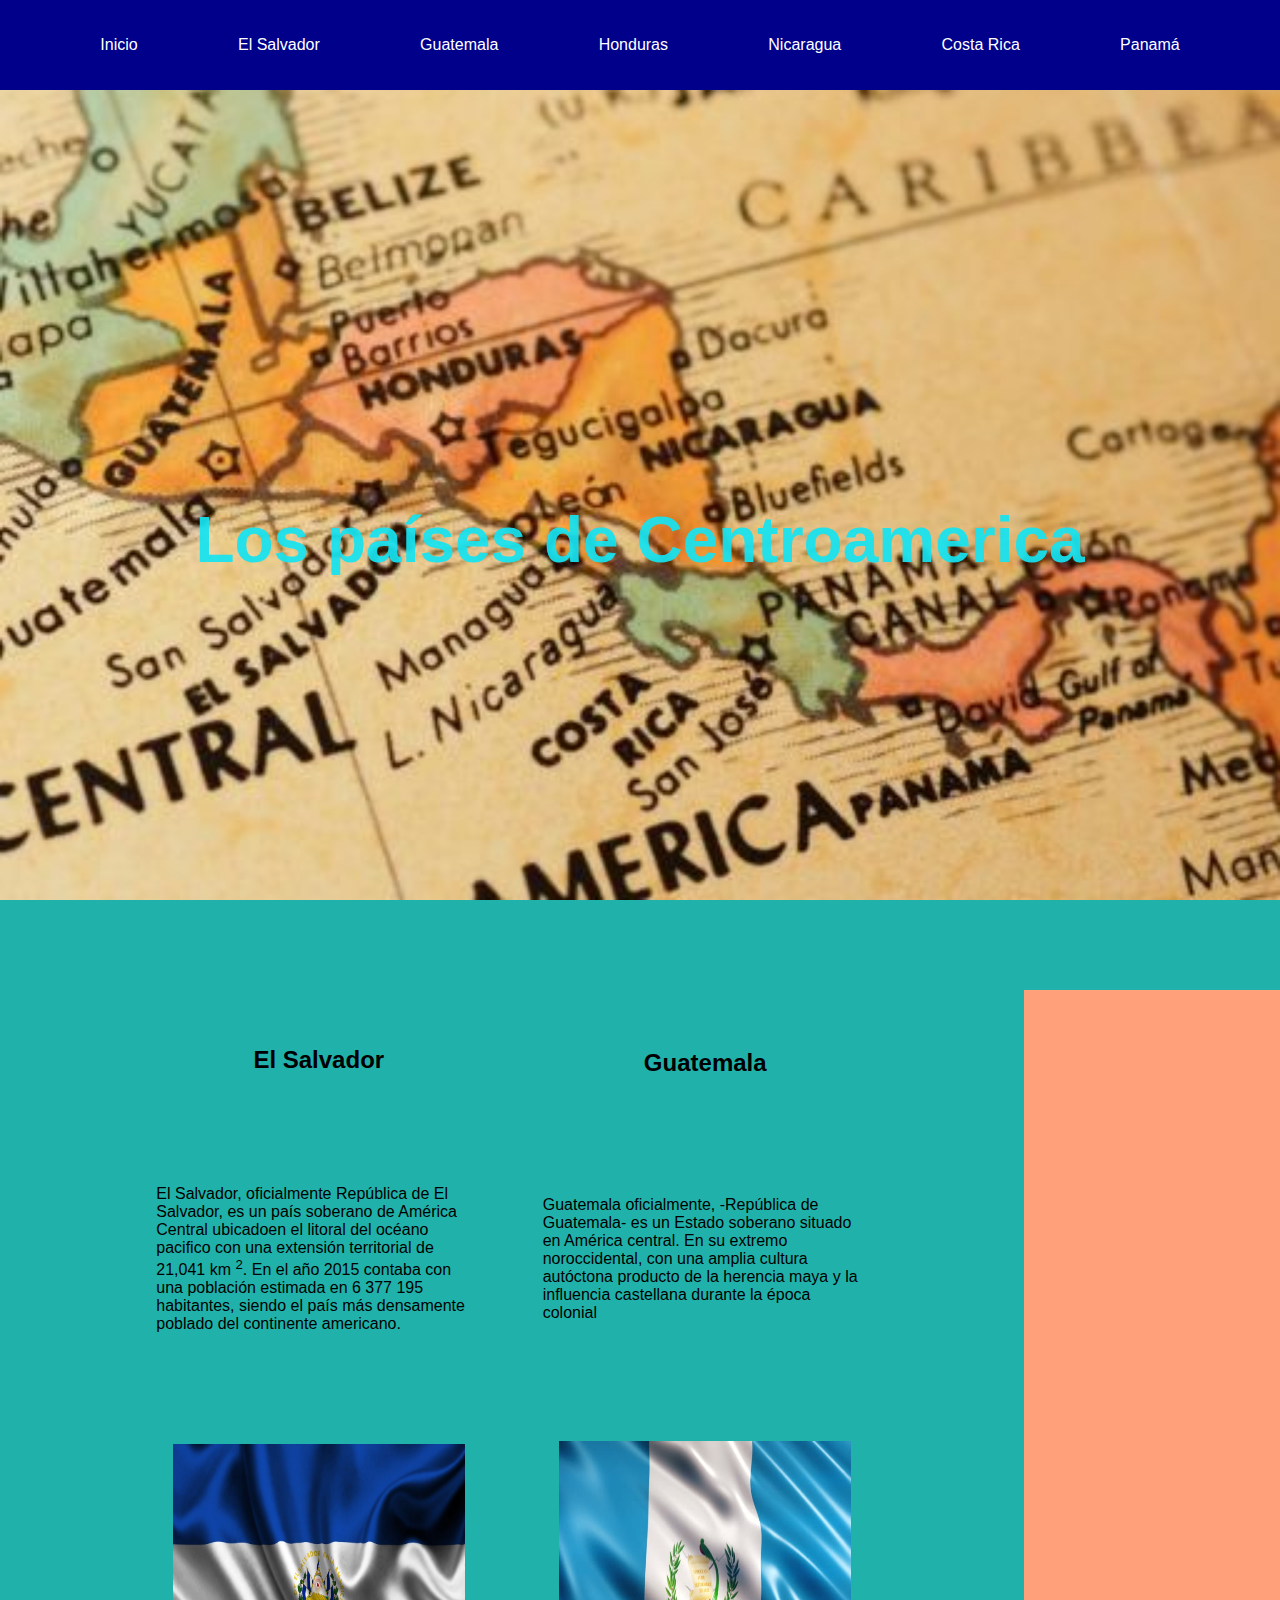
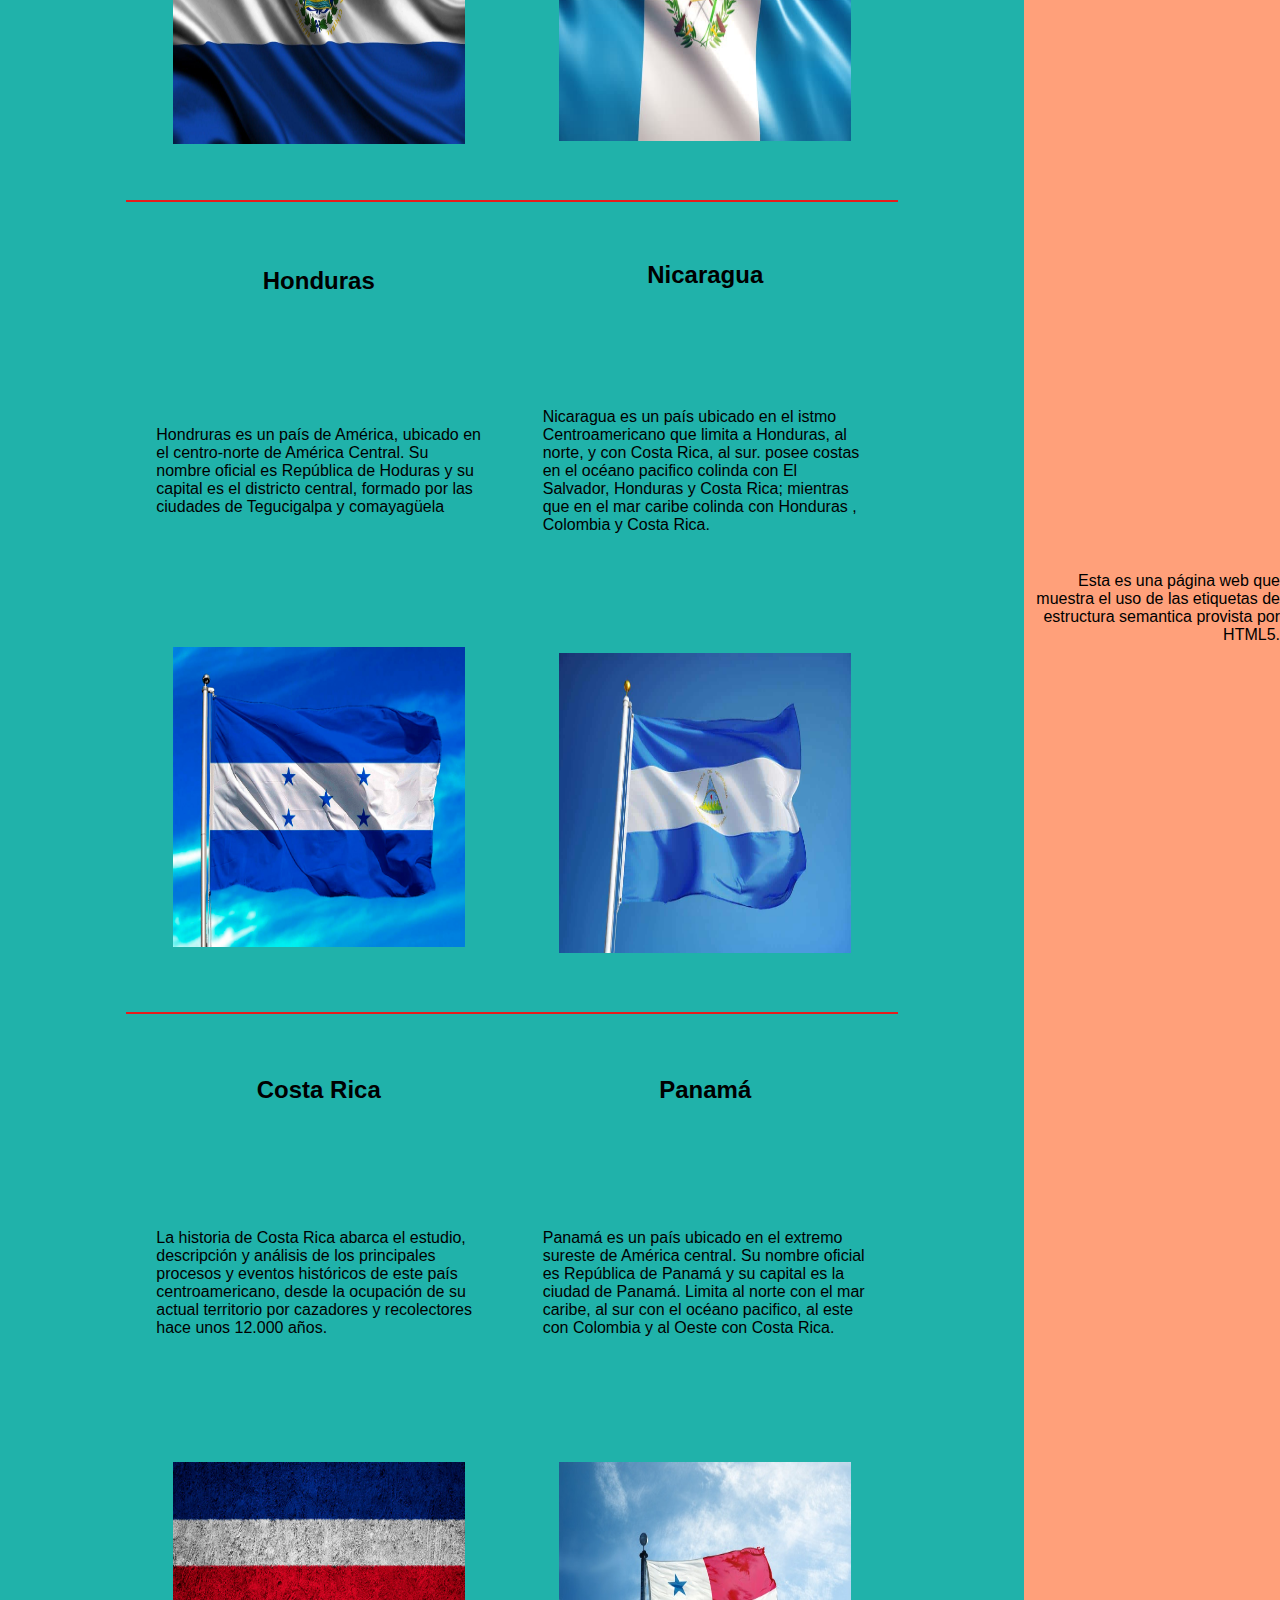
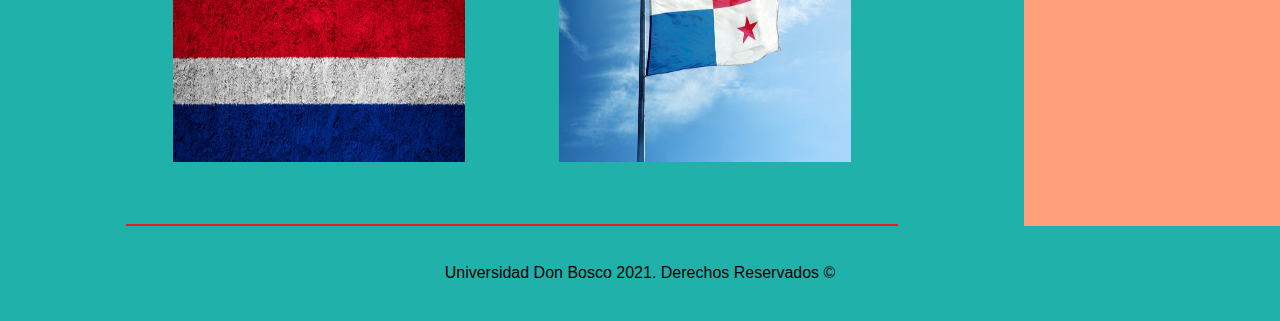
<file: index.html>
<!DOCTYPE html>
<html lang="es">
    <head>
        <meta charset="UTF-8">
        <title>Centroamerica</title>
        <link   rel="stylesheet" type="text/css" href="css/centro.css">
        <link   rel="stylesheet" type="text/css" href="css/nav.css">
    </head>
    <body>
        <nav id="menu">
            <ul class="submenu">
                <li class="limenu"><a href="index.html">Inicio</a></li>
                <li class="limenu"><a href="el salvador.html">El Salvador</a></li>
                <li class="limenu"><a href="guatemala.html">Guatemala</a></li>
                <li class="limenu"><a href="honduras.html">Honduras</a></li>
                <li class="limenu"><a href="nicaragua.html">Nicaragua</a></li>
                <li class="limenu"><a href="costa_rica.html">Costa Rica</a></li>
                <li class="limenu"><a href="panama.html">Panamá</a></li>                 
            </ul>
        </nav>
        <header>
            <h1>Los países de Centroamerica</h1>
        </header>


        <section class="main">
            <div class="cajon">
                <article class="box">
                    <h2>El Salvador</h2>
                    <p>El Salvador, oficialmente República de El Salvador, es un país soberano de América Central ubicadoen el litoral del océano
                        pacifico con una extensión territorial de 21,041 km <sup>2</sup>. En el año 2015 contaba con una población estimada en
                        6 377 195 habitantes, siendo el país más densamente poblado del continente americano.</p><br>
                        <img src="imagenes/sv.jpg" alt="sv"> <br><br>
                </article>
    
                <article class="box">
                    <h2>Guatemala</h2>
                    <p>Guatemala oficialmente, -República de Guatemala- es un Estado soberano situado en América central. En su extremo noroccidental,
                       con una amplia cultura autóctona producto de la herencia maya y la influencia castellana durante la época colonial </p><br>
                       <img src="imagenes/bandegua.jpg" alt="bandera"><br><br>
                </article>
    
                <article class="box">
                    <h2>Honduras</h2>
                    <p>Hondruras es un país de América, ubicado en el centro-norte de América Central. Su nombre oficial es República de Hoduras y su
                        capital es el districto central, formado por las ciudades de Tegucigalpa y comayagüela </p><br>
                        <img src="imagenes/badehon.jpg" alt="bandera"><br><br>
                </article>
    
                <article class="box">
                    <h2>Nicaragua</h2>
                    <p>Nicaragua es un país ubicado en el istmo Centroamericano que limita a Honduras, al norte, y con Costa Rica, al sur.
                        posee costas en el océano pacifico colinda con El Salvador, Honduras y Costa Rica; mientras que en el mar caribe colinda con
                        Honduras , Colombia y Costa Rica. </p><br>
                        <img src="imagenes/bandeni.jpg" alt="bandera"> <br><br>
                </article>
    
                <article class="box">
                    <h2>Costa Rica</h2>
                    <p>La historia de Costa Rica abarca el estudio, descripción y análisis de los principales procesos y 
                        eventos históricos de este país centroamericano, desde la ocupación de su actual territorio por cazadores y 
                        recolectores hace unos 12.000 años. </p><br>
                        <img src="imagenes/bandecosta.jpg" alt="bandera"> <br><br>
                </article>
    
                <article class="box">
                    <h2>Panamá</h2>
                    <p>Panamá es un país ubicado en el extremo sureste de América central. Su nombre oficial es República de Panamá y su capital es
                        la ciudad de Panamá. Limita al norte con el mar caribe, al sur con el océano pacifico, al este con Colombia y al Oeste  con
                        Costa Rica. </p><br>
                        <img src="imagenes/bandepana.jpg" alt="bandera"> <br><br>
                </article>

            </div>
            

            <aside>
                <p>Esta es una página web que muestra el uso de las etiquetas de estructura semantica provista por HTML5.</p>
            </aside>

        </section>

    

        <footer>
            <p>Universidad Don Bosco 2021. Derechos Reservados &#169;</p>
        </footer>

    </body>

    </html>
</file>
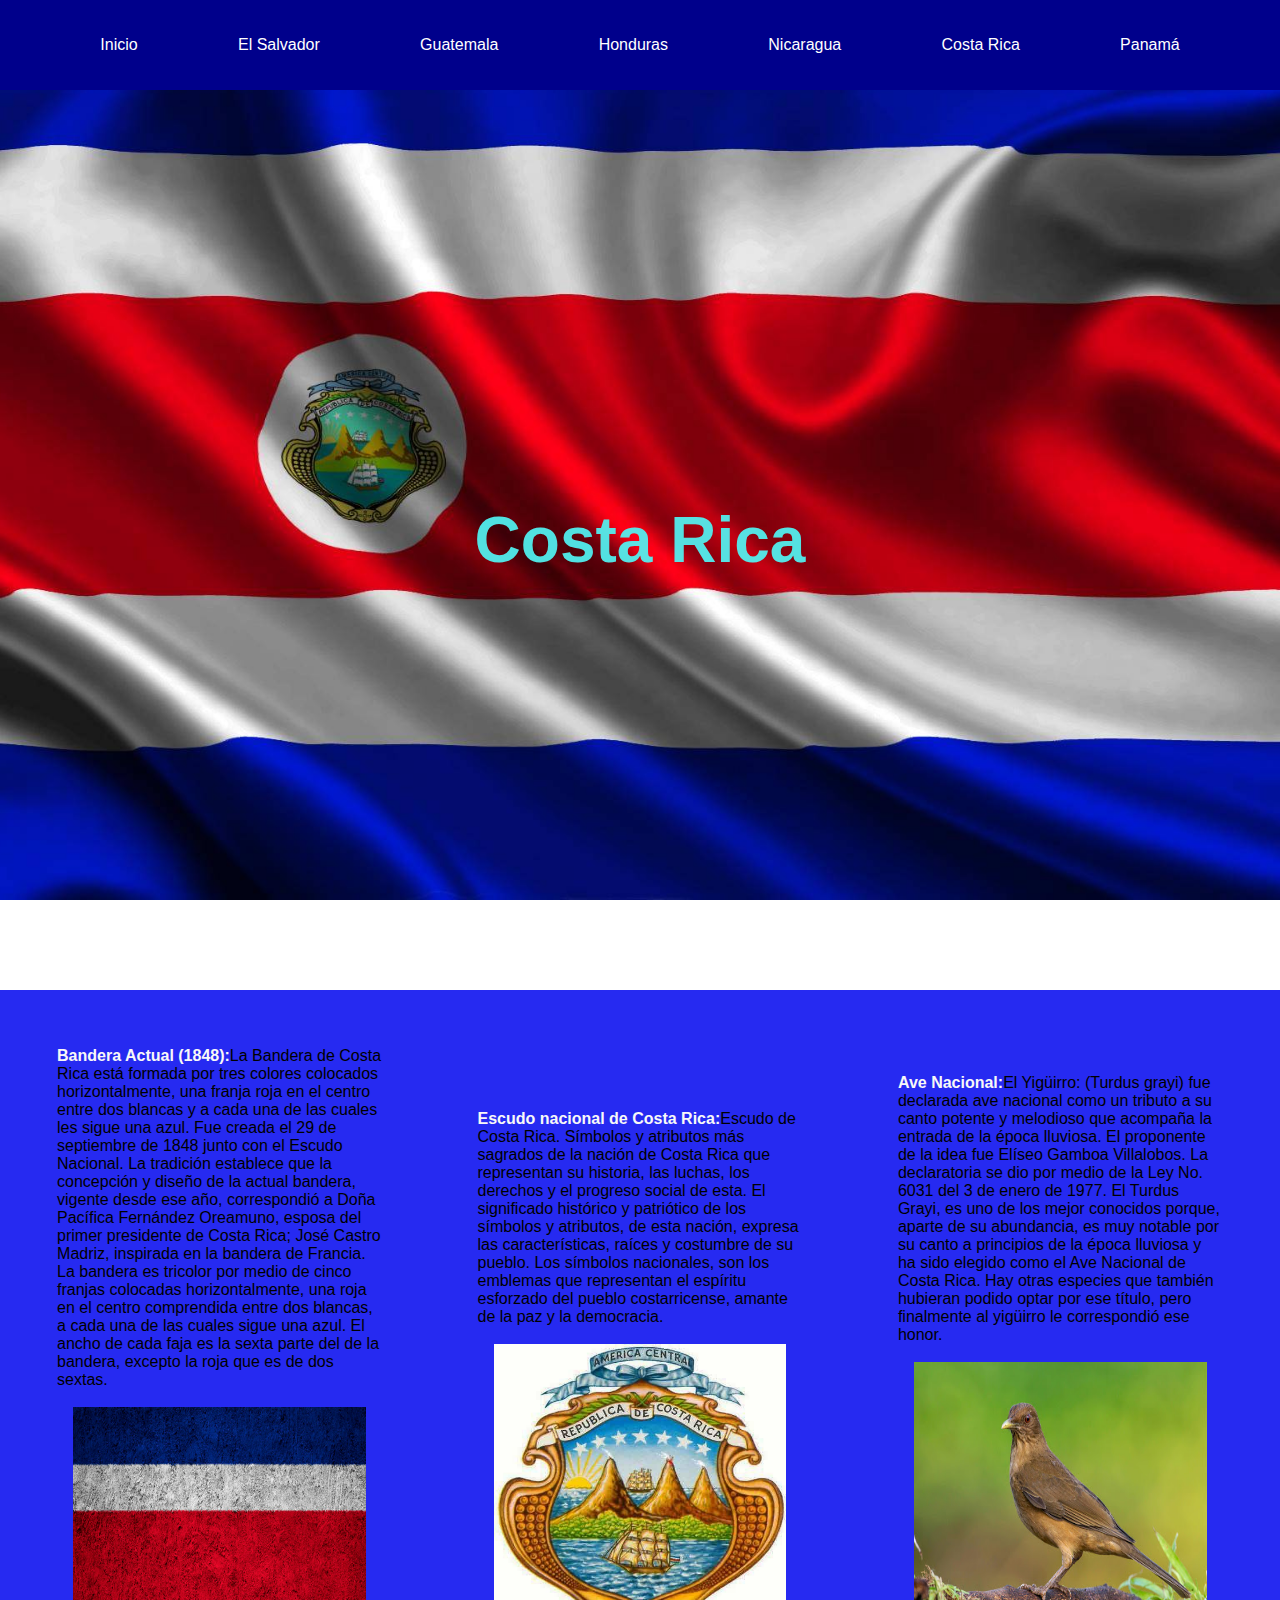
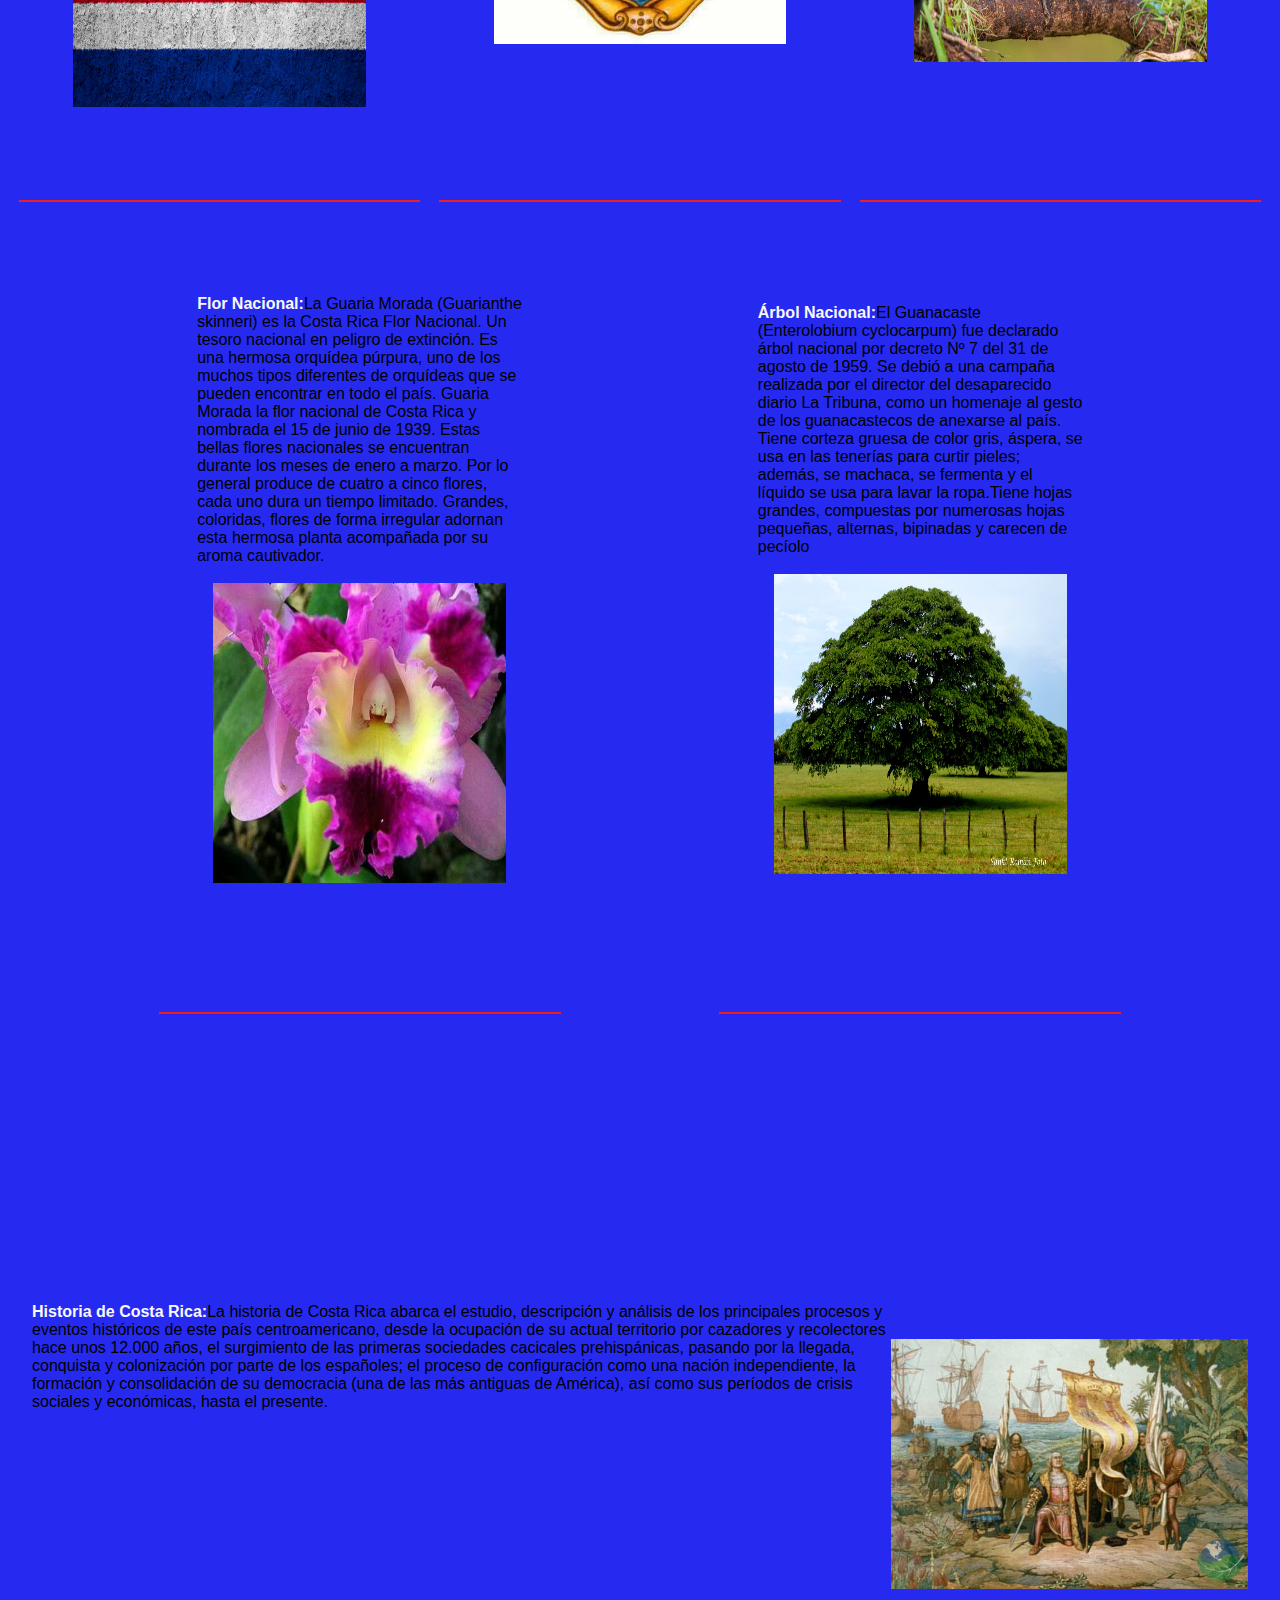
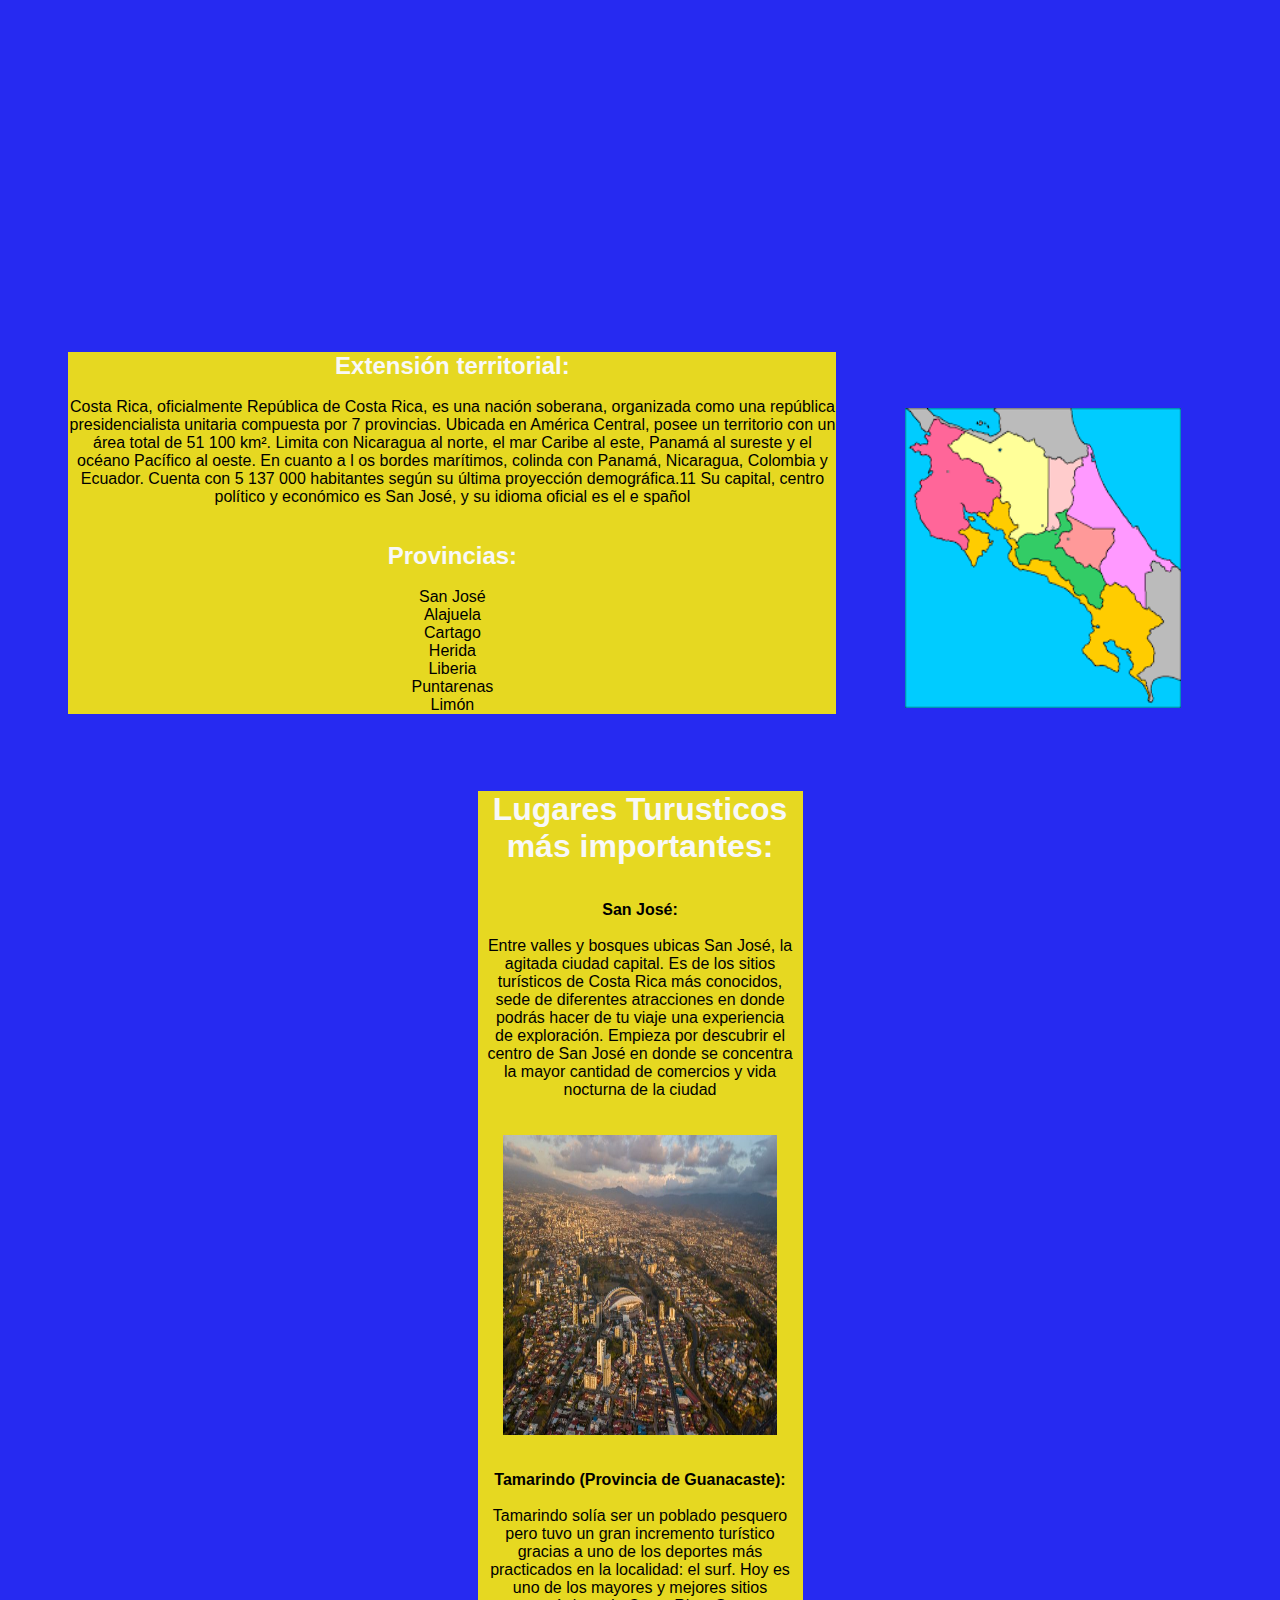
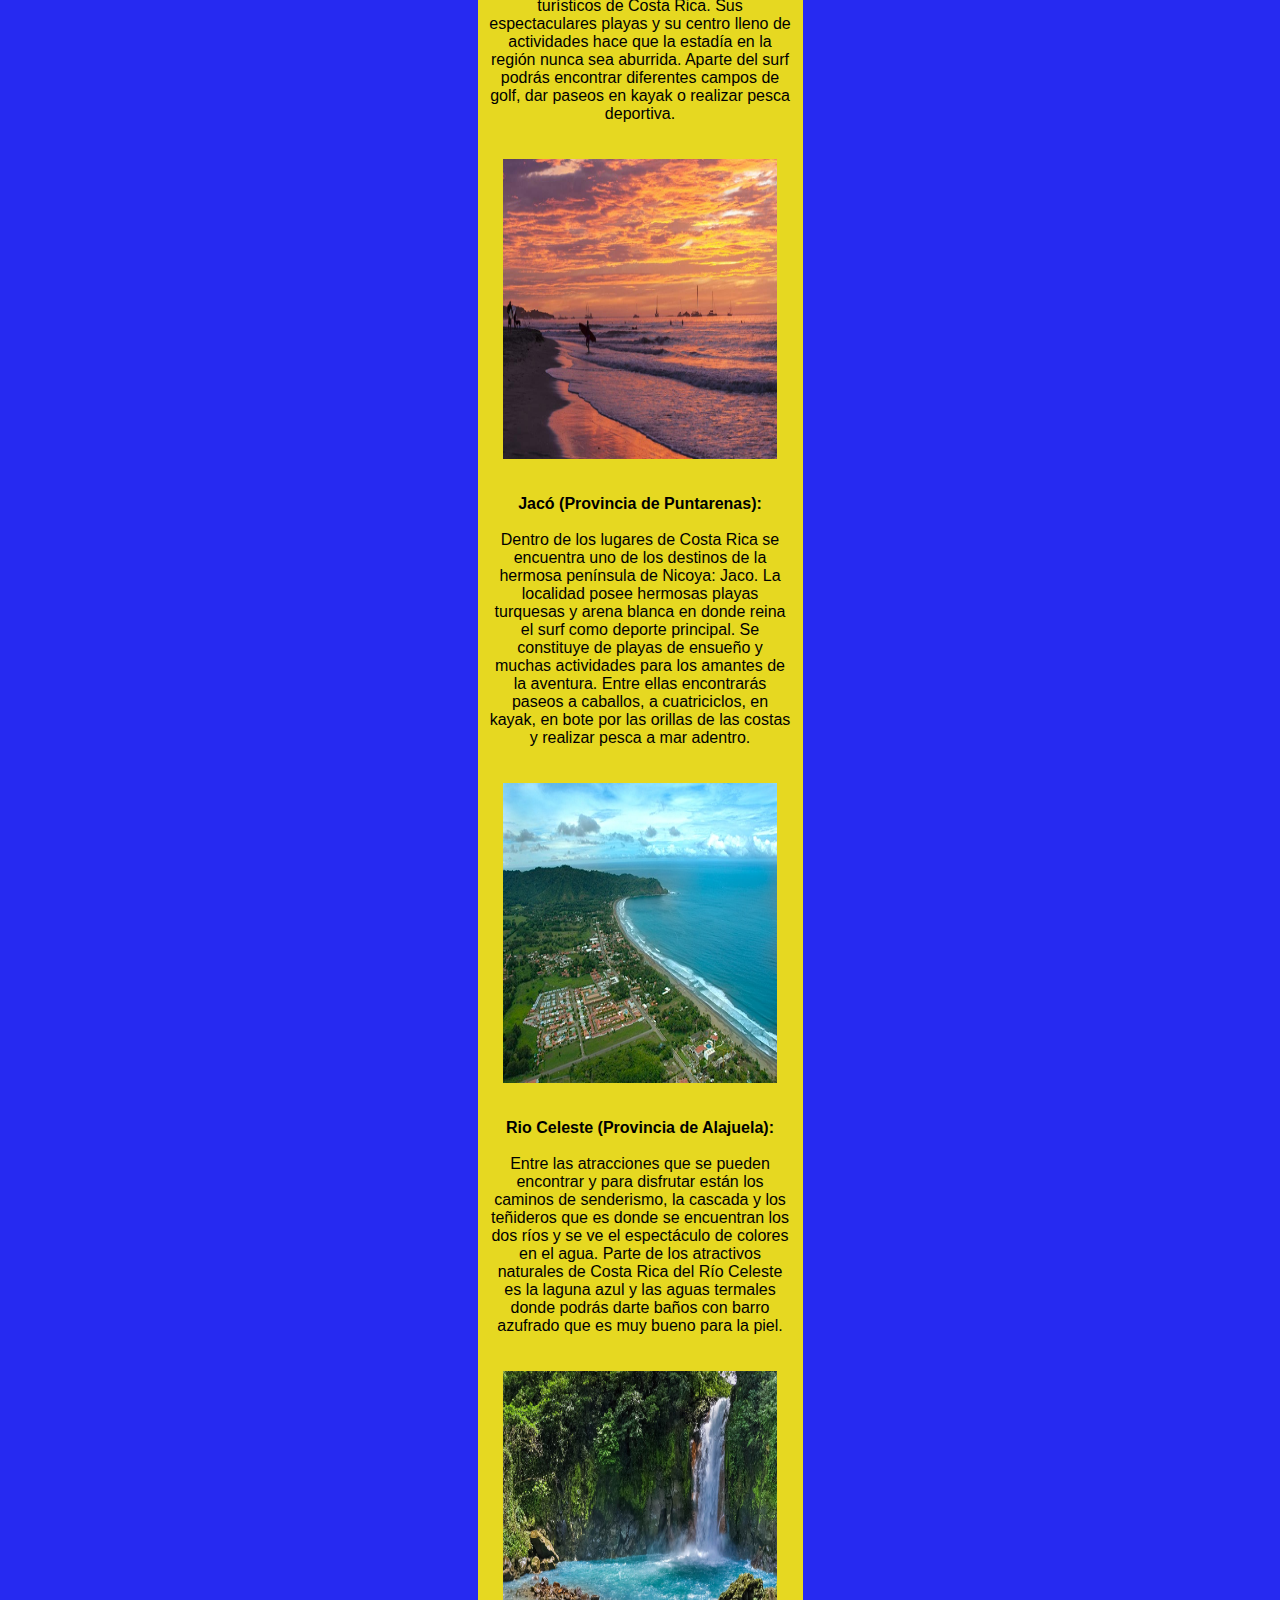
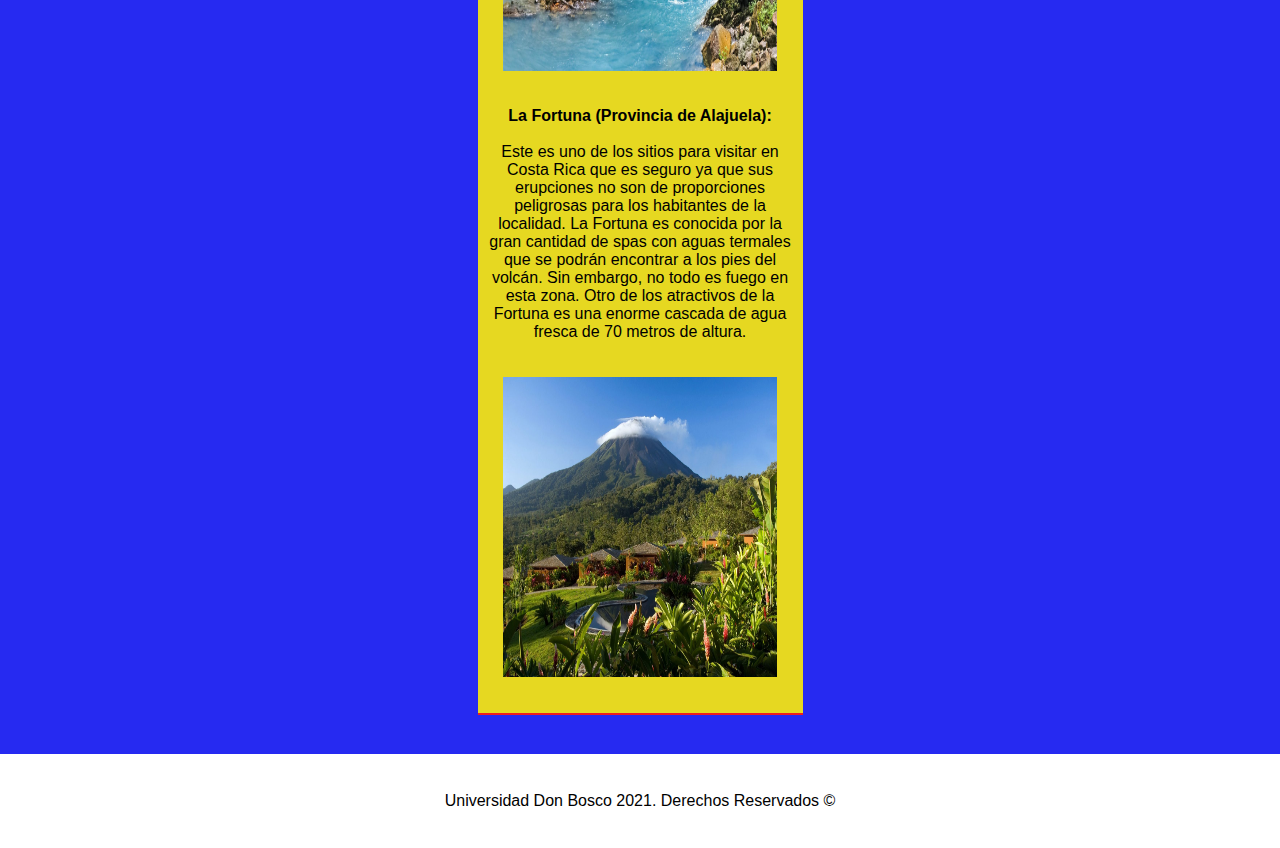
<file: costa_rica.html>
<!DOCTYPE html>
<html lang="es">
    <head>
        <meta charset="UTF-8">
        <title>Costa Rica</title>
        <link   rel="stylesheet" type="text/css" href="css/costa.css">
        <link   rel="stylesheet" type="text/css" href="css/nav.css">

    </head>
    <body>    
            <nav id="menu">   
                <ul class="submenu">
                    <li class="limenu"><a href="index.html">Inicio</a></li>
                    <li class="limenu"><a href="el salvador.html">El Salvador</a></li>
                    <li class="limenu"><a href="guatemala.html">Guatemala</a></li>
                    <li class="limenu"><a href="honduras.html">Honduras</a></li>
                    <li class="limenu"><a href="nicaragua.html">Nicaragua</a></li>
                    <li class="limenu"><a href="costa_rica.html">Costa Rica</a></li>
                    <li class="limenu"><a href="panama.html">Panamá</a></li>   
                </ul>
            </nav>
        <header>
            <section>
                <h1>Costa Rica</h1>
            </section>
        </header>

        <section class="main">
            <div class="box">
                    <p><span><b>Bandera Actual (1848):</b></span>La Bandera de Costa Rica está formada por tres colores colocados horizontalmente, una franja roja
                         en el centro entre dos blancas y a cada una de las cuales les sigue una azul. Fue creada el 29 de septiembre de 1848 junto con el Escudo
                          Nacional. La tradición establece que la concepción y diseño de la actual bandera, vigente desde ese año, correspondió a Doña Pacífica 
                          Fernández Oreamuno, esposa del primer presidente de Costa Rica; José Castro Madriz, inspirada en la bandera de Francia.

                         La bandera es tricolor por medio de cinco franjas colocadas horizontalmente, una roja en el centro comprendida entre dos blancas, a cada
                         una de las cuales sigue una azul. El ancho de cada faja es la sexta parte del de la bandera, excepto la roja que es de dos sextas.</p><br>
                         <img src="imagenes/bandecosta.jpg" alt="bandera"> <br><br>
            </div>

            <div class="box">
                    <p><span><b>Escudo nacional de Costa Rica:</b></span>Escudo de Costa Rica. Símbolos y atributos más sagrados de la nación de Costa Rica que representan 
                        su historia, las luchas, los derechos y el progreso social de esta. El significado histórico y patriótico de los símbolos y atributos, de esta nación, 
                        expresa las características, raíces y costumbre de su pueblo. Los símbolos nacionales, son los emblemas que representan el espíritu esforzado del pueblo 
                        costarricense, amante de la paz y la democracia.
                    </p><br>
                        <img class="pic1" src="imagenes/escucosta.jpg  " alt="escudo"> <br><br>
            </div>

            <div class="box">
                    <p><span><b>Ave Nacional:</b></span>El Yigüirro: (Turdus grayi) fue declarada ave nacional como un tributo a su canto potente y melodioso que 
                        acompaña la entrada de la época lluviosa. El proponente de la idea fue Elíseo Gamboa Villalobos. La declaratoria se dio por medio de la Ley
                         No. 6031 del 3 de enero de 1977.

                        El Turdus Grayi, es uno de los mejor conocidos porque, aparte de su abundancia, es muy notable por su canto a principios de la época 
                        lluviosa y ha sido elegido como el Ave Nacional de Costa Rica. Hay otras especies que también hubieran podido optar por ese título,
                         pero finalmente al yigüirro le correspondió ese honor. </p><br>
                        <img src="imagenes/avecosta.jpg" alt="ave"><br><br><br>
            </div>

            <div class="box"> 
                    <p><span><b>Flor Nacional:</b></span>La Guaria Morada (Guarianthe skinneri) es la Costa Rica Flor Nacional. Un tesoro nacional en peligro de extinción.
                         Es una hermosa orquídea púrpura, uno de los muchos tipos diferentes de orquídeas que se pueden encontrar en todo el país. Guaria Morada la flor 
                         nacional de Costa Rica y nombrada el 15 de junio de 1939.

                        Estas bellas flores nacionales se encuentran durante los meses de enero a marzo. Por lo general produce de cuatro a cinco flores, cada uno 
                        dura un tiempo limitado. Grandes, coloridas, flores de forma irregular adornan esta hermosa planta acompañada por su aroma cautivador.</p><br>
                        <img src="imagenes/florcosta.jpg" alt="flor"><br><br>
            </div>  
    
            <div class="box">
                    <p><span><b>Árbol Nacional:</b></span>El Guanacaste (Enterolobium cyclocarpum) fue declarado árbol nacional por decreto Nº 7 del 31 de agosto de 1959. 
                        Se debió a una campaña realizada por el director del desaparecido diario La Tribuna, como un homenaje al gesto de los guanacastecos de anexarse al país.

                        Tiene corteza gruesa de color gris, áspera, se usa en las tenerías para curtir pieles; además, se machaca, se fermenta y el líquido se usa para lavar 
                        la ropa.Tiene hojas grandes, compuestas por numerosas hojas pequeñas, alternas, bipinadas y carecen de pecíolo </p><br>
                         <img src="imagenes/arbolcosta.jpg" alt="árbol"><br><br> 
            </div> 
            
            <article class="his">
                <div class="foti">
                    <p><span><b>Historia de Costa Rica:</b></span>La historia de Costa Rica abarca el estudio, descripción y análisis de los principales procesos y 
                         eventos históricos de este país centroamericano, desde la ocupación de su actual territorio por cazadores y 
                         recolectores hace unos 12.000 años, el surgimiento de las primeras sociedades cacicales prehispánicas, pasando por la llegada,
                         conquista y colonización por parte de los españoles; el proceso de configuración como una nación independiente, la formación y 
                         consolidación de su democracia (una de las más antiguas de América), así como sus períodos de crisis sociales y económicas, 
                         hasta el presente.</p><br>
                        <img class="plus" src="imagenes/histocosta.jpg" alt="historia"><br><br><br>  
                </div>
            </article>

            <div class="boxi">
                <h2><span><b>Extensión territorial:</b></span></h2><br>
    
                    <p>Costa Rica, oficialmente República de Costa Rica, es una nación soberana, organizada como una república presidencialista
                         unitaria compuesta por 7 provincias. Ubicada en América Central, posee un territorio con un área total de 51 100 km². 
                         Limita con Nicaragua al norte, el mar Caribe al este, Panamá al sureste y el océano Pacífico al oeste. En cuanto a l
                         os bordes marítimos, colinda con Panamá, Nicaragua, Colombia y Ecuador.​ Cuenta con 5 137 000 habitantes según su 
                         última proyección demográfica.11​ Su capital, centro político y económico es San José, y su idioma oficial es el e
                         spañol</p><br><br>
                   
                    <h2><span><b>Provincias:</b></span></h2><br>
                    <ul>
                        <li>San José</li>
                        <li>Alajuela</li>
                        <li>Cartago</li>
                        <li>Herida</li>
                        <li>Liberia</li>
                        <li>Puntarenas</li>
                        <li>Limón</li>
                    </ul>
            </div>

                        <div class="mov">
                            <img src="imagenes/municosta.png" alt="provincias"><br><br>
                        </div>              

                        <article class="hay">
                            <div class="box">
                                    <h1> <span>Lugares Turusticos más importantes:</span></h1><br><br>
                                <p>
                                    <b>​San José:</b><br><br>
                                     Entre valles y bosques ubicas San José, la agitada ciudad capital. Es de los sitios turísticos de Costa Rica más conocidos, sede de
                                     diferentes atracciones en donde podrás hacer de tu viaje una experiencia de exploración.
                                     Empieza por descubrir el centro de San José en donde se concentra la mayor cantidad de comercios y vida nocturna de la ciudad
                                </p><br><br>

                                <img src="imagenes/jose.jpg" alt="San José"><br><br>

                                     <p>
                                         <b>Tamarindo (Provincia de Guanacaste):</b><br><br>
                                         Tamarindo solía ser un poblado pesquero pero tuvo un gran incremento turístico gracias a uno de los deportes más practicados en la 
                                         localidad: el surf. Hoy es uno de los mayores y mejores sitios turísticos de Costa Rica.

                                         Sus espectaculares playas y su centro lleno de actividades hace que la estadía en la región nunca sea aburrida. Aparte del surf
                                         podrás encontrar diferentes campos de golf, dar paseos en kayak o realizar pesca deportiva.
                                     </p><br><br>

                                <img src="imagenes/tamacosta.jpg" alt="Playa tamarindo"><br><br>

                                     <p>
                                         <b>Jacó (Provincia de Puntarenas):</b><br><br>
                                         Dentro de los lugares de Costa Rica se encuentra uno de los destinos de la hermosa península de Nicoya: Jaco. La localidad posee 
                                         hermosas playas turquesas y arena blanca en donde reina el surf como deporte principal.

                                         Se constituye de playas de ensueño y muchas actividades para los amantes de la aventura. Entre ellas encontrarás paseos a caballos, 
                                         a cuatriciclos, en kayak, en bote por las orillas de las costas y realizar pesca a mar adentro.
                                     </p><br><br>

                                <img src="imagenes/Jacocosta.jpg" alt="Jacó"><br><br>

                                     <p>
                                         <b>Rio Celeste (Provincia de Alajuela):</b><br><br>
                                         Entre las atracciones que se pueden encontrar y para disfrutar están los caminos de senderismo, la cascada y los teñideros que es donde 
                                         se encuentran los dos ríos y se ve el espectáculo de colores en el agua.

                                         Parte de los atractivos naturales de Costa Rica del Río Celeste es la laguna azul y las aguas termales donde podrás darte baños con barro 
                                         azufrado que es muy bueno para la piel.
                                     </p><br><br>

                                <img src="imagenes/celecosta.jpg" alt="Río celeste"><br><br>

                                     <p>
                                         <b>La Fortuna (Provincia de Alajuela):</b><br><br>
                                         Este es uno de los sitios para visitar en Costa Rica que es seguro ya que sus erupciones no son de proporciones peligrosas para los habitantes de la localidad.
                                          La Fortuna es conocida por la gran cantidad de spas con aguas termales que se podrán encontrar a los pies del volcán.

                                         Sin embargo, no todo es fuego en esta zona. Otro de los atractivos de la Fortuna es una enorme cascada de agua fresca de 70 metros de altura.
                                    </p><br><br>

                                <img src="imagenes/fortunacosto.jpg" alt="La Fortuna"><br><br>

                            </div>
                        </article>
            </div>

        </section>

        <footer>
            <p>Universidad Don Bosco 2021. Derechos Reservados &#169;</p>
        </footer>
        
    </body>

    </html>
</file>
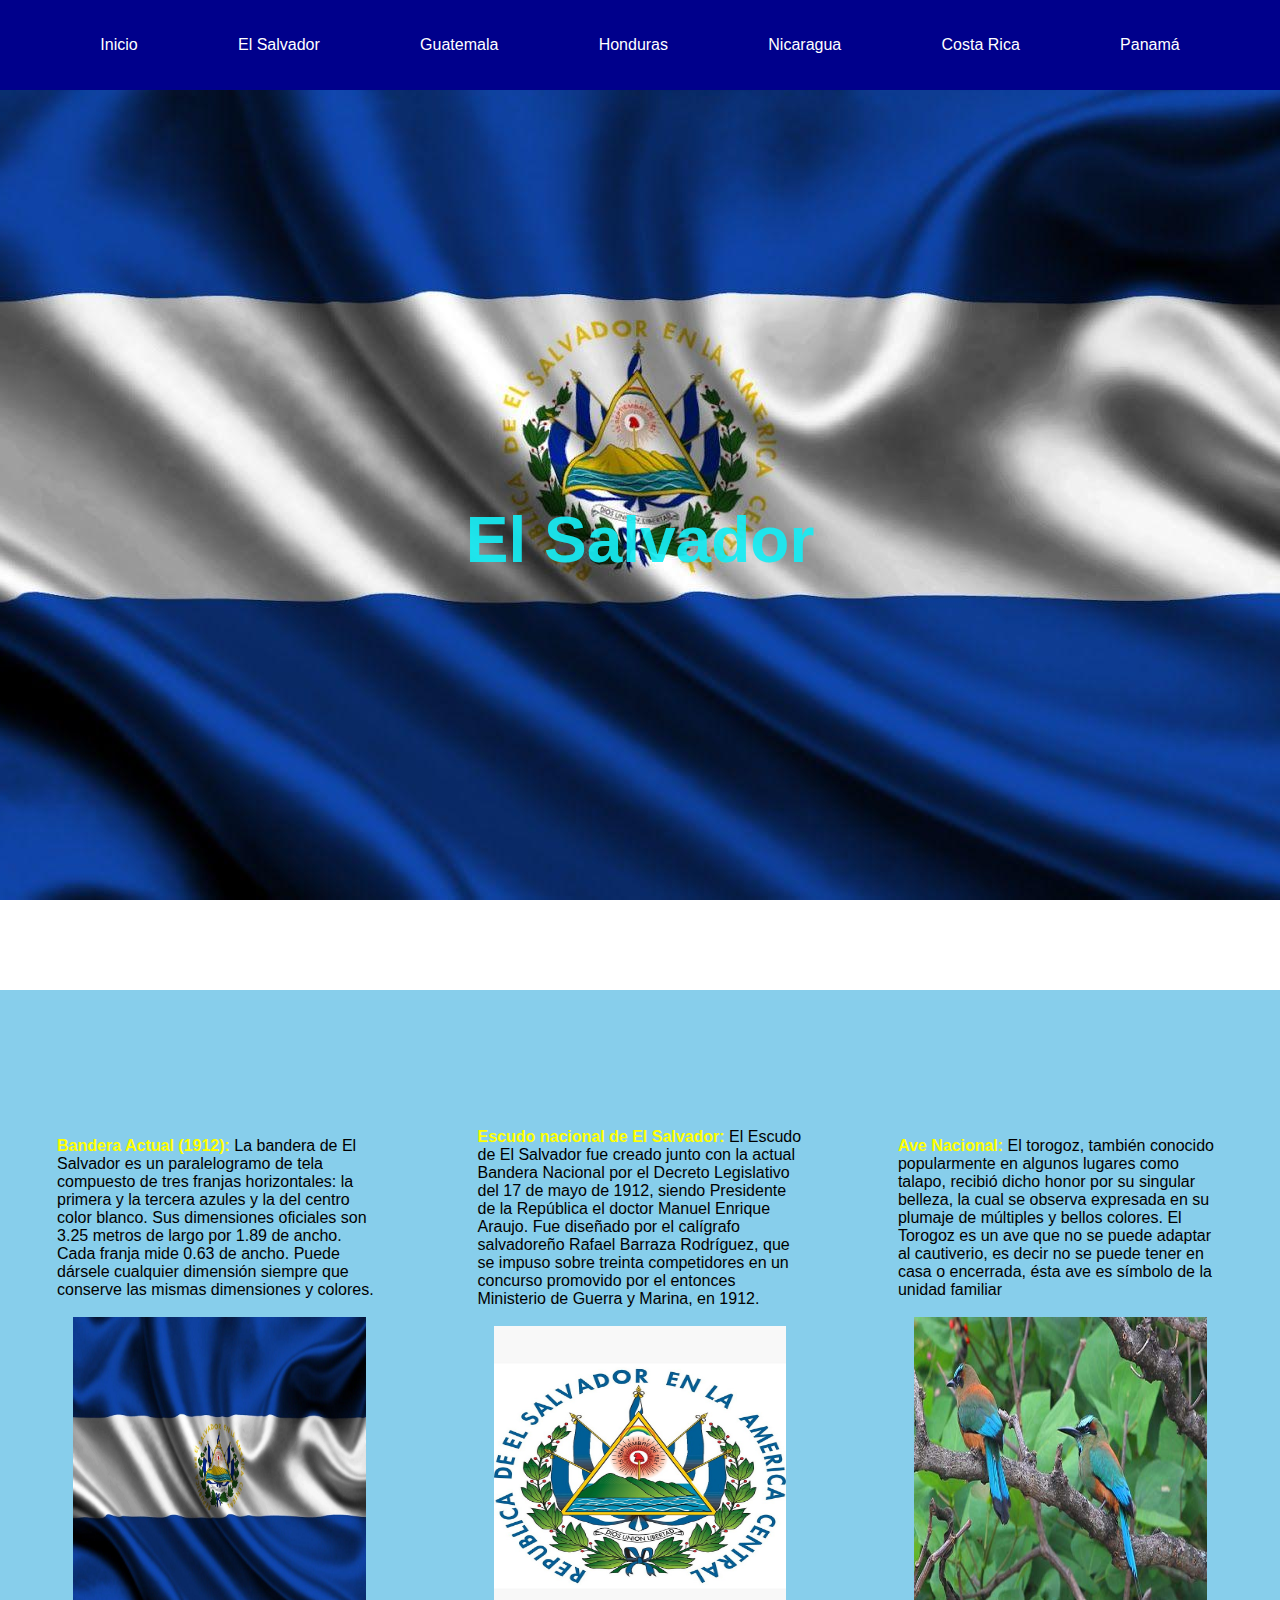
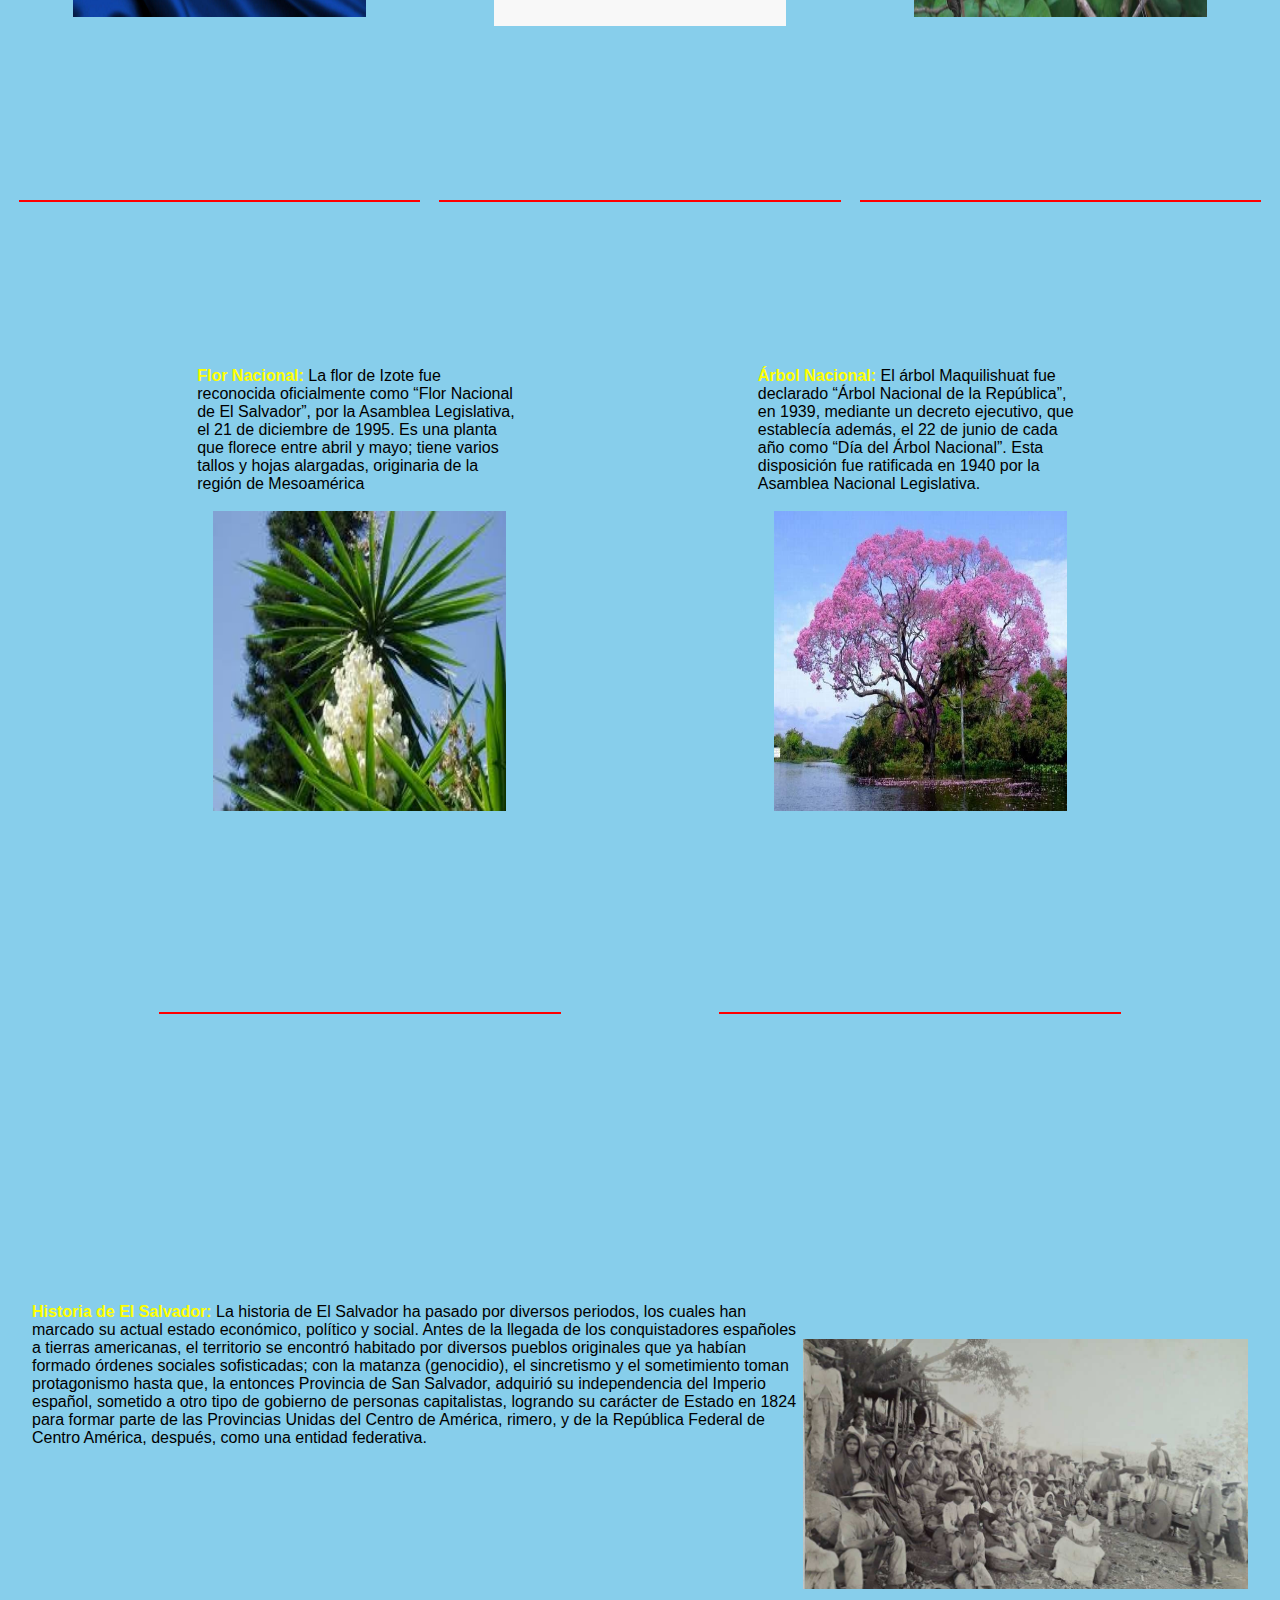
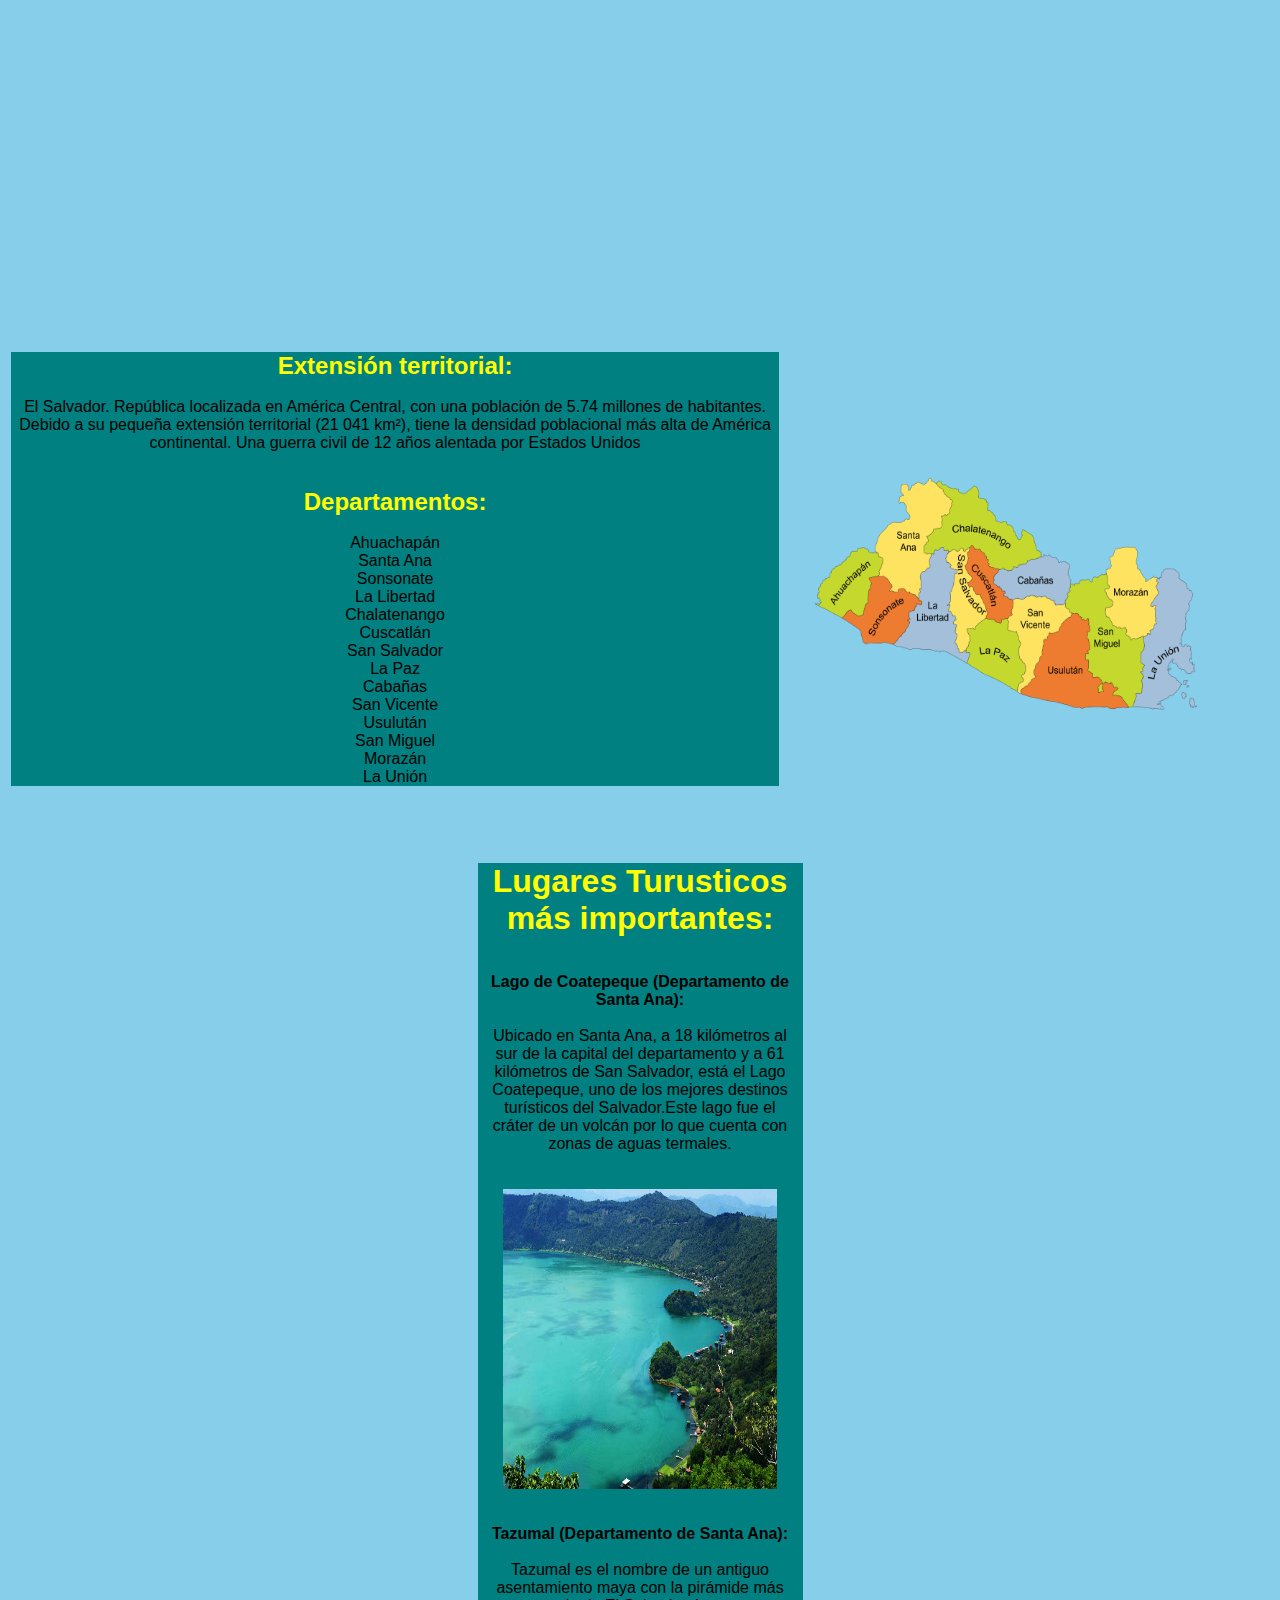
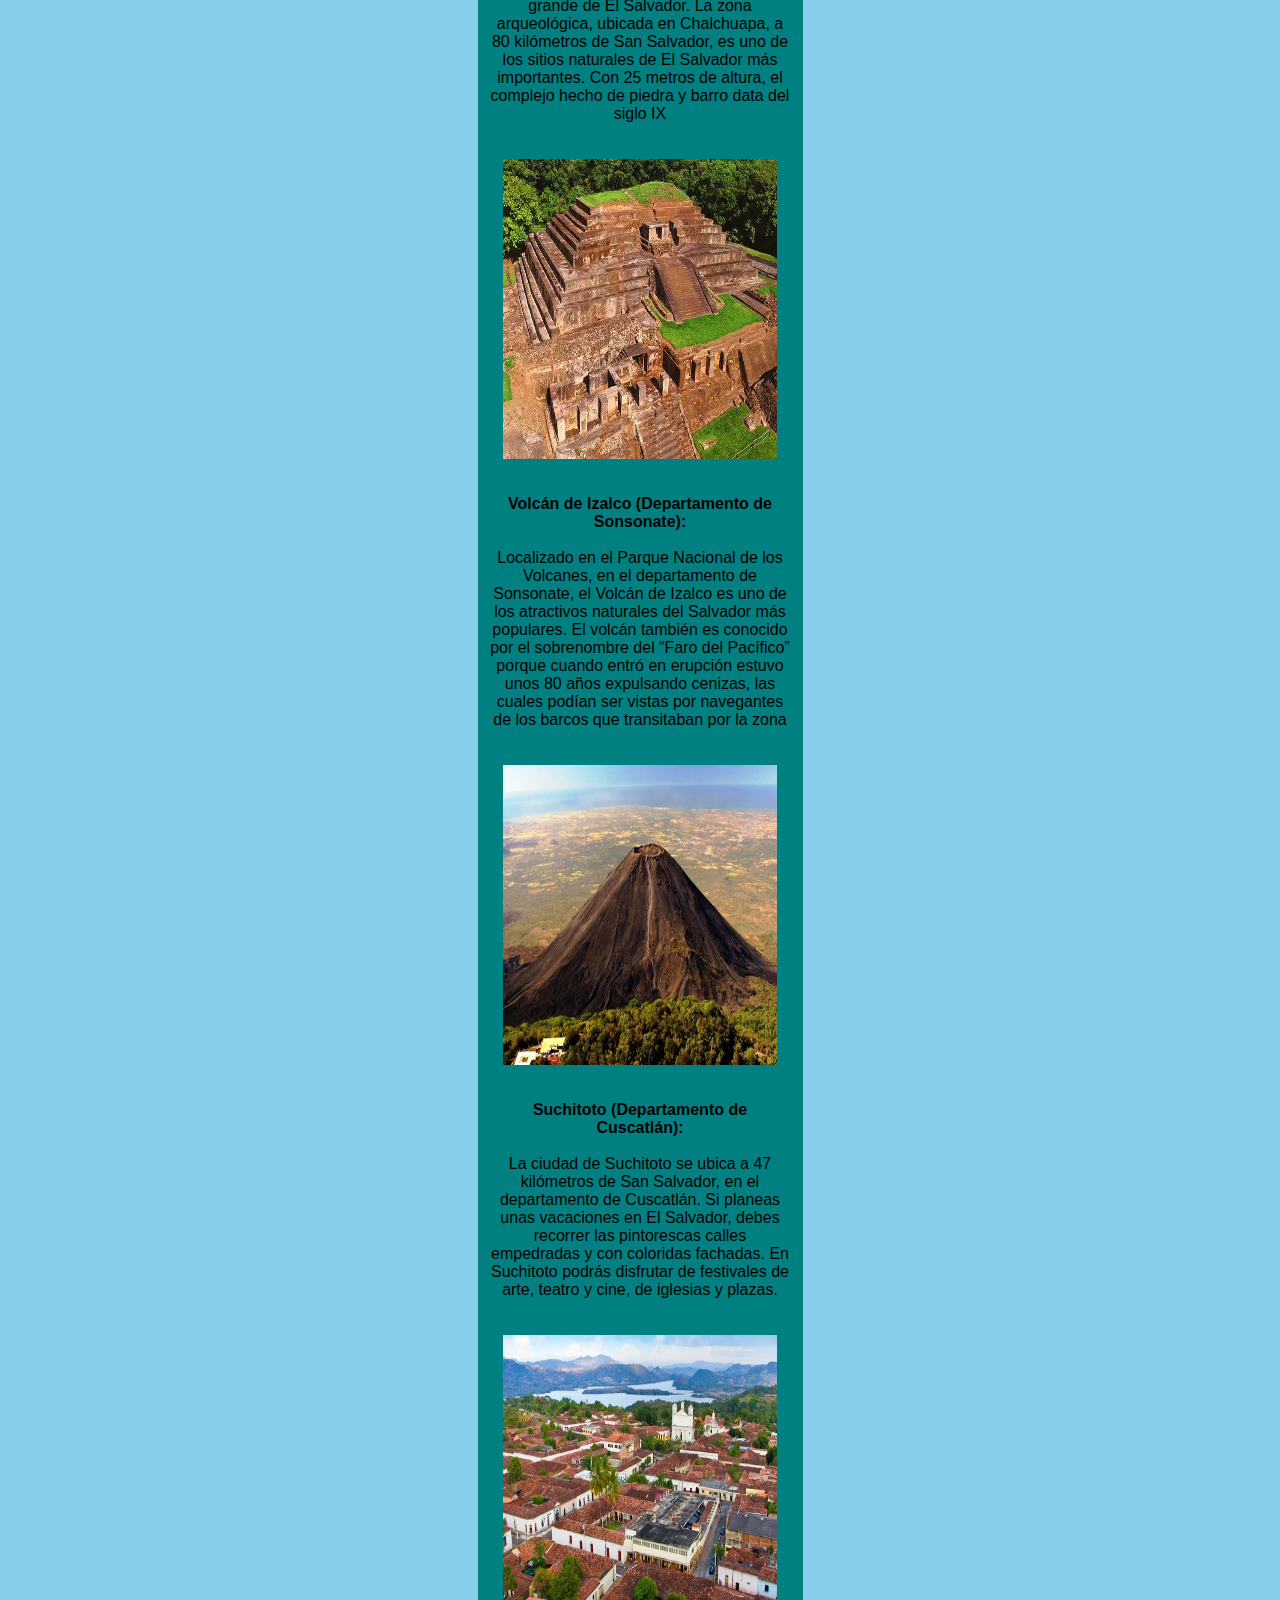
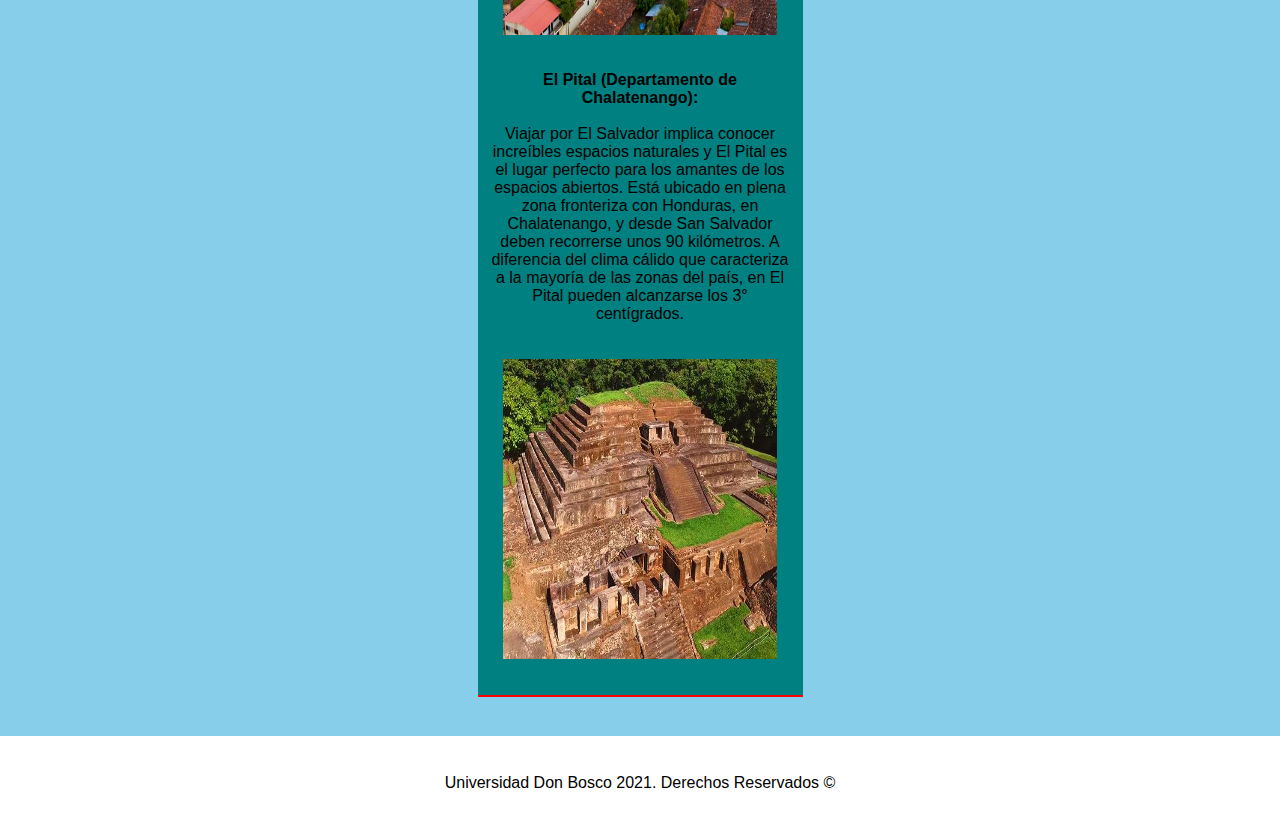
<file: el salvador.html>
<!DOCTYPE html>
<html lang="es">
    <head>
        <meta charset="UTF-8">
        <title>El Salvador</title>
        <link   rel="stylesheet" type="text/css" href="css/toh.css">
        <link   rel="stylesheet" type="text/css" href="css/nav.css">

    </head>
    <body>    
            <nav id="menu">   
                <ul class="submenu">
                    <li class="limenu"><a href="index.html">Inicio</a></li>
                    <li class="limenu"><a href="el salvador.html">El Salvador</a></li>
                    <li class="limenu"><a href="guatemala.html">Guatemala</a></li>
                    <li class="limenu"><a href="honduras.html">Honduras</a></li>
                    <li class="limenu"><a href="nicaragua.html">Nicaragua</a></li>
                    <li class="limenu"><a href="costa_rica.html">Costa Rica</a></li>
                    <li class="limenu"><a href="panama.html">Panamá</a></li>   
                </ul>
            </nav>
        <header>
            <section>
                <h1>El Salvador</h1>
            </section>
        </header>

        <section class="main">
            <div class="box">
                    <p><span><b>Bandera Actual (1912):</b></span> La bandera de El Salvador es un paralelogramo de tela compuesto de 
                        tres franjas horizontales: la primera y la tercera azules y la del centro color blanco.

                        Sus dimensiones oficiales son 3.25 metros de largo por 1.89 de ancho. Cada franja mide 0.63 de ancho.
                         Puede dársele cualquier dimensión siempre que conserve las mismas dimensiones y colores.</p><br>
                         <img src="imagenes/sv.jpg" alt="sv"> <br><br>
            </div>

            <div class="box">
                    <p><span><b>Escudo nacional de El Salvador:</b></span> El Escudo de El Salvador fue creado junto con la actual Bandera Nacional
                         por el Decreto Legislativo del 17 de mayo de 1912, siendo Presidente de la República el doctor Manuel Enrique Araujo.
                          Fue diseñado por el calígrafo salvadoreño Rafael Barraza Rodríguez, que se impuso sobre treinta competidores en un 
                          concurso promovido por el entonces Ministerio de Guerra y Marina, en 1912.</p><br>
                        <img class="pic1" src="imagenes/escudo.png" alt="escudo"> <br><br>
            </div>

            <div class="box">
                    <p><span><b>Ave Nacional:</b></span> El torogoz, también conocido popularmente en algunos lugares como talapo, recibió dicho honor por su singular belleza,
                         la cual se observa expresada en su plumaje de múltiples y bellos colores.              
                         El Torogoz es un ave que no se puede adaptar al cautiverio, es decir no se puede tener en casa o encerrada, 
                         ésta ave es símbolo de la unidad familiar</p><br>
                        <img src="imagenes/ave.jpg" alt="ave"><br><br>
            </div>

            <div class="box"> 
                    <p><span><b>Flor Nacional:</b></span> La flor de Izote fue reconocida oficialmente como “Flor Nacional de El Salvador”, por 
                        la Asamblea Legislativa, el 21 de diciembre de 1995.

                        Es una planta que florece entre abril y mayo; tiene varios tallos y hojas alargadas, originaria de la región de 
                        Mesoamérica</p><br>
                        <img src="imagenes/flor.jpg" alt="flor"><br><br>
            </div>  
    
            <div class="box">
                    <p><span><b>Árbol Nacional:</b> </span>El árbol Maquilishuat fue declarado “Árbol Nacional de la República”, en 1939,
                         mediante un decreto ejecutivo, que establecía además, el 22 de junio de cada año como “Día del Árbol Nacional”. 
                         Esta disposición fue ratificada en 1940 por la Asamblea Nacional Legislativa.</p><br>
                         <img src="imagenes/arbol.jpg" alt="árbol"><br><br> 
            </div> 
            
            <article class="his">
                <div class="foti">
                    <p><span><b>Historia de El Salvador:</b></span> La historia de El Salvador ha pasado por diversos periodos, los cuales han 
                        marcado su actual estado económico, político y social. Antes de la llegada de los conquistadores españoles a tierras 
                        americanas, el territorio se encontró habitado por diversos pueblos originales que ya habían formado órdenes sociales
                         sofisticadas; con la matanza (genocidio), el sincretismo y el sometimiento toman protagonismo hasta que, la entonces 
                         Provincia de San Salvador, adquirió su independencia del Imperio español, sometido a otro tipo de gobierno de personas
                          capitalistas, logrando su carácter de Estado en 1824 para formar parte de las Provincias Unidas del Centro de América,
                          rimero, y de la República Federal de Centro América, después, como una entidad federativa.</p><br>
                        <img class="plus" src="imagenes/historia.jpg" alt="historia"><br><br><br>  
                </div>
            </article>

            <div class="boxi">
                <h2><span><b>Extensión territorial:</b></span></h2><br>
    
                    <p>El Salvador. República localizada en América Central, con una población de 5.74 millones de habitantes. Debido a su
                         pequeña extensión territorial (21 041 km²), tiene la densidad poblacional más alta de América continental. Una guerra
                          civil de 12 años alentada por Estados Unidos</p><br><br>
                   
                    <h2><span><b>Departamentos:</b></span></h2><br>
                        <ul>
                            <li>Ahuachapán</li>
                            <li>Santa Ana</li>
                            <li>Sonsonate</li>
                            <li>La Libertad</li>
                            <li>Chalatenango</li>
                            <li>Cuscatlán</li>
                            <li>San Salvador</li>
                            <li>La Paz</li>
                            <li>Cabañas</li>
                            <li>San Vicente</li>
                            <li>Usulután</li>
                            <li>San Miguel</li>
                            <li>Morazán</li>
                            <li>La Unión</li>
                        </ul>
            </div>

                        <div class="mov">
                            <img src="imagenes/depa.png" alt="departamentos"><br><br>
                        </div>              

                        <article class="hay">
                            <div class="box">
                                    <h1> <span>Lugares Turusticos más importantes:</span></h1><br><br>
                                <p>
                                    <b>​Lago de Coatepeque (Departamento de Santa Ana):</b><br><br>
                                     Ubicado en Santa Ana, a 18 kilómetros al sur de la capital del departamento y a 61 kilómetros de San 
                                     Salvador, está el Lago Coatepeque, uno de los mejores destinos turísticos del Salvador.Este lago fue
                                     el cráter de un volcán por lo que cuenta con zonas de aguas termales.
                                </p><br><br>

                                <img src="imagenes/coate.jpg" alt="coatepeque"><br><br>

                                     <p>
                                         <b>Tazumal (Departamento de Santa Ana):</b><br><br>
                                         Tazumal es el nombre de un antiguo asentamiento maya con la pirámide más grande de El Salvador. 
                                         La zona arqueológica, ubicada en Chalchuapa, a 80 kilómetros de San Salvador, es uno de los sitios
                                          naturales de El Salvador más importantes.
                                         Con 25 metros de altura, el complejo hecho de piedra y barro data del siglo IX 
                                     </p><br><br>

                                <img src="imagenes/tazu.jpg" alt="tazumal"><br><br>

                                     <p>
                                         <b>Volcán de Izalco (Departamento de Sonsonate):</b><br><br>
                                         Localizado en el Parque Nacional de los Volcanes, en el departamento de Sonsonate, el Volcán de Izalco es 
                                         uno de los atractivos naturales del Salvador más populares. El volcán también es conocido por el sobrenombre
                                          del “Faro del Pacífico” porque cuando entró en erupción estuvo unos 80 años expulsando cenizas, las cuales 
                                          podían ser vistas por navegantes de los barcos que transitaban por la zona
                                     </p><br><br>

                                <img src="imagenes/volcan.jpg" alt="volcán"><br><br>

                                     <p>
                                         <b>Suchitoto (Departamento de Cuscatlán):</b><br><br>
                                         La ciudad de Suchitoto se ubica a 47 kilómetros de San Salvador, en el departamento de Cuscatlán.
                                         Si planeas unas vacaciones en El Salvador, debes recorrer las pintorescas calles empedradas y con
                                         coloridas fachadas. En Suchitoto podrás disfrutar de festivales de arte, teatro y cine,
                                         de iglesias y plazas. 
                                     </p><br><br>

                                <img src="imagenes/suchi.jpg" alt="Suchitoto"><br><br>

                                     <p>
                                         <b>El Pital (Departamento de Chalatenango):</b><br><br>
                                         Viajar por El Salvador implica conocer increíbles espacios naturales y El Pital es el lugar perfecto
                                          para los amantes de los espacios abiertos.
                                         Está ubicado en plena zona fronteriza con Honduras, en Chalatenango, y desde San Salvador deben 
                                         recorrerse unos 90 kilómetros. A diferencia del clima cálido que caracteriza a la mayoría de las zonas
                                          del país, en El Pital pueden alcanzarse los 3° centígrados.
                                    </p><br><br>

                                <img src="imagenes/tazu.jpg" alt="Pital"><br><br>

                            </div>
                        </article>
            </div>

        </section>

        <footer>
            <p>Universidad Don Bosco 2021. Derechos Reservados &#169;</p>
        </footer>
        
    </body>

    </html>
</file>
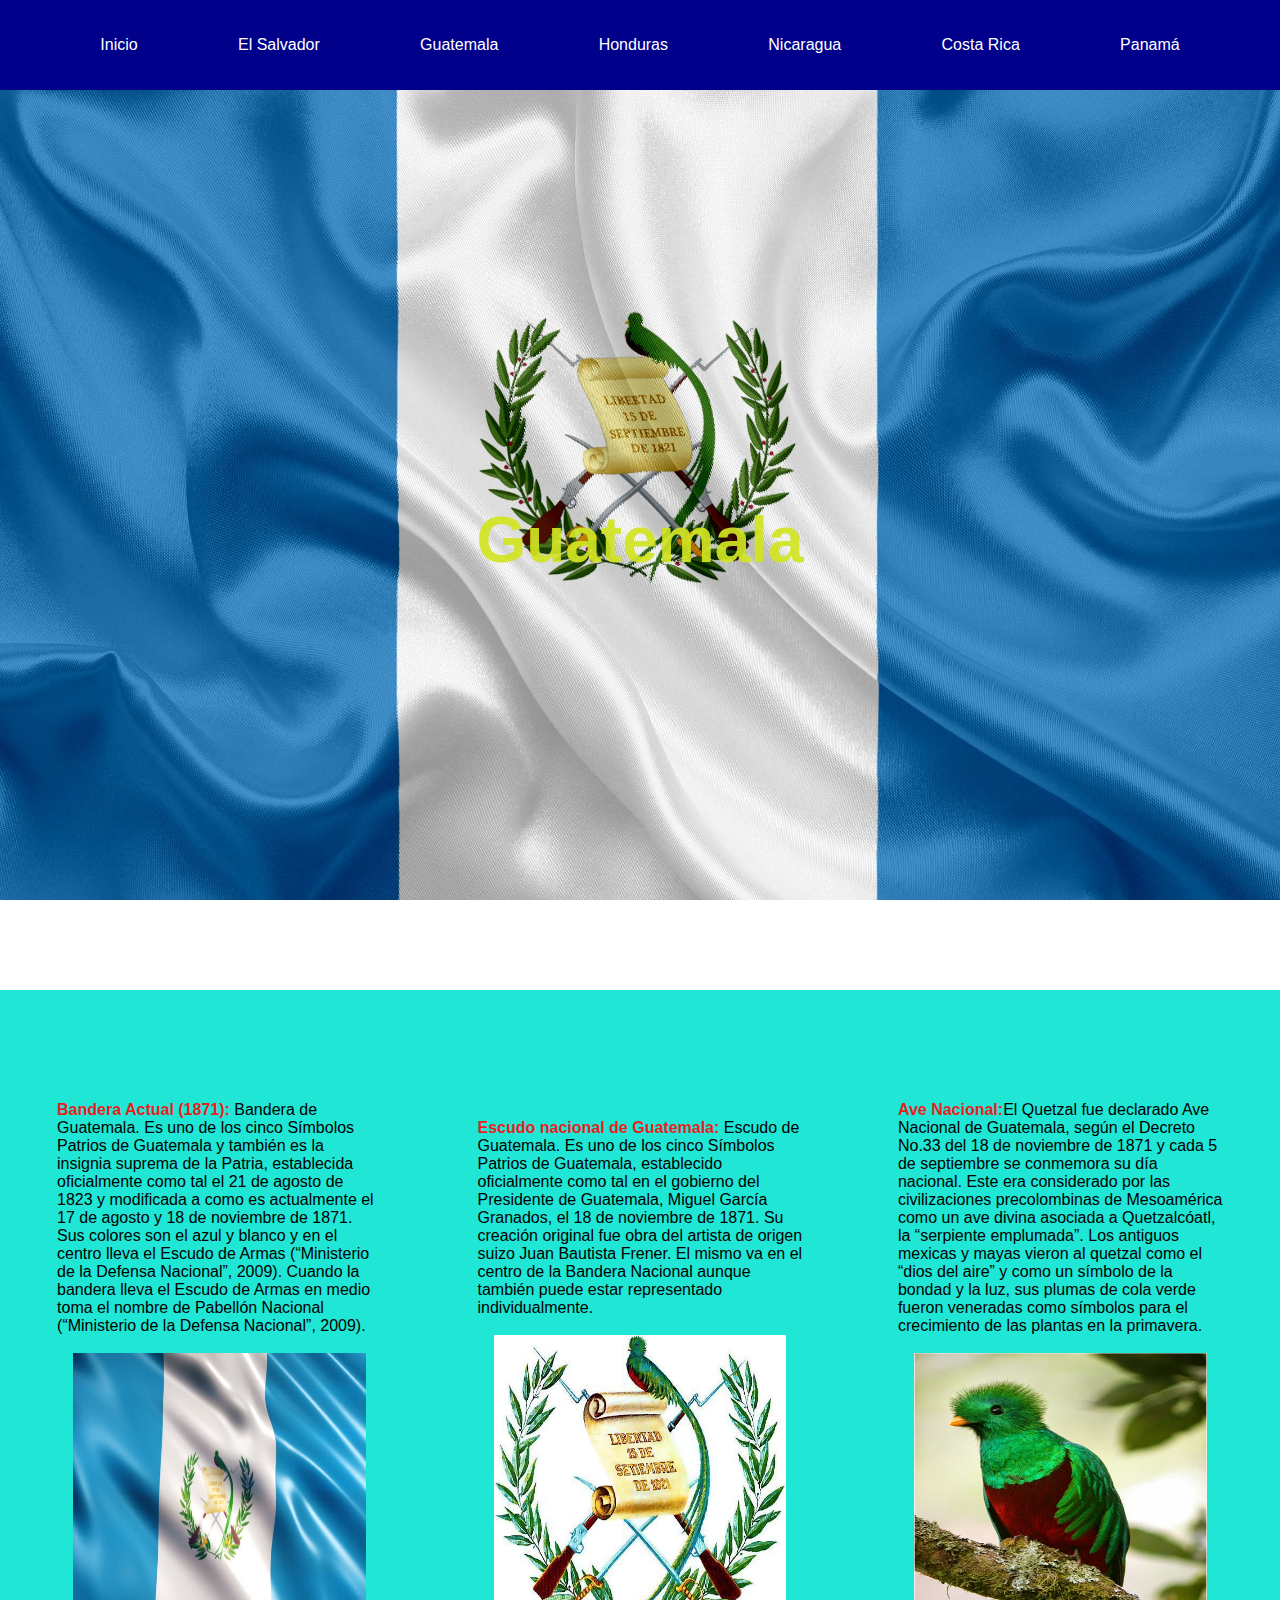
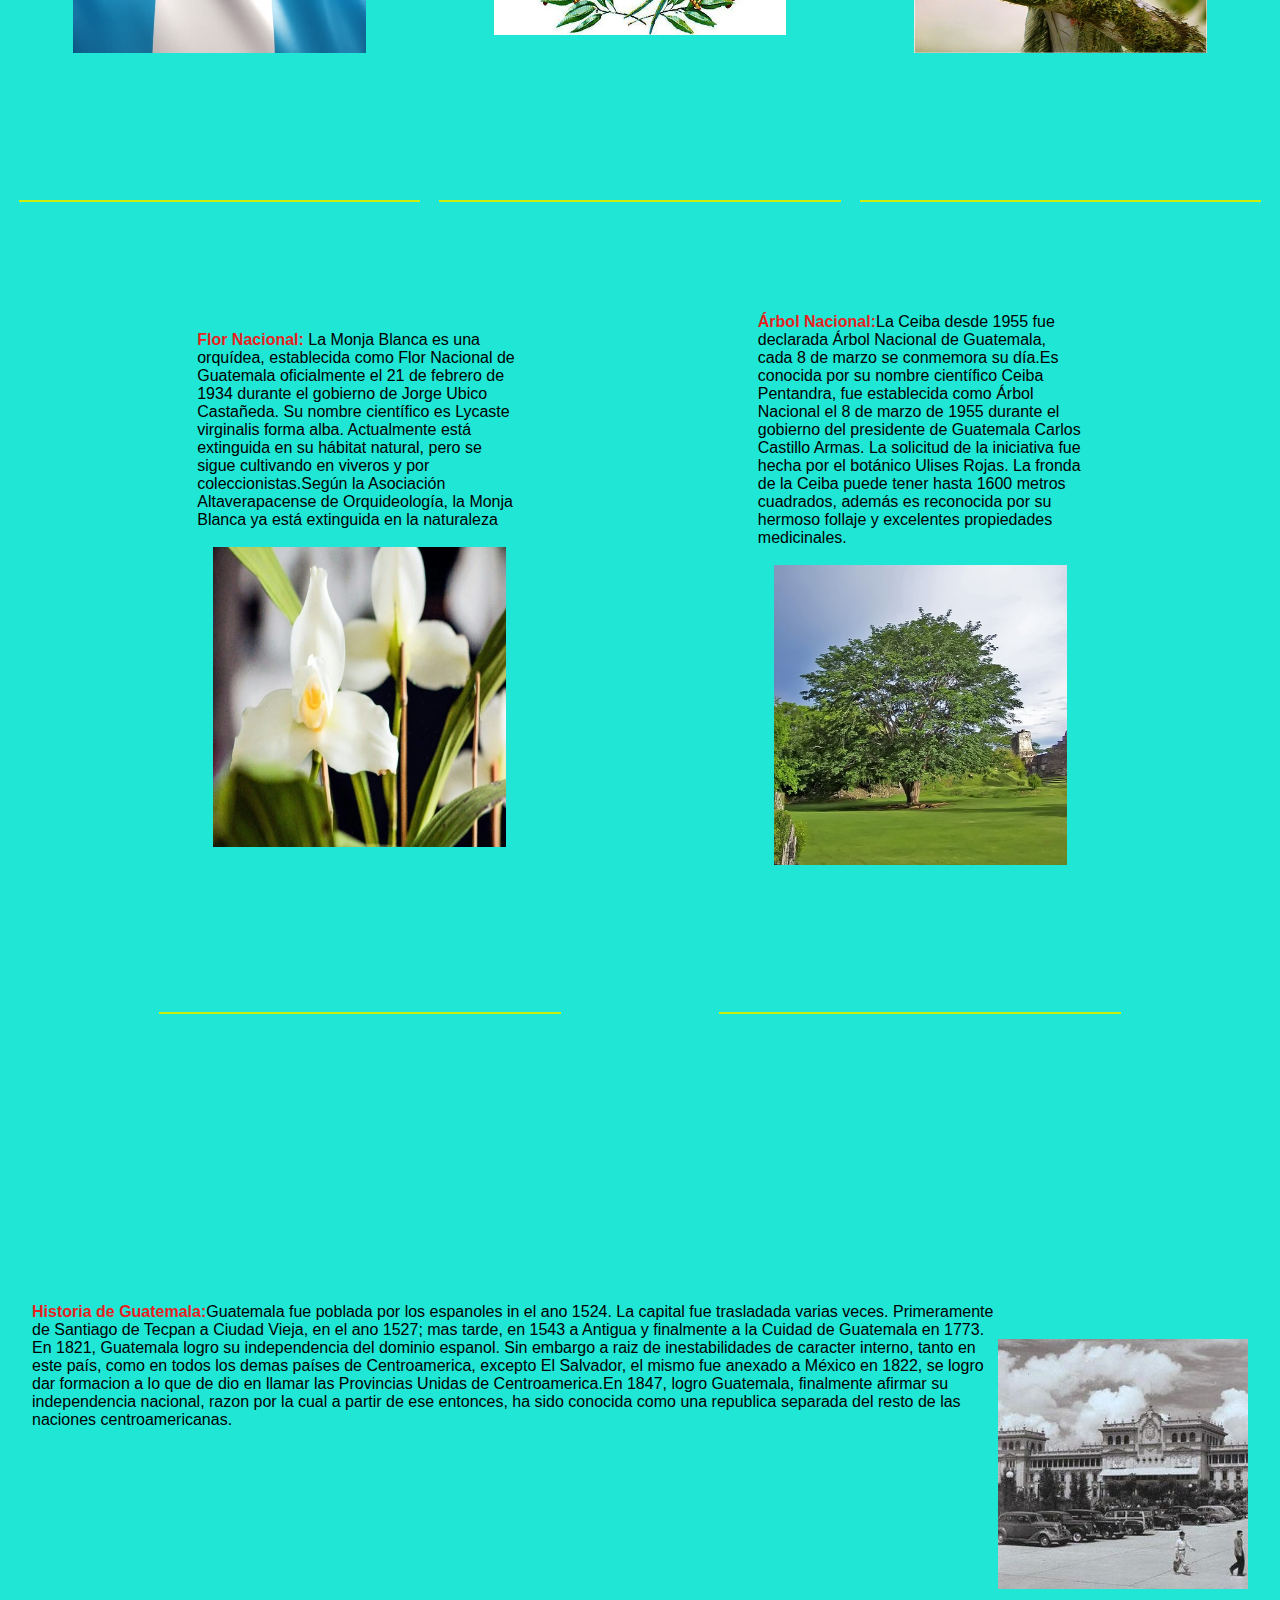
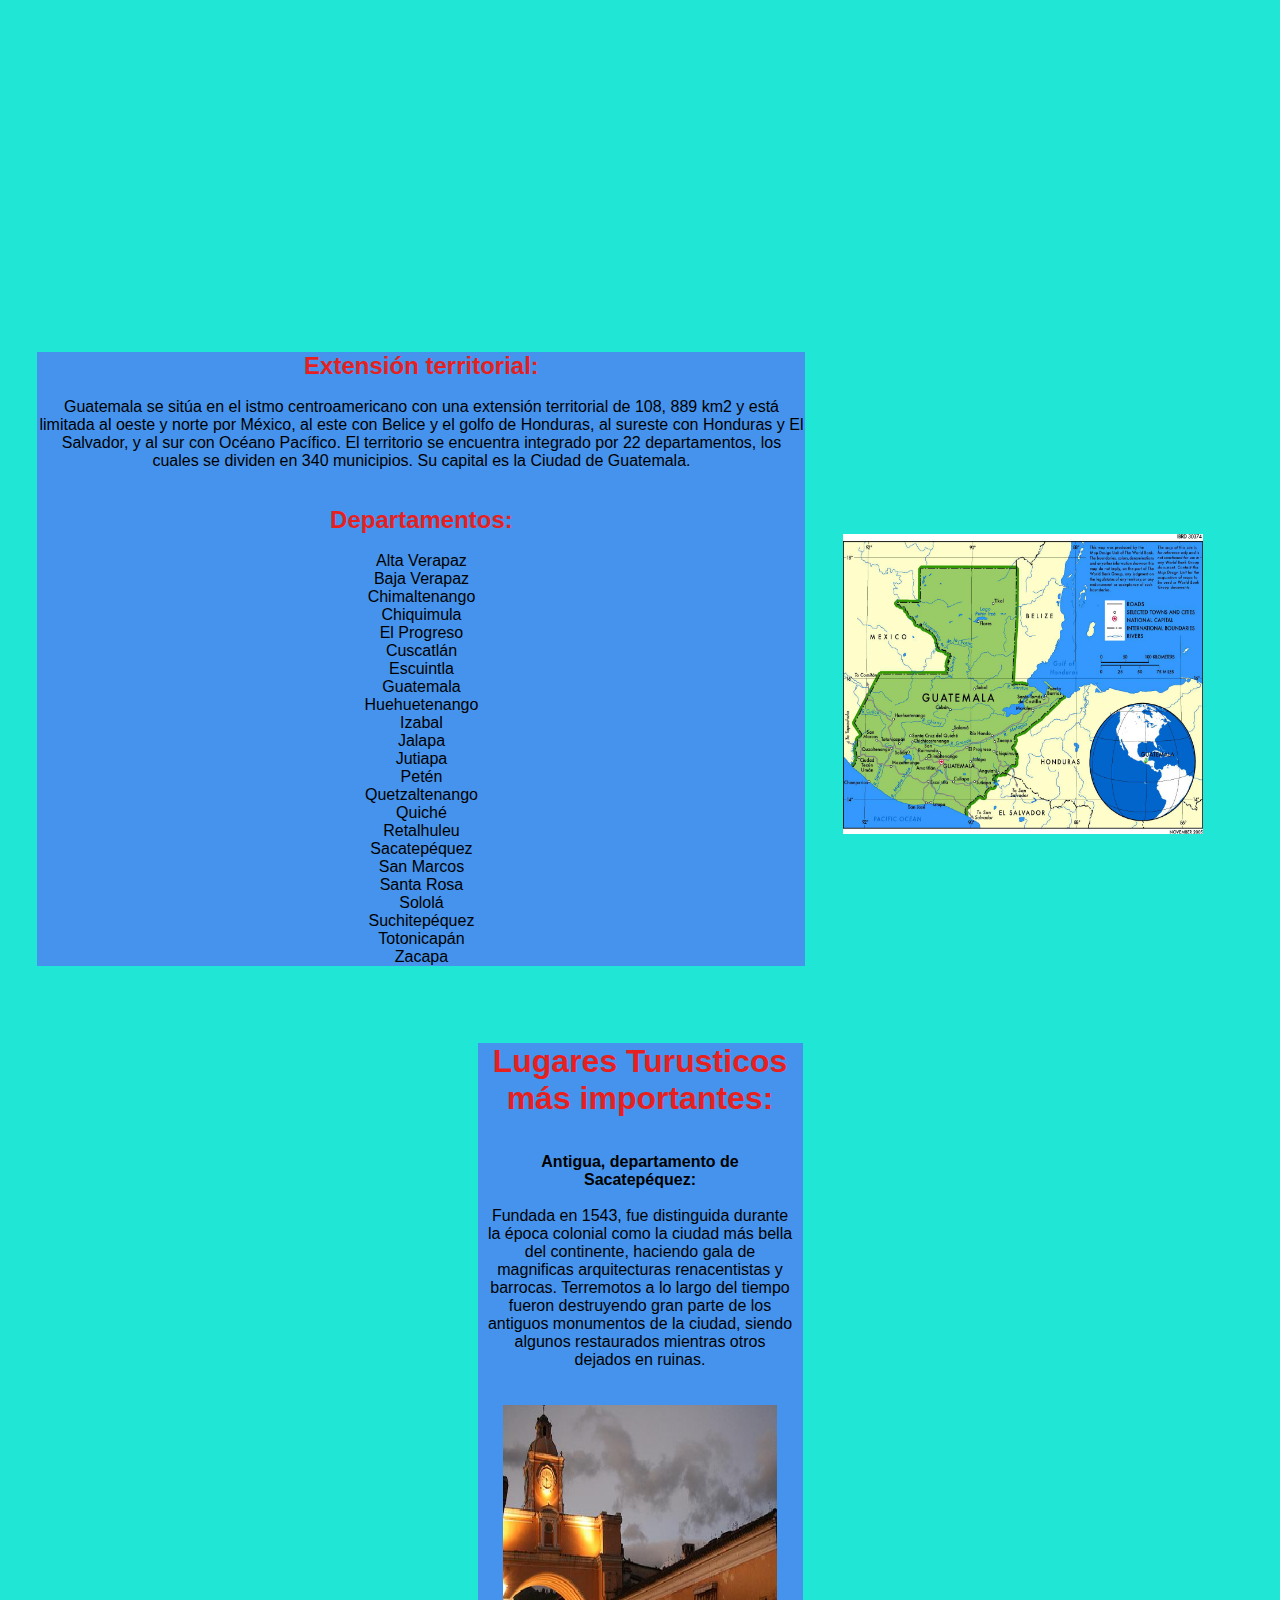
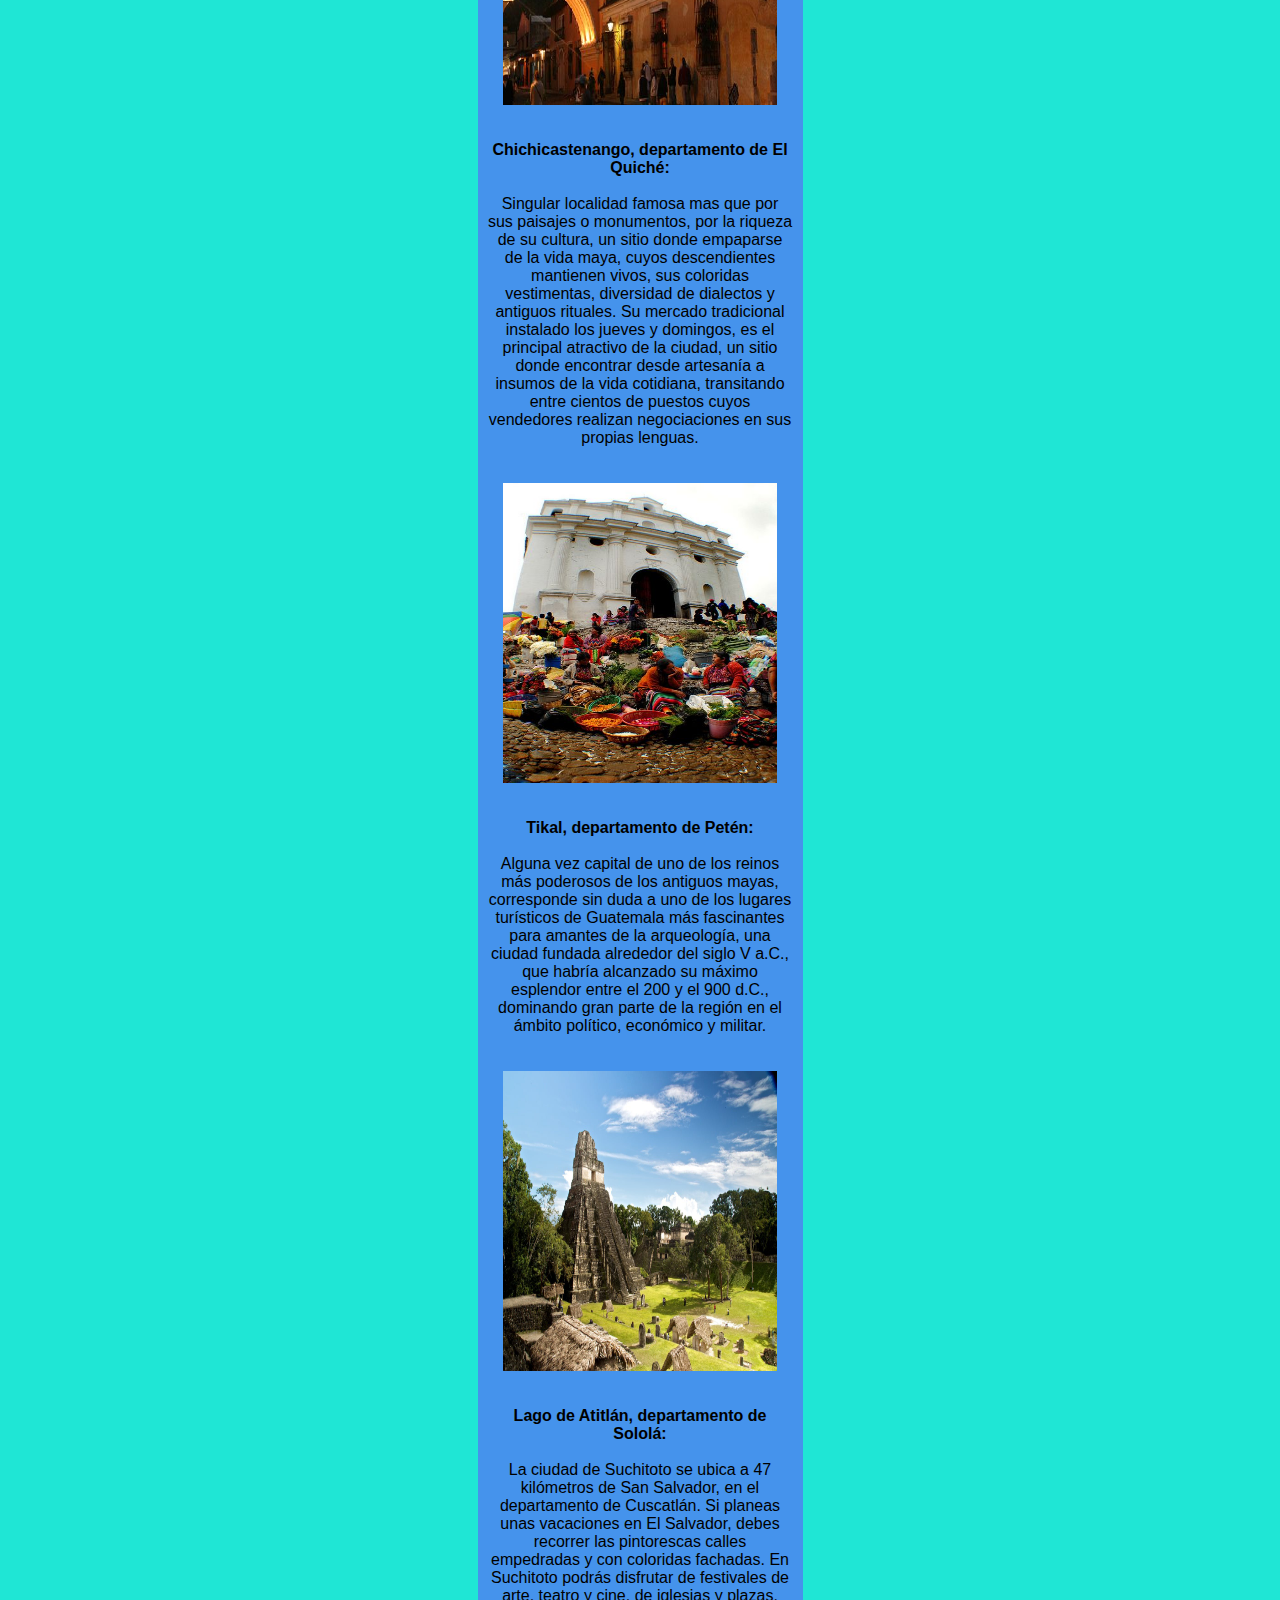
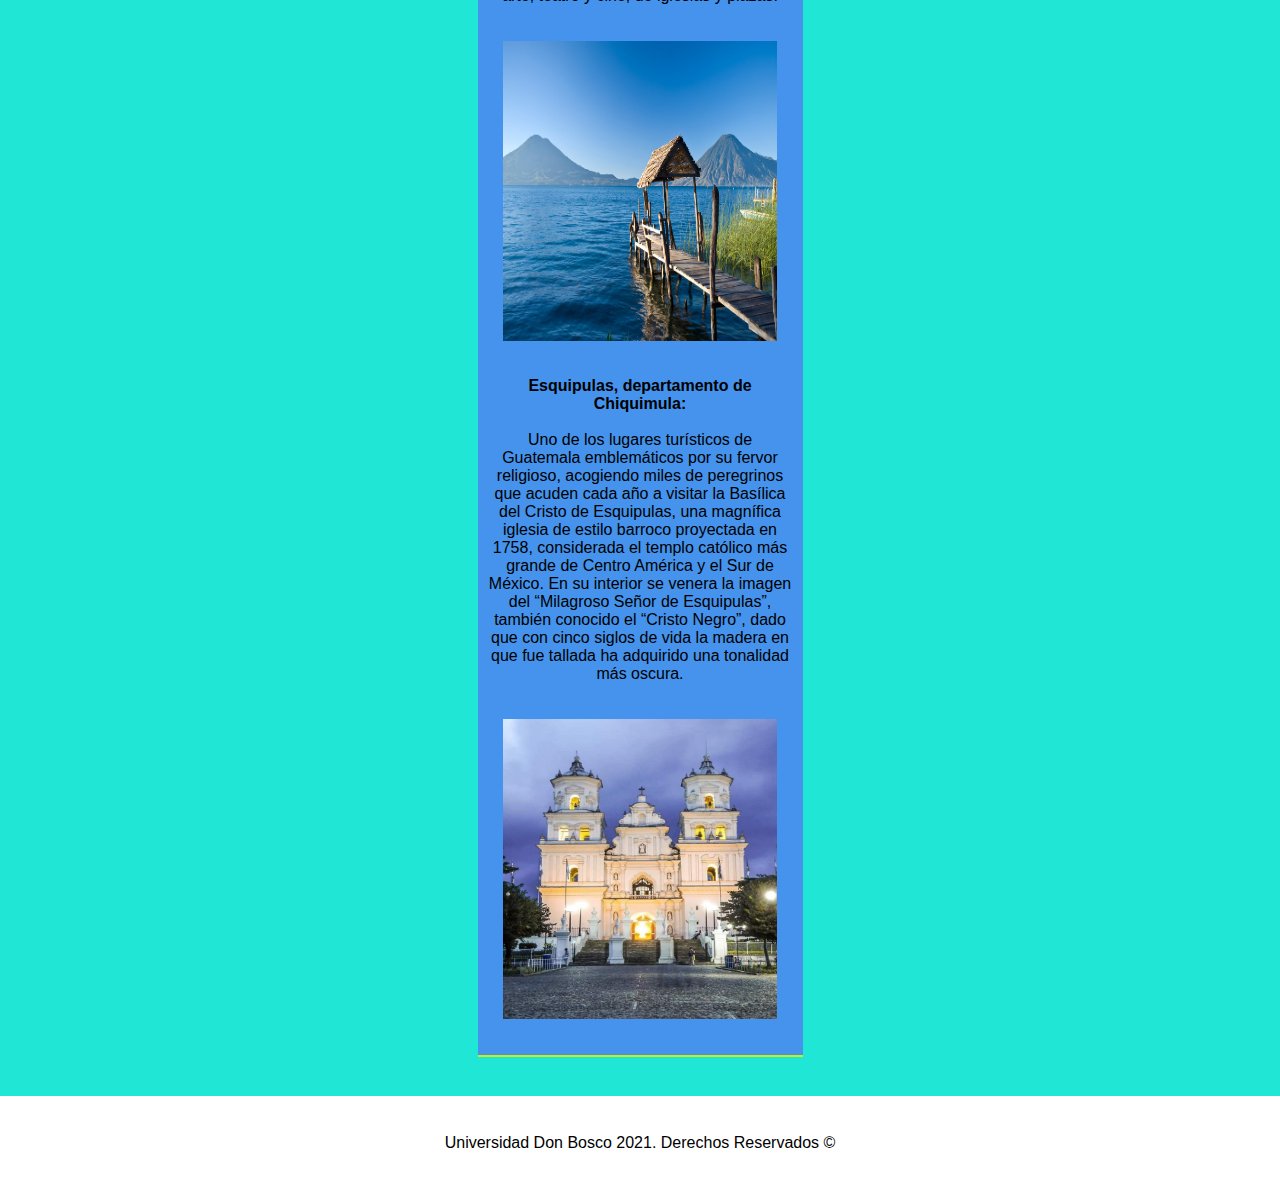
<file: guatemala.html>
<!DOCTYPE html>
<html lang="es">
    <head>
        <meta charset="UTF-8">
        <title>Guatemala</title>
        <link   rel="stylesheet" type="text/css" href="css/navio.css">
        <link   rel="stylesheet" type="text/css" href="css/nav.css">

    </head>
    <body>    
            <nav id="menu">   
                <ul class="submenu">
                    <li class="limenu"><a href="index.html">Inicio</a></li>
                    <li class="limenu"><a href="el salvador.html">El Salvador</a></li>
                    <li class="limenu"><a href="guatemala.html">Guatemala</a></li>
                    <li class="limenu"><a href="honduras.html">Honduras</a></li>
                    <li class="limenu"><a href="nicaragua.html">Nicaragua</a></li>
                    <li class="limenu"><a href="costa_rica.html">Costa Rica</a></li>
                    <li class="limenu"><a href="panama.html">Panamá</a></li>   
                </ul>
            </nav>
        <header>
            <section>
                <h1>Guatemala</h1>
            </section>
        </header>

        <section class="main">
            <div class="box">
                    <p><span><b>Bandera Actual (1871):</b></span> Bandera de Guatemala. Es uno de los cinco Símbolos Patrios de Guatemala y 
                        también es la insignia suprema de la Patria, establecida oficialmente como tal el 21 de agosto de 1823 y modificada 
                        a como es actualmente el 17 de agosto y 18 de noviembre de 1871. Sus colores son el azul y blanco y en el centro lleva
                         el Escudo de Armas (“Ministerio de la Defensa Nacional”, 2009). Cuando la bandera lleva el Escudo de Armas en medio 
                         toma el nombre de Pabellón Nacional (“Ministerio de la Defensa Nacional”, 2009).</p><br>
                         <img src="imagenes/bandegua.jpg" alt="bandera"> <br><br>
            </div>

            <div class="box">
                    <p><span><b>Escudo nacional de Guatemala:</b></span> Escudo de Guatemala. Es uno de los cinco Símbolos Patrios de 
                        Guatemala, establecido oficialmente como tal en el gobierno del Presidente de Guatemala, Miguel García Granados, 
                        el 18 de noviembre de 1871. Su creación original fue obra del artista de origen suizo Juan Bautista Frener. 
                        El mismo va en el centro de la Bandera Nacional aunque también puede estar representado individualmente.
                    </p><br>
                        <img class="pic1" src="imagenes/escugua.jpg" alt="escudo"> <br><br>
            </div>

            <div class="box">
                    <p><span><b>Ave Nacional:</b></span>El Quetzal fue declarado Ave Nacional de Guatemala, según el Decreto No.33 del 18 de 
                        noviembre de 1871 y cada 5 de septiembre se conmemora su día nacional.
                        Este era considerado por las civilizaciones precolombinas de Mesoamérica como un ave divina asociada a Quetzalcóatl, 
                        la “serpiente emplumada”.
                        Los antiguos mexicas y mayas vieron al quetzal como el “dios del aire” y como un símbolo de la bondad y la luz, sus 
                        plumas de cola verde fueron veneradas como símbolos para el crecimiento de las plantas en la primavera.</p><br>
                        <img src="imagenes/avegua.jpg" alt="ave"><br><br>
            </div>

            <div class="box"> 
                    <p><span><b>Flor Nacional:</b></span> La Monja Blanca es una orquídea, establecida como Flor Nacional de Guatemala oficialmente 
                        el 21 de febrero de 1934 durante el gobierno de Jorge Ubico Castañeda. Su nombre científico es Lycaste virginalis forma alba. 
                        Actualmente está extinguida en su hábitat natural, pero se sigue cultivando en viveros y por coleccionistas.Según la Asociación 
                        Altaverapacense de Orquideología, la Monja Blanca ya está extinguida en la naturaleza</p><br>
                        <img src="imagenes/flogua.jpg" alt="flor"><br><br>
            </div>  
    
            <div class="box">
                    <p><span><b>Árbol Nacional:</b></span>La Ceiba desde 1955 fue declarada Árbol Nacional de Guatemala, 
                        cada 8 de marzo se conmemora su día.Es conocida por su nombre científico Ceiba Pentandra, fue establecida como Árbol 
                        Nacional el 8 de marzo de 1955 durante el gobierno del presidente de Guatemala Carlos Castillo Armas.

                        La solicitud de la iniciativa fue hecha por el botánico Ulises Rojas.
                        
                        La fronda de la Ceiba puede tener hasta 1600 metros cuadrados, además es reconocida por su hermoso follaje y excelentes
                         propiedades medicinales. </p><br>
                         <img src="imagenes/arbogua.jpg" alt="árbol"><br><br> 
            </div> 
            
            <article class="his">
                <div class="foti">
                    <p><span><b>Historia de Guatemala:</b></span>Guatemala fue poblada por los espanoles in el ano 1524.  La capital fue 
                        trasladada varias veces.  Primeramente de Santiago de Tecpan a Ciudad Vieja, en el ano 1527; mas tarde, en 1543 a Antigua 
                        y finalmente a la Cuidad de Guatemala en 1773.
                         En 1821, Guatemala logro su independencia del dominio espanol.  Sin embargo a raiz de inestabilidades de caracter interno,
                         tanto en este país, como en todos los demas países de Centroamerica, excepto El Salvador, el mismo fue anexado a México en 
                          1822, se logro dar formacion a lo que de dio en llamar las Provincias Unidas de Centroamerica.En 1847, logro Guatemala, 
                          finalmente afirmar su independencia nacional, razon por la cual a partir de ese entonces, ha sido conocida como una republica 
                           separada del resto de las naciones centroamericanas.</p><br>
                        <img class="plus" src="imagenes/histogua.jpg" alt="historia"><br><br><br>  
                </div>
            </article>

            <div class="boxi">
                <h2><span><b>Extensión territorial:</b></span></h2><br>
    
                    <p>Guatemala se sitúa en el istmo centroamericano con una extensión territorial de 108, 889 km2 y está limitada al oeste y 
                         norte por México, al este con Belice y el golfo de Honduras, al sureste con Honduras y El Salvador, y al sur con 
                          Océano Pacífico. El territorio se encuentra integrado por 22 departamentos, los cuales se dividen en 340 municipios.
                          Su capital es la Ciudad de Guatemala.</p><br><br>
                   
                    <h2><span><b>Departamentos:</b></span></h2><br>
                        <ul>
                            <li>Alta Verapaz</li>
                            <li>Baja Verapaz</li>
                            <li>Chimaltenango</li>
                            <li>Chiquimula</li>
                            <li>El Progreso</li>
                            <li>Cuscatlán</li>
                            <li>Escuintla</li>
                            <li>Guatemala</li>
                            <li>Huehuetenango</li>
                            <li>Izabal</li>
                            <li>Jalapa</li>
                            <li>Jutiapa</li>
                            <li>Petén</li>
                            <li>Quetzaltenango</li>
                            <li>Quiché</li>
                            <li>Retalhuleu</li>
                            <li>Sacatepéquez</li>
                            <li>San Marcos</li>
                            <li>Santa Rosa</li>
                            <li>Sololá</li>
                            <li>Suchitepéquez</li>
                            <li>Totonicapán</li>
                            <li>Zacapa</li>
                        </ul>
            </div>

                        <div class="mov">
                            <img src="imagenes/depagua.jpg" alt="departamentos"><br><br>
                        </div>              

                        <article class="hay">
                            <div class="box">
                                    <h1> <span>Lugares Turusticos más importantes:</span></h1><br><br>
                                <p>
                                    <b>​Antigua, departamento de Sacatepéquez:</b><br><br>
                                    Fundada en 1543, fue distinguida durante la época colonial como la ciudad más bella del continente, 
                                    haciendo gala de magnificas arquitecturas renacentistas y barrocas. Terremotos a lo largo del tiempo 
                                    fueron destruyendo gran parte de los antiguos monumentos de la ciudad, siendo algunos restaurados mientras
                                    otros dejados en ruinas.
                                </p><br><br>

                                <img src="imagenes/antigua.jpg" alt="antigua"><br><br>

                                     <p>
                                         <b>Chichicastenango, departamento de El Quiché:</b><br><br>
                                         Singular localidad famosa mas que por sus paisajes o monumentos, por la riqueza de su cultura, un sitio donde empaparse de la vida maya,
                                          cuyos descendientes mantienen vivos, sus coloridas vestimentas, diversidad de dialectos y antiguos rituales.
                                          Su mercado tradicional instalado los jueves y domingos, es el principal atractivo de la ciudad, un sitio donde encontrar desde artesanía 
                                          a insumos de la vida cotidiana, transitando entre cientos de puestos cuyos vendedores realizan negociaciones en sus propias lenguas. 
                                     </p><br><br>

                                <img src="imagenes/merca.jpg" alt="mercado"><br><br>

                                     <p>
                                         <b>Tikal, departamento de Petén:</b><br><br>
                                         Alguna vez capital de uno de los reinos más poderosos de los antiguos mayas, corresponde sin duda a uno 
                                         de los lugares turísticos de Guatemala más fascinantes para amantes de la arqueología, una ciudad fundada 
                                         alrededor del siglo V a.C., que habría alcanzado su máximo esplendor entre el 200 y el 900 d.C., dominando 
                                         gran parte de la región en el ámbito político, económico y militar.
                                     </p><br><br>

                                <img src="imagenes/tikal.jpg" alt="tikal"><br><br>

                                     <p>
                                         <b>Lago de Atitlán, departamento de Sololá:</b><br><br>
                                         La ciudad de Suchitoto se ubica a 47 kilómetros de San Salvador, en el departamento de Cuscatlán.
                                         Si planeas unas vacaciones en El Salvador, debes recorrer las pintorescas calles empedradas y con
                                         coloridas fachadas. En Suchitoto podrás disfrutar de festivales de arte, teatro y cine,
                                         de iglesias y plazas. 
                                     </p><br><br>

                                <img src="imagenes/atitlan.jpg" alt="atitlan"><br><br>

                                     <p>
                                         <b>Esquipulas, departamento de Chiquimula:</b><br><br>
                                         Uno de los lugares turísticos de Guatemala emblemáticos por su fervor religioso, acogiendo miles de
                                          peregrinos que acuden cada año a visitar la Basílica del Cristo de Esquipulas, una magnífica iglesia 
                                          de estilo barroco proyectada en 1758, considerada el templo católico más grande de Centro América y 
                                          el Sur de México. En su interior se venera la imagen del “Milagroso Señor de Esquipulas”, también 
                                          conocido el “Cristo Negro”, dado que con cinco siglos de vida la madera en que fue tallada ha 
                                          adquirido una tonalidad más oscura.

                                    </p><br><br>

                                <img src="imagenes/esquipu.jpg" alt="Esquipulas"><br><br>

                            </div>
                        </article>
            </div>

        </section>

        <footer>
            <p>Universidad Don Bosco 2021. Derechos Reservados &#169;</p>
        </footer>
        
    </body>

    </html>
</file>
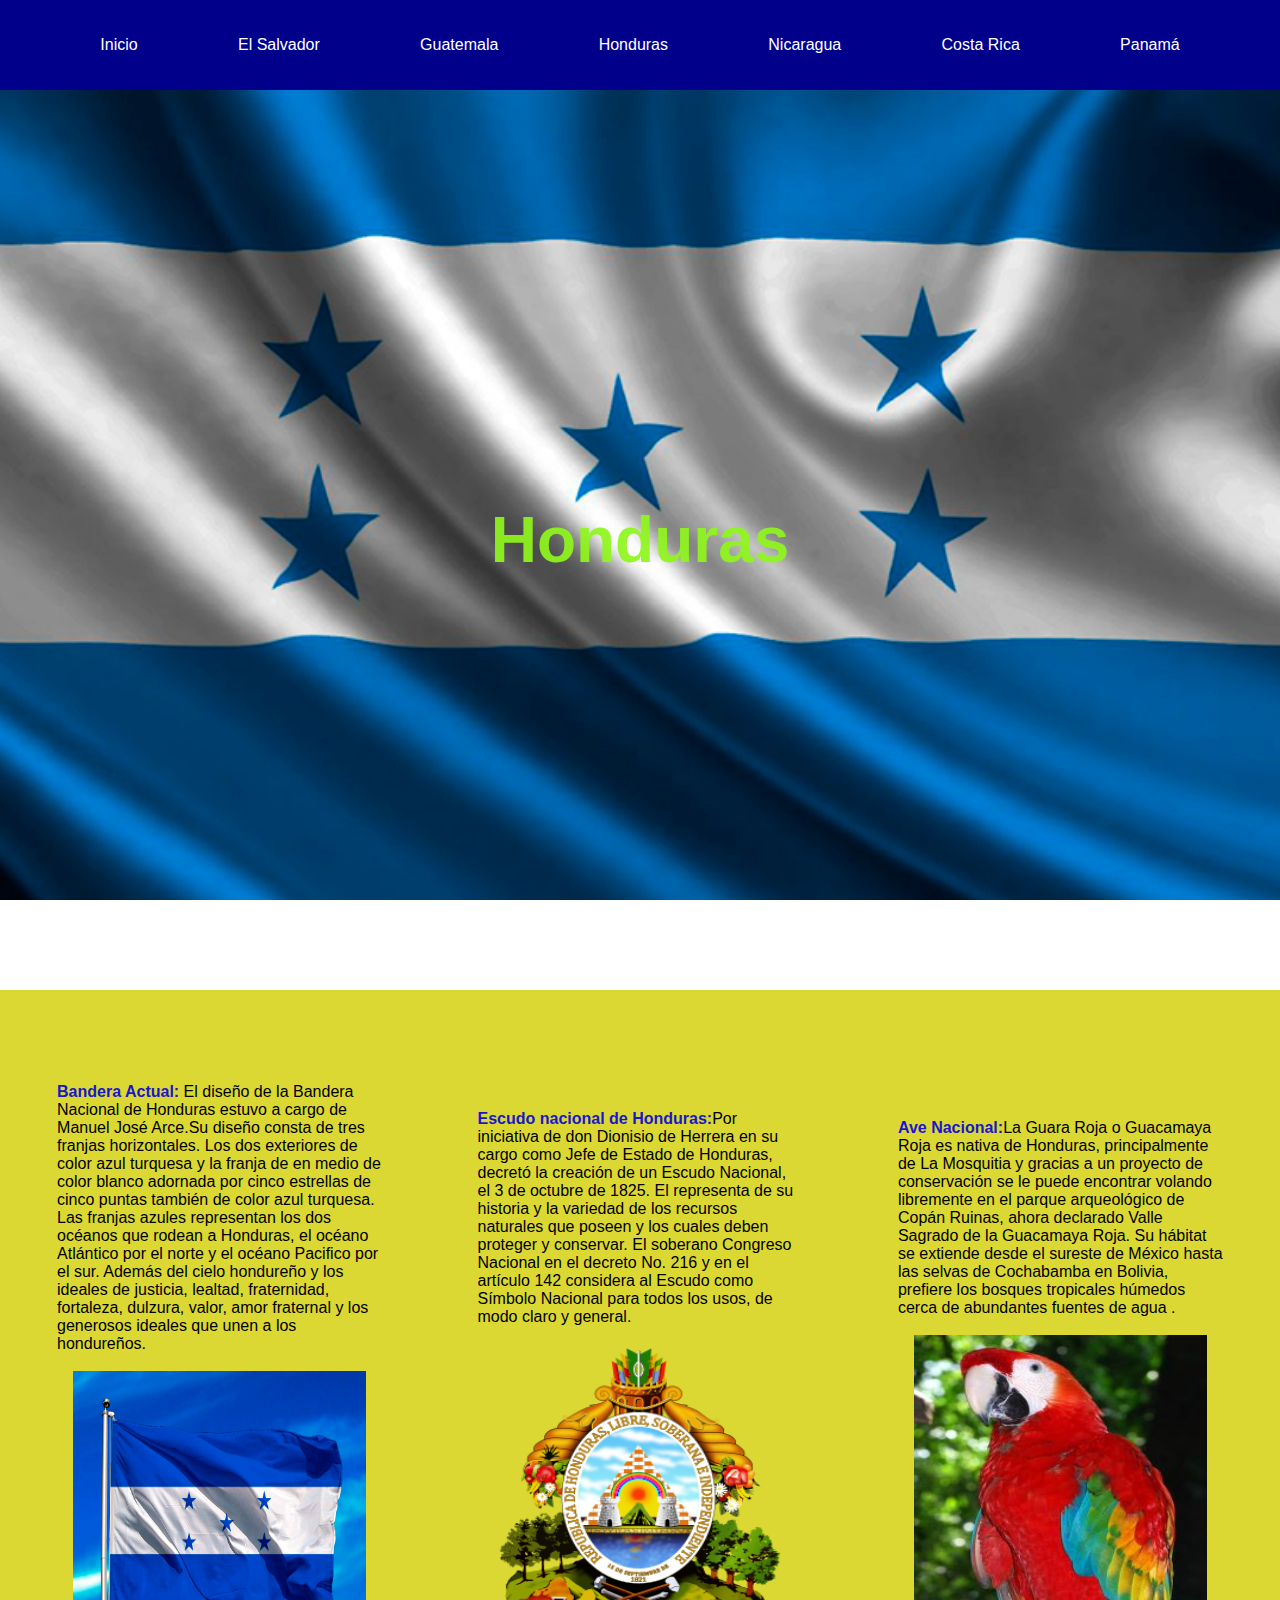
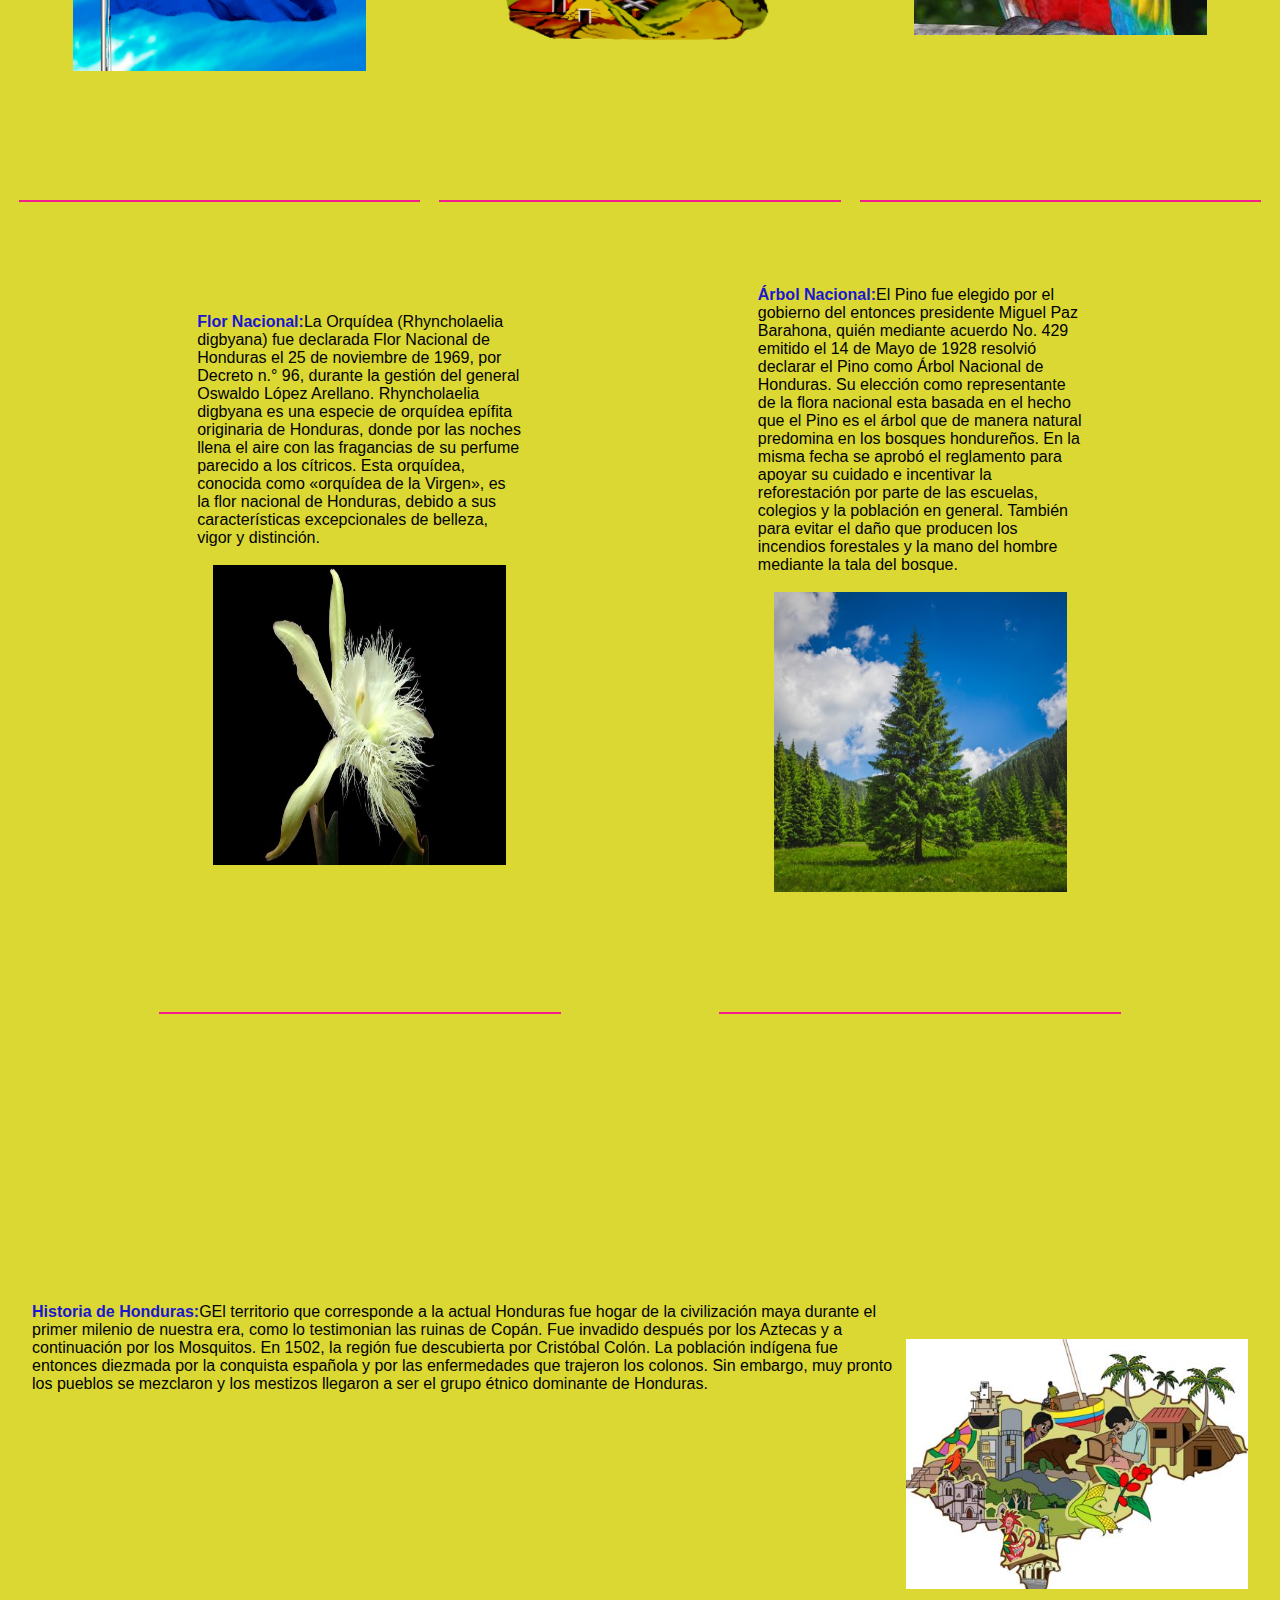
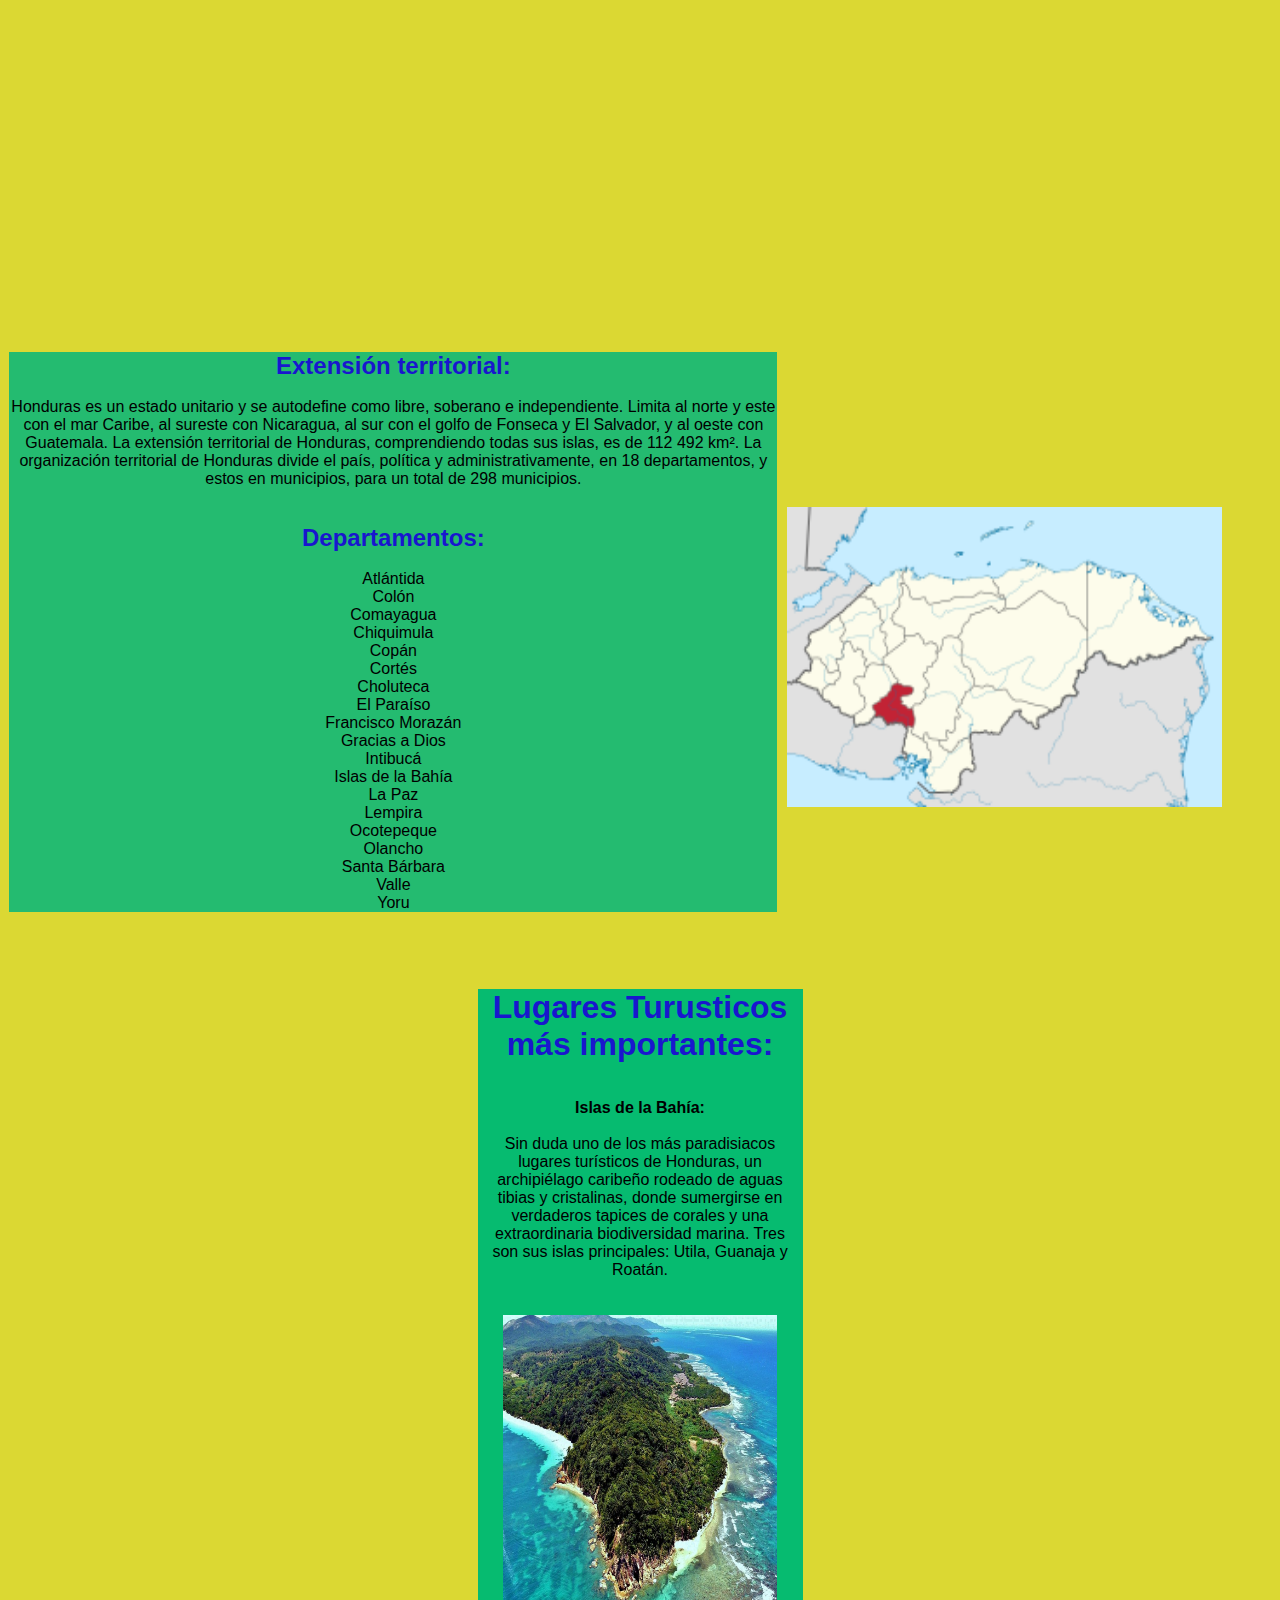
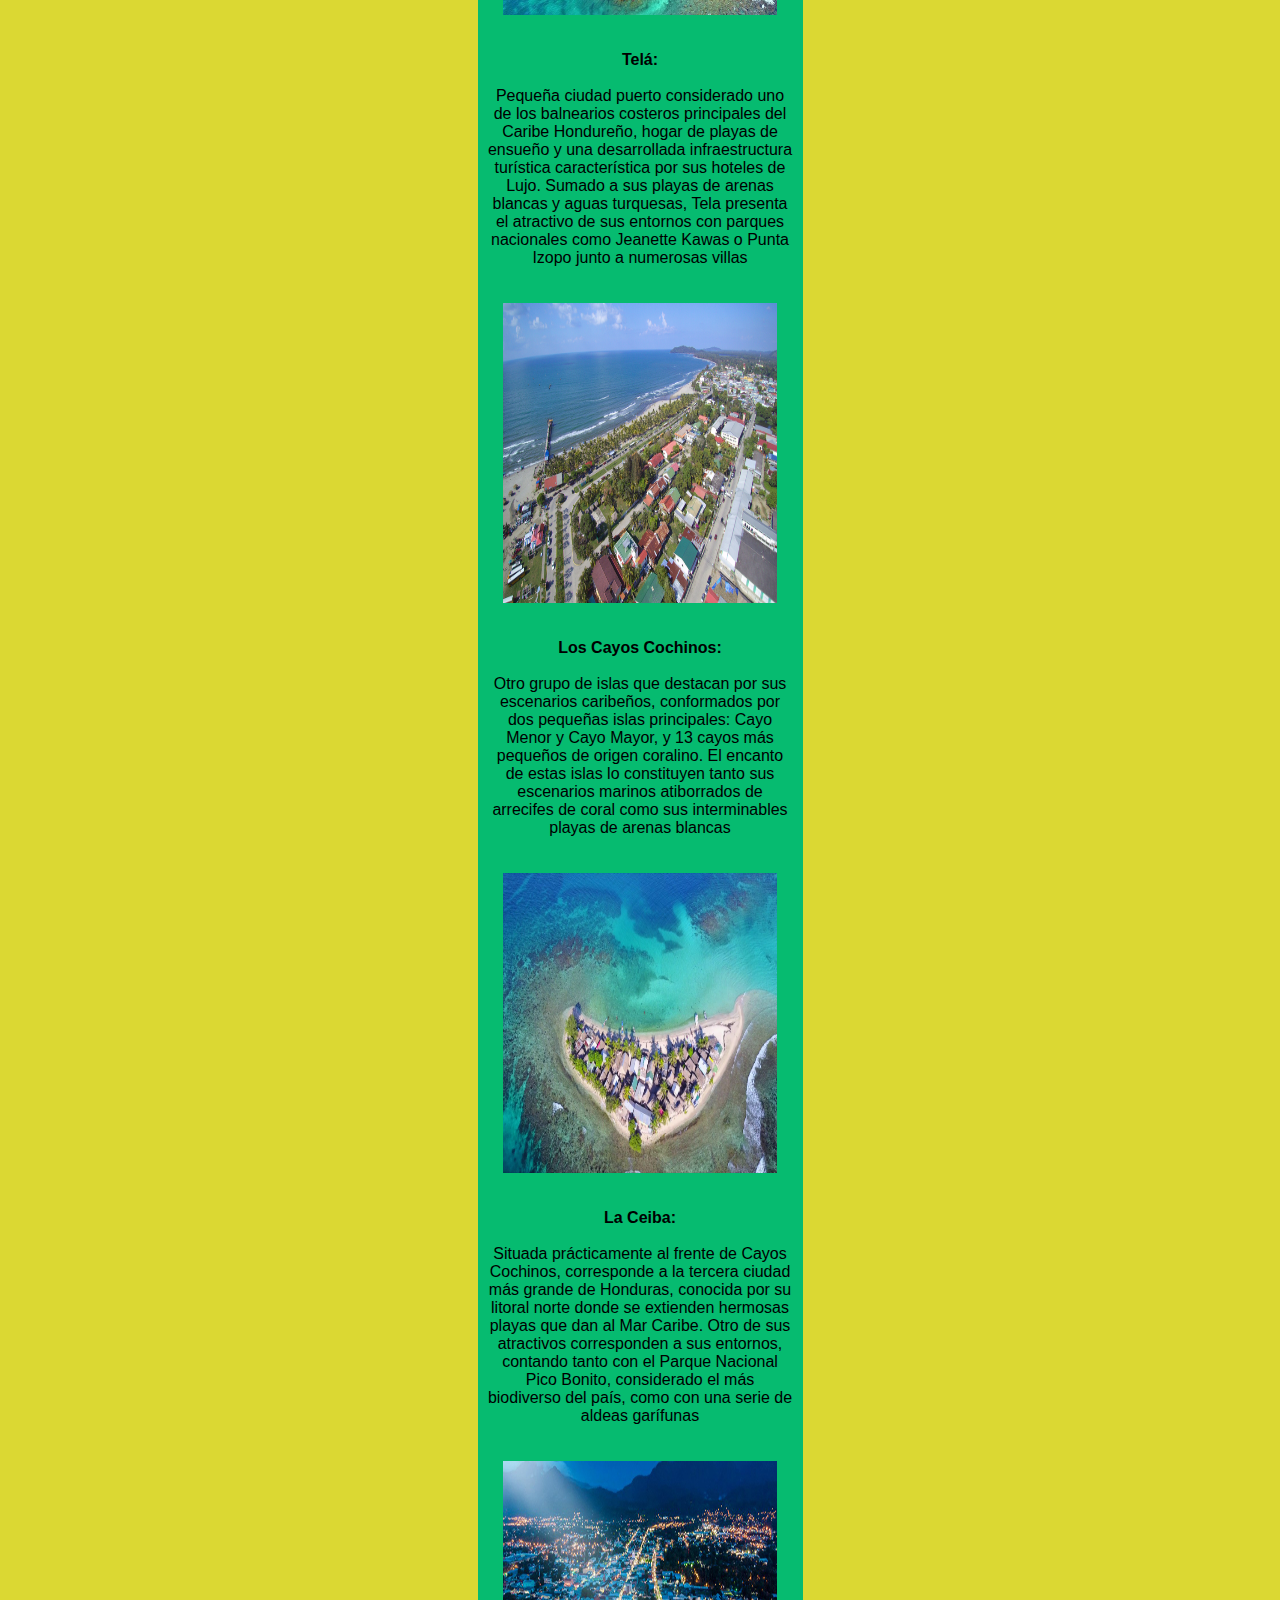
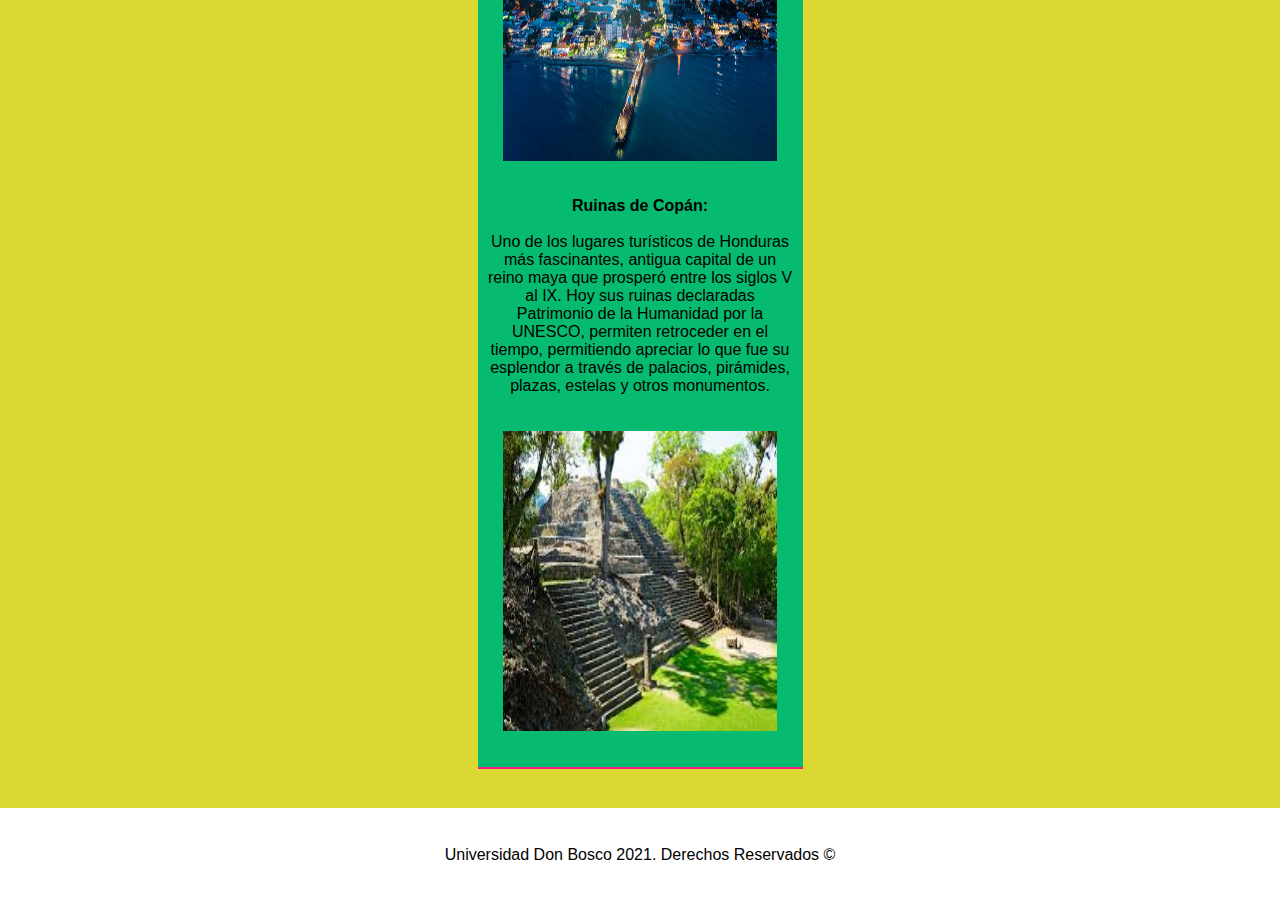
<file: honduras.html>
<!DOCTYPE html>
<html lang="es">
    <head>
        <meta charset="UTF-8">
        <title>Honduras</title>
        <link   rel="stylesheet" type="text/css" href="css/hon.css">
        <link   rel="stylesheet" type="text/css" href="css/nav.css">

    </head>
    <body>    
            <nav id="menu">   
                <ul class="submenu">
                    <li class="limenu"><a href="index.html">Inicio</a></li>
                    <li class="limenu"><a href="el salvador.html">El Salvador</a></li>
                    <li class="limenu"><a href="guatemala.html">Guatemala</a></li>
                    <li class="limenu"><a href="honduras.html">Honduras</a></li>
                    <li class="limenu"><a href="nicaragua.html">Nicaragua</a></li>
                    <li class="limenu"><a href="costa_rica.html">Costa Rica</a></li>
                    <li class="limenu"><a href="panama.html">Panamá</a></li>   
                </ul>
            </nav>
        <header>
            <section>
                <h1>Honduras</h1>
            </section>
        </header>

        <section class="main">
            <div class="box">
                    <p><span><b>Bandera Actual:</b></span> El diseño de la Bandera Nacional de Honduras estuvo a cargo de Manuel José 
                        Arce.Su diseño consta de tres franjas horizontales. Los dos exteriores de color azul turquesa y la franja de en medio
                         de color blanco adornada por cinco estrellas de cinco puntas también de color azul turquesa.

                        Las franjas azules representan los dos océanos que rodean a Honduras, el océano Atlántico por el norte y el océano
                         Pacifico por el sur. Además del cielo hondureño y los ideales de justicia, lealtad, fraternidad, fortaleza, dulzura, 
                         valor, amor fraternal y los generosos ideales que unen a los hondureños.</p><br>
                         <img src="imagenes/badehon.jpg" alt="bandera"> <br><br>
            </div>

            <div class="box">
                    <p><span><b>Escudo nacional de Honduras:</b></span>Por iniciativa de don Dionisio de Herrera en su cargo como Jefe de Estado de
                         Honduras, decretó la creación de un Escudo Nacional, el 3 de octubre de 1825. El representa de su historia y la variedad de 
                         los recursos naturales que poseen y los cuales deben proteger y conservar.
                        El soberano Congreso Nacional en el decreto No. 216 y en el artículo 142 considera al Escudo como Símbolo Nacional para todos
                         los usos, de modo claro y general.
                    </p><br>
                        <img class="pic1" src="imagenes/escuhon.png" alt="escudo"> <br><br>
            </div>

            <div class="box">
                    <p><span><b>Ave Nacional:</b></span>La Guara Roja o Guacamaya Roja es nativa de Honduras, principalmente de La Mosquitia y gracias a un 
                        proyecto de conservación se le puede encontrar volando libremente en el parque arqueológico de Copán Ruinas, ahora declarado Valle Sagrado 
                        de la Guacamaya Roja.

                        Su hábitat se extiende desde el sureste de México hasta las selvas de Cochabamba en Bolivia, prefiere los bosques tropicales húmedos 
                        cerca de abundantes fuentes de agua     .</p><br>
                        <img src="imagenes/avehon.jpg" alt="ave"><br><br>
            </div>

            <div class="box"> 
                    <p><span><b>Flor Nacional:</b></span>La Orquídea (Rhyncholaelia digbyana) fue declarada Flor Nacional de Honduras el 25 de 
                        noviembre de 1969, por Decreto n.° 96, durante la gestión del general Oswaldo López Arellano.

                        Rhyncholaelia digbyana es una especie de orquídea epífita originaria de Honduras, donde por las noches llena el aire
                         con las fragancias de su perfume parecido a los cítricos.
                        
                        Esta orquídea, conocida como «orquídea de la Virgen», es la flor nacional de Honduras, debido a sus características
                         excepcionales de belleza, vigor y distinción.</p><br>
                        <img src="imagenes/florhon.jpg" alt="flor"><br><br>
            </div>  
    
            <div class="box">
                    <p><span><b>Árbol Nacional:</b></span>El Pino fue elegido por el gobierno del entonces presidente Miguel Paz Barahona,
                         quién mediante acuerdo No. 429 emitido el 14 de Mayo de 1928 resolvió declarar el Pino como Árbol Nacional de Honduras. 
                         Su elección como representante de la flora nacional esta basada en el hecho que el Pino es el árbol que de manera natural
                          predomina en los bosques hondureños.

                         En la misma fecha se aprobó el reglamento para apoyar su cuidado e incentivar la reforestación por parte de las escuelas,
                         colegios y la población en general. También para evitar el daño que producen los incendios forestales y la mano del 
                         hombre mediante la tala del bosque. </p><br>
                         <img src="imagenes/arbohon.jpg" alt="árbol"><br><br> 
            </div> 
            
            <article class="his">
                <div class="foti">
                    <p><span><b>Historia de Honduras:</b></span>GEl territorio que corresponde a la actual Honduras fue hogar de la civilización maya
                         durante el primer milenio de nuestra era, como lo testimonian las ruinas de Copán. Fue invadido después por los Aztecas y a continuación
                          por los Mosquitos.
                         En 1502, la región fue descubierta por Cristóbal Colón. La población indígena fue entonces diezmada por la conquista española y por las
                         enfermedades que trajeron los colonos. Sin embargo, muy pronto los pueblos se mezclaron y los mestizos llegaron a ser el grupo étnico 
                         dominante de Honduras.</p><br>
                        <img class="plus" src="imagenes/histohon.jpg" alt="historia"><br><br><br>  
                </div>
            </article>

            <div class="boxi">
                <h2><span><b>Extensión territorial:</b></span></h2><br>
    
                    <p>Honduras es un estado unitario y se autodefine como libre, soberano e independiente. Limita al norte y 
                        este con el mar Caribe, al sureste con Nicaragua, al sur con el golfo de Fonseca y El Salvador, y al 
                        oeste con Guatemala.​ La extensión territorial de Honduras, comprendiendo todas sus islas, es de 112 492 km².
                        La organización territorial de Honduras divide el país, política y administrativamente, en 18 departamentos, 
                        y estos en municipios, para un total de 298 municipios.</p><br><br>
                   
                    <h2><span><b>Departamentos:</b></span></h2><br>
                    <ul>
                        <li>Atlántida</li>
                        <li>Colón</li>
                        <li>Comayagua</li>
                        <li>Chiquimula</li>
                        <li>Copán</li>
                        <li>Cortés</li>
                        <li>Choluteca</li>
                        <li>El Paraíso</li>
                        <li>Francisco Morazán</li>
                        <li>Gracias a Dios</li>
                        <li>Intibucá</li>
                        <li>Islas de la Bahía</li>
                        <li>La Paz</li>
                        <li>Lempira</li>
                        <li>Ocotepeque</li>
                        <li>Olancho</li>
                        <li>Santa Bárbara</li>
                        <li>Valle</li>
                        <li>Yoru</li>
                    </ul>
            </div>

                        <div class="mov">
                            <img src="imagenes/depahon.png" alt="departamentos"><br><br>
                        </div>              

                        <article class="hay">
                            <div class="box">
                                    <h1> <span>Lugares Turusticos más importantes:</span></h1><br><br>
                                <p>
                                    <b>​Islas de la Bahía:</b><br><br>
                                    Sin duda uno de los más paradisiacos lugares turísticos de Honduras, un archipiélago caribeño rodeado de aguas
                                     tibias y cristalinas, donde sumergirse en verdaderos tapices de corales y una extraordinaria biodiversidad 
                                     marina.

                                     Tres son sus islas principales: Utila, Guanaja y Roatán.
                                </p><br><br>

                                <img src="imagenes/islahon.jpg" alt="islas"><br><br>

                                     <p>
                                         <b>Telá:</b><br><br>
                                         Pequeña ciudad puerto considerado uno de los balnearios costeros principales del Caribe Hondureño, 
                                         hogar de playas de ensueño y una desarrollada infraestructura turística característica por sus hoteles
                                         de Lujo. Sumado a sus playas de arenas blancas y aguas turquesas, Tela presenta el atractivo de sus 
                                         entornos con parques nacionales como Jeanette Kawas o Punta Izopo junto a numerosas villas
                                     </p><br><br>

                                <img src="imagenes/telahon.jpg" alt="telá"><br><br>

                                     <p>
                                         <b>Los Cayos Cochinos:</b><br><br>
                                         Otro grupo de islas que destacan por sus escenarios caribeños, conformados por dos pequeñas islas principales:
                                          Cayo Menor y Cayo Mayor, y 13 cayos más pequeños de origen coralino.

                                         El encanto de estas islas lo constituyen tanto sus escenarios marinos atiborrados de arrecifes de 
                                         coral como sus interminables playas de arenas blancas
                                     </p><br><br>

                                <img src="imagenes/cayohon.jpg" alt="los cayos"><br><br>

                                     <p>
                                         <b>La Ceiba:</b><br><br>
                                         Situada prácticamente al frente de Cayos Cochinos, corresponde a la tercera ciudad más grande 
                                         de Honduras, conocida por su litoral norte donde se extienden hermosas playas que dan al Mar Caribe.

                                            Otro de sus atractivos corresponden a sus entornos, contando tanto con el Parque Nacional Pico Bonito, considerado el más biodiverso del 
                                            país, como con una serie de aldeas garífunas
                                     </p><br><br>

                                <img src="imagenes/ceibahon.jpg" alt="La ceiba"><br><br>

                                     <p>
                                         <b>Ruinas de Copán:</b><br><br>
                                         Uno de los lugares turísticos de Honduras más fascinantes, antigua capital de un reino maya que 
                                         prosperó entre los siglos V al IX. Hoy sus ruinas declaradas Patrimonio de la Humanidad por la UNESCO,
                                          permiten retroceder en el tiempo, permitiendo apreciar lo que fue su esplendor a través de palacios,
                                           pirámides, plazas, estelas y otros monumentos.
                                    </p><br><br>

                                <img src="imagenes/copanhon.jpg" alt="copan"><br><br>

                            </div>
                        </article>
            </div>

        </section>

        <footer>
            <p>Universidad Don Bosco 2021. Derechos Reservados &#169;</p>
        </footer>
        
    </body>

    </html>
</file>
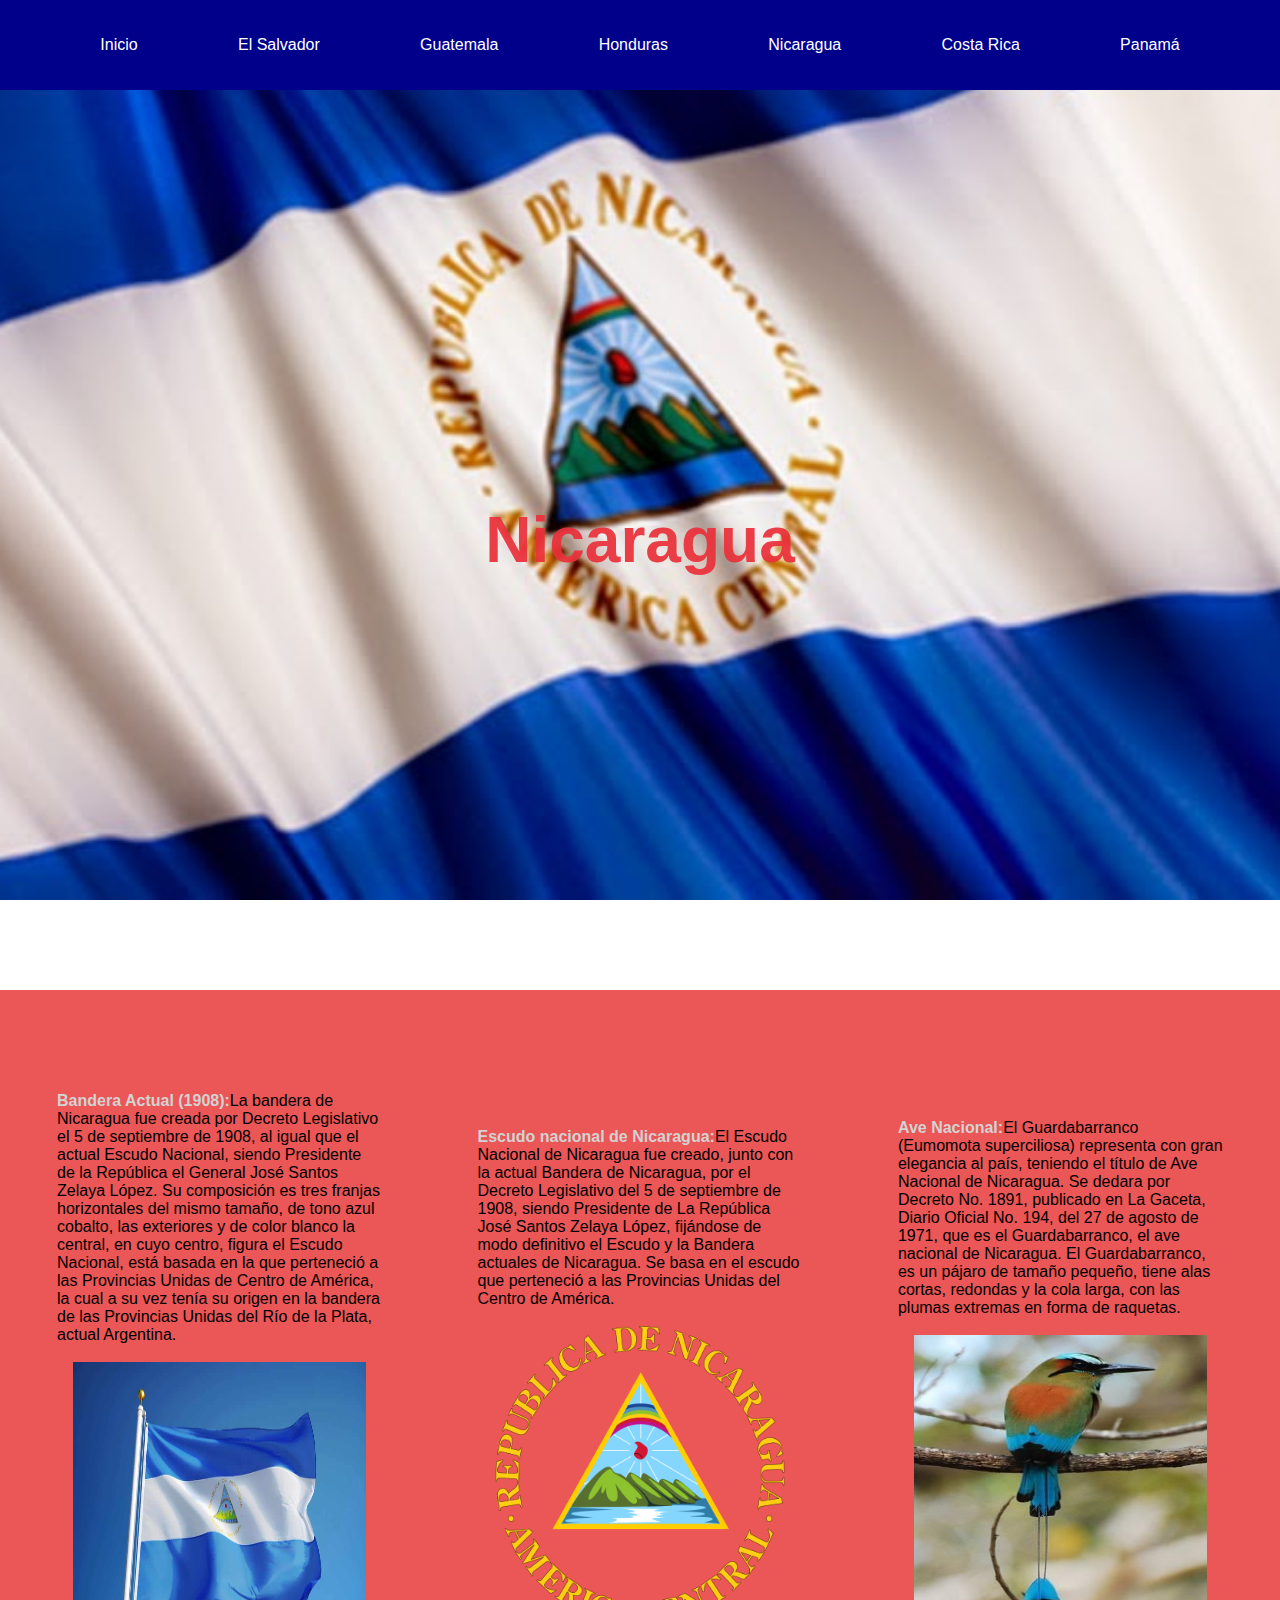
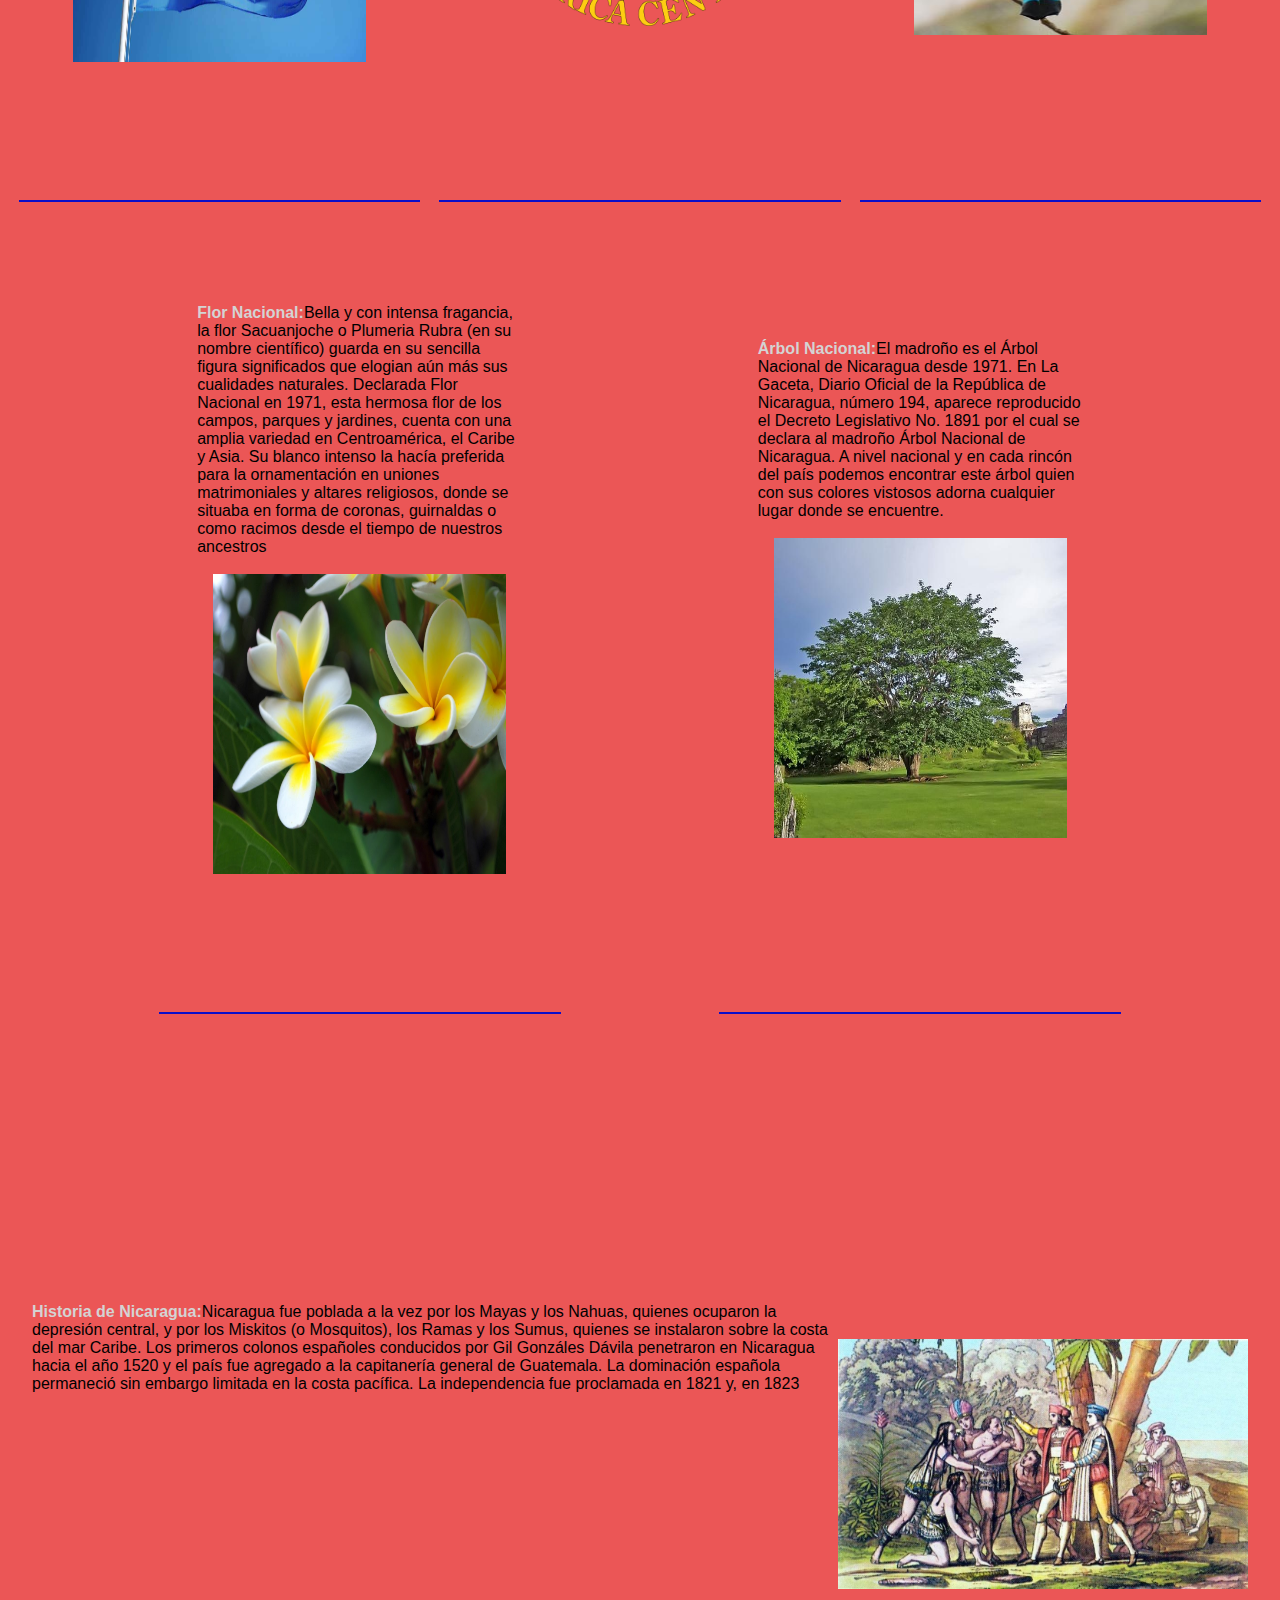
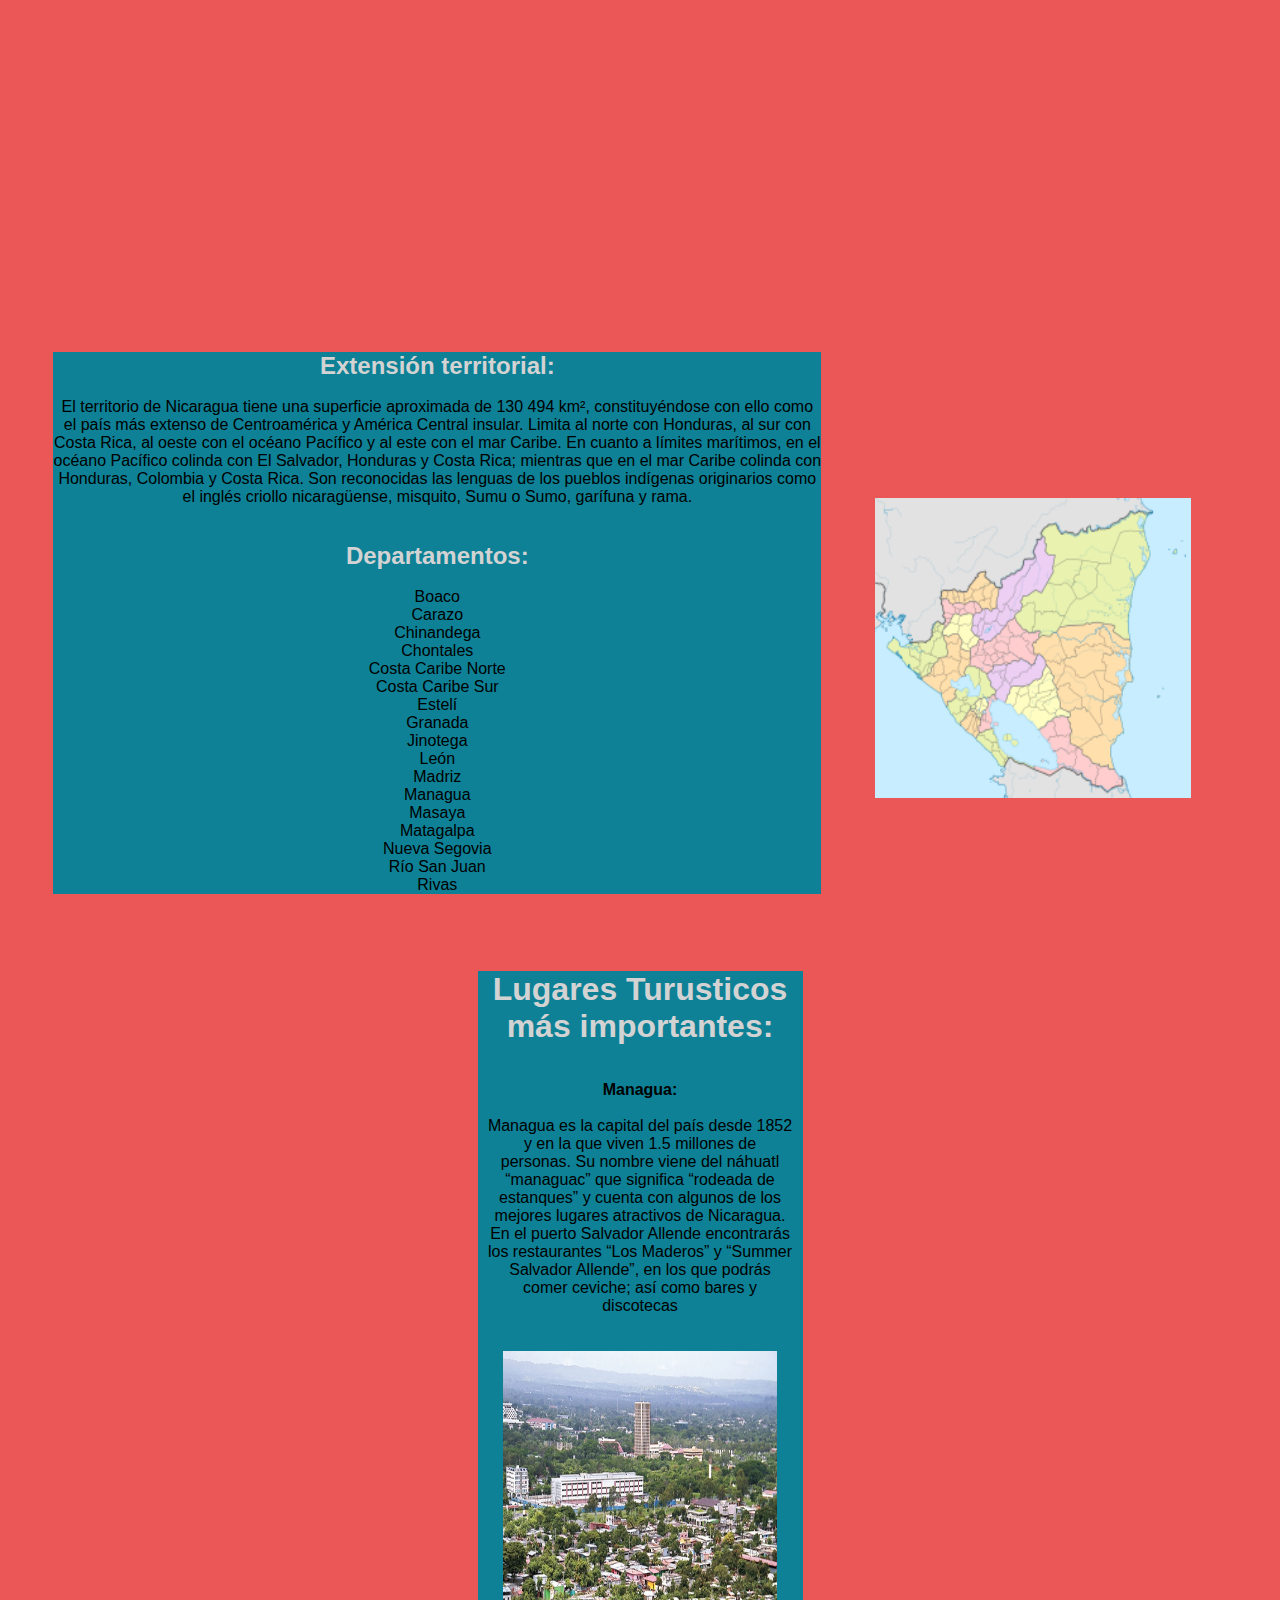
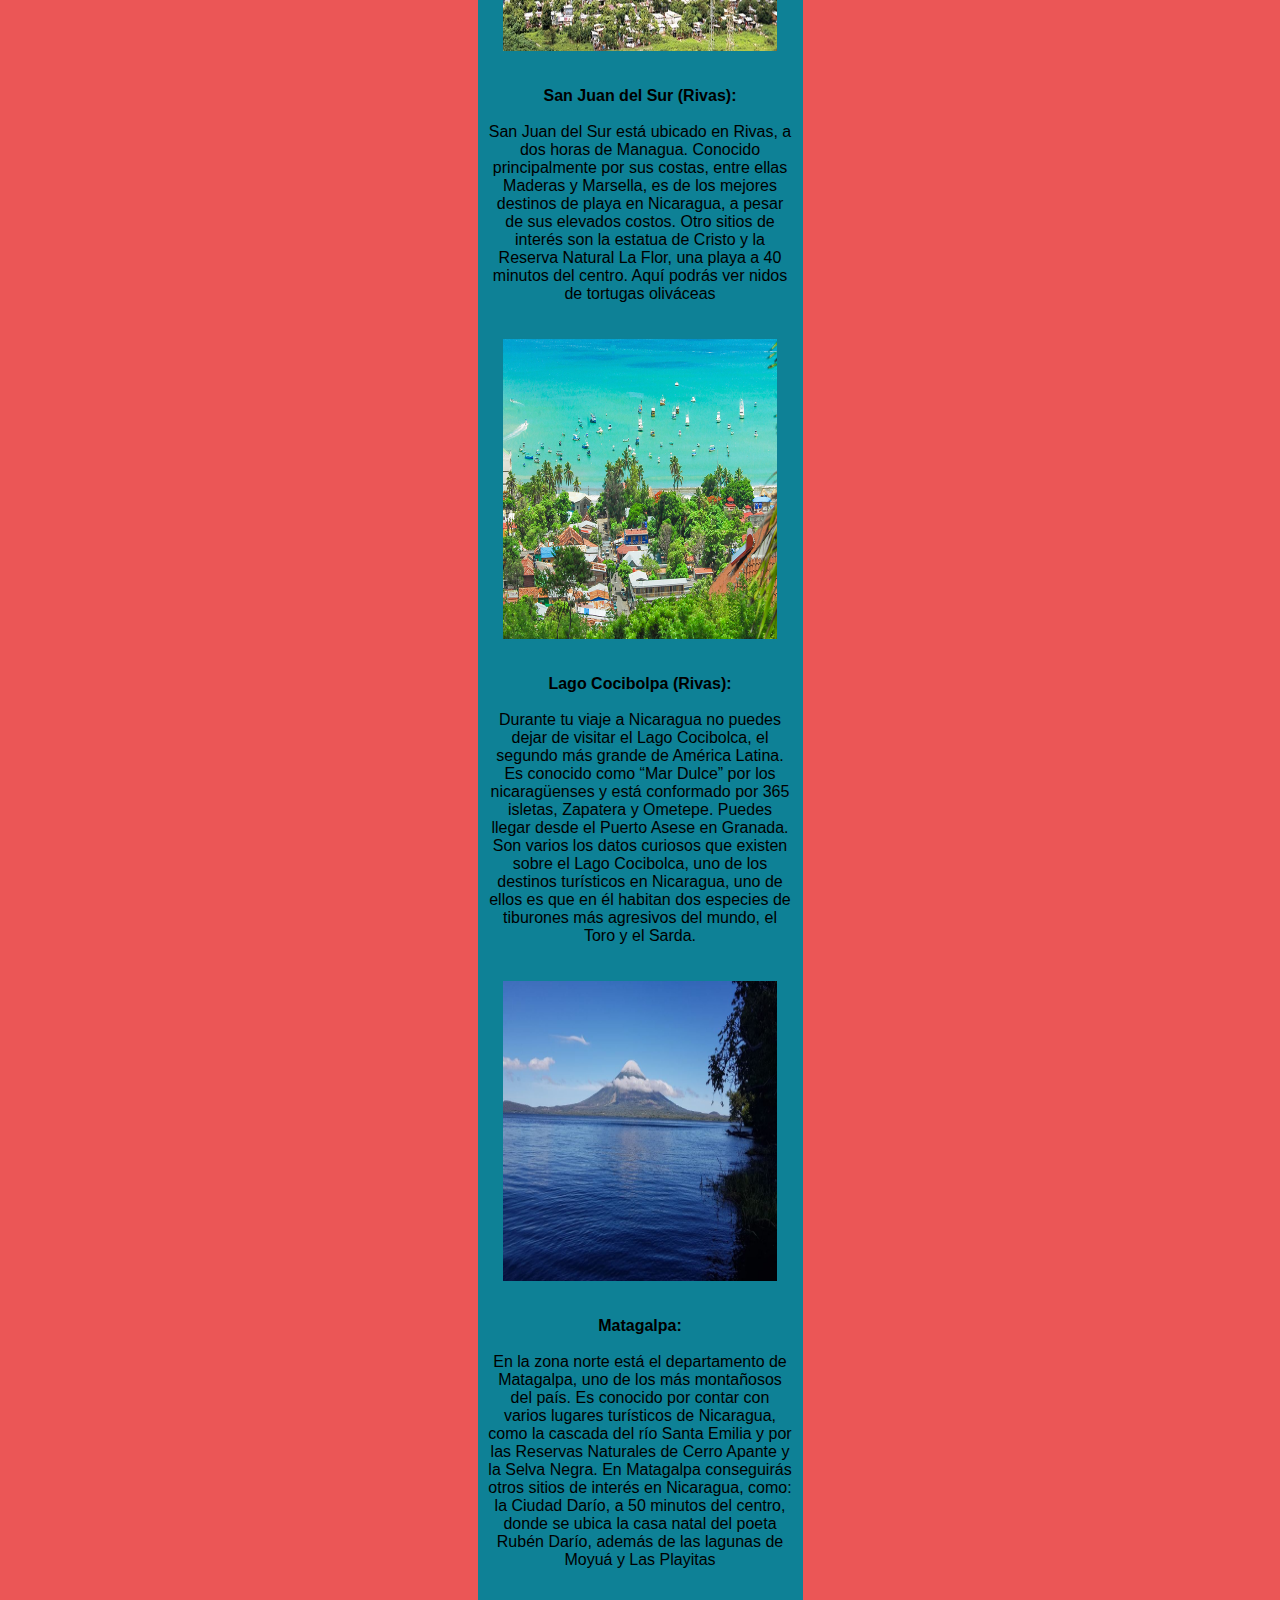
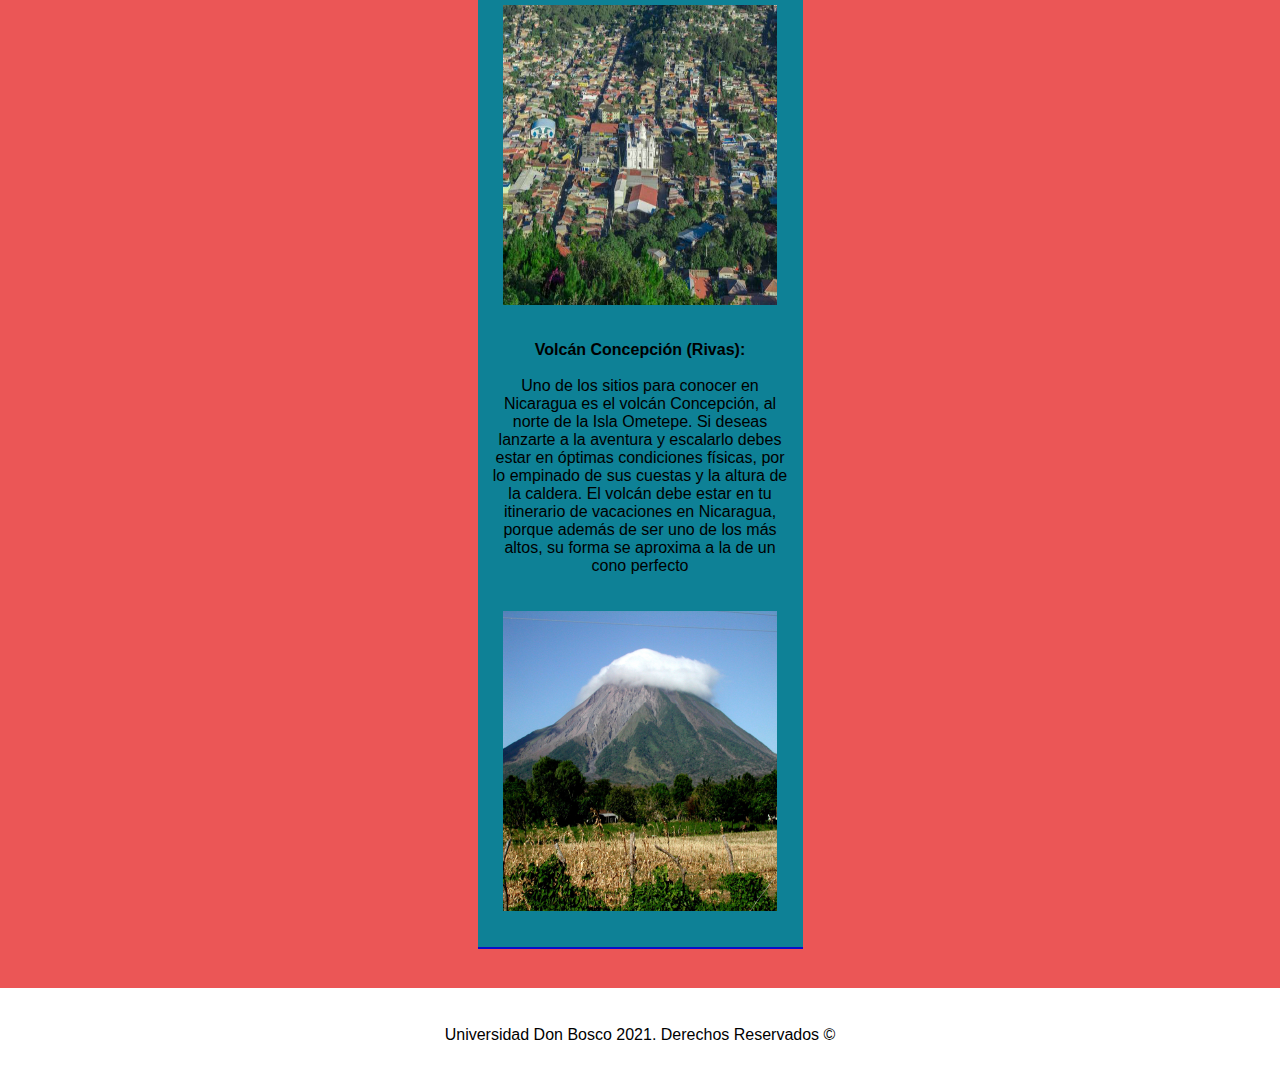
<file: nicaragua.html>
<!DOCTYPE html>
<html lang="es">
    <head>
        <meta charset="UTF-8">
        <title>Nicaragua</title>
        <link   rel="stylesheet" type="text/css" href="css/nica.css">
        <link   rel="stylesheet" type="text/css" href="css/nav.css">

    </head>
    <body>    
            <nav id="menu">   
                <ul class="submenu">
                    <li class="limenu"><a href="index.html">Inicio</a></li>
                    <li class="limenu"><a href="el salvador.html">El Salvador</a></li>
                    <li class="limenu"><a href="guatemala.html">Guatemala</a></li>
                    <li class="limenu"><a href="honduras.html">Honduras</a></li>
                    <li class="limenu"><a href="nicaragua.html">Nicaragua</a></li>
                    <li class="limenu"><a href="costa_rica.html">Costa Rica</a></li>
                    <li class="limenu"><a href="panama.html">Panamá</a></li>   
                </ul>
            </nav>
        <header>
            <section>
                <h1>Nicaragua</h1>
            </section>
        </header>

        <section class="main">
            <div class="box">
                    <p><span><b>Bandera Actual (1908):</b></span>La bandera de Nicaragua fue creada por Decreto Legislativo el 5 de septiembre 
                        de 1908, al igual que el actual Escudo Nacional, siendo Presidente de la República el General José Santos Zelaya López.

                         Su composición es tres franjas horizontales del mismo tamaño, de tono azul cobalto, las exteriores y de color blanco la
                         central, en cuyo centro, figura el Escudo Nacional, está basada en la que perteneció a las Provincias Unidas de Centro de América, 
                         la cual a su vez tenía su origen en la bandera de las Provincias Unidas del Río de la Plata, actual Argentina.</p><br>
                         <img src="imagenes/bandeni.jpg" alt="bandera"> <br><br>
            </div>

            <div class="box">
                    <p><span><b>Escudo nacional de Nicaragua:</b></span>El Escudo Nacional de Nicaragua fue creado, junto con la actual Bandera de
                         Nicaragua, por el Decreto Legislativo del 5 de septiembre de 1908, siendo Presidente de La República José Santos Zelaya López,
                          fijándose de modo definitivo el Escudo y la Bandera actuales de Nicaragua. Se basa en el escudo que perteneció a las
                           Provincias Unidas del Centro de América.
                    </p><br>
                        <img class="pic1" src="imagenes/escuni.png  " alt="escudo"> <br><br>
            </div>

            <div class="box">
                    <p><span><b>Ave Nacional:</b></span>El Guardabarranco (Eumomota superciliosa) representa con gran elegancia al país,
                         teniendo el título de Ave Nacional de Nicaragua.  

                        Se dedara por Decreto No. 1891, publicado en La Gaceta, Diario Oficial No. 194, del 27 de agosto de 1971, que es el 
                        Guardabarranco, el ave nacional de Nicaragua.
                        
                        El Guardabarranco, es un pájaro de tamaño pequeño, tiene alas cortas, redondas y la cola larga, con las plumas extremas 
                        en forma de raquetas.</p><br>
                        <img src="imagenes/aveni.jpg" alt="ave"><br><br>
            </div>

            <div class="box"> 
                    <p><span><b>Flor Nacional:</b></span>Bella y con intensa fragancia, la flor Sacuanjoche o Plumeria Rubra (en su nombre científico)
                        guarda en su sencilla figura significados que elogian aún más sus cualidades naturales.

                       Declarada Flor Nacional en 1971, esta hermosa flor de los campos, parques y jardines, cuenta con una amplia variedad en Centroamérica, 
                       el Caribe y Asia. 
                       
                       Su blanco intenso la hacía preferida para la ornamentación en uniones matrimoniales y altares religiosos, donde se situaba en forma
                        de coronas, guirnaldas o como racimos desde el tiempo de nuestros ancestros</p><br>
                        <img src="imagenes/florni.jpg" alt="flor"><br><br>
            </div>  
    
            <div class="box">
                    <p><span><b>Árbol Nacional:</b></span>El madroño es el Árbol Nacional de Nicaragua desde 1971. En La Gaceta,
                        Diario Oficial de la República de Nicaragua, número 194, aparece reproducido el Decreto Legislativo 
                        No. 1891 por el cual se declara al madroño Árbol Nacional de Nicaragua.

                       A nivel nacional y en cada rincón del país podemos encontrar este árbol quien con sus colores vistosos 
                       adorna cualquier lugar donde se encuentre. </p><br>
                         <img src="imagenes/arbolni.jpg" alt="árbol"><br><br> 
            </div> 
            
            <article class="his">
                <div class="foti">
                    <p><span><b>Historia de Nicaragua:</b></span>Nicaragua fue poblada a la vez por los Mayas y los Nahuas, quienes ocuparon
                         la depresión central, y por los Miskitos (o Mosquitos), los Ramas y los Sumus, quienes se instalaron sobre la costa
                          del mar Caribe.

                        Los primeros colonos españoles conducidos por Gil Gonzáles Dávila penetraron en Nicaragua hacia el año 1520 y el país
                         fue agregado a la capitanería general de Guatemala. La dominación española permaneció sin embargo limitada en la costa pacífica.
                        
                        La independencia fue proclamada en 1821 y, en 1823</p><br>
                        <img class="plus" src="imagenes/histoni.jpg" alt="historia"><br><br><br>  
                </div>
            </article>

            <div class="boxi">
                <h2><span><b>Extensión territorial:</b></span></h2><br>
    
                    <p>El territorio de Nicaragua tiene una superficie aproximada de 130 494 km²,​ constituyéndose con ello como el país 
                         más extenso de Centroamérica y América Central insular. Limita al norte con Honduras, al sur con Costa Rica, 
                         al oeste con el océano Pacífico y al este con el mar Caribe. En cuanto a límites marítimos, en el océano Pacífico 
                         colinda con El Salvador, Honduras y Costa Rica; mientras que en el mar Caribe colinda con Honduras, Colombia y
                         Costa Rica.

                         Son reconocidas las lenguas de los pueblos indígenas originarios como el inglés criollo nicaragüense, misquito,
                         Sumu o Sumo, garífuna y rama.</p><br><br>
                   
                    <h2><span><b>Departamentos:</b></span></h2><br>
                    <ul>
                        <li>Boaco</li>
                        <li>Carazo</li>
                        <li>Chinandega</li>
                        <li>Chontales</li>
                        <li>Costa Caribe Norte</li>
                        <li>Costa Caribe Sur</li>
                        <li>Estelí</li>
                        <li>Granada</li>
                        <li>Jinotega</li>
                        <li>León</li>
                        <li>Madriz</li>
                        <li>Managua</li>
                        <li>Masaya</li>
                        <li>Matagalpa</li>
                        <li> Nueva Segovia</li>
                        <li>Río San Juan</li>
                        <li>Rivas</li>
                    </ul>
            </div>

                        <div class="mov">
                            <img src="imagenes/depani.png" alt="departamentos"><br><br>
                        </div>              

                        <article class="hay">
                            <div class="box">
                                    <h1> <span>Lugares Turusticos más importantes:</span></h1><br><br>
                                <p>
                                    <b>​Managua:</b><br><br>
                                    Managua es la capital del país desde 1852 y en la que viven 1.5 millones de personas. Su nombre viene del 
                                    náhuatl “managuac” que significa “rodeada de estanques” y cuenta con algunos de los mejores lugares 
                                    atractivos de Nicaragua. En el puerto Salvador Allende encontrarás los restaurantes “Los Maderos” y 
                                    “Summer Salvador Allende”, en los que podrás comer ceviche; así como bares y discotecas
                                </p><br><br>

                                <img src="imagenes/managua.jpg" alt="managua"><br><br>

                                     <p>
                                         <b>San Juan del Sur (Rivas):</b><br><br>
                                         San Juan del Sur está ubicado en Rivas, a dos horas de Managua. Conocido principalmente por sus costas, entre ellas Maderas
                                          y Marsella, es de los mejores destinos de playa en Nicaragua, a pesar de sus elevados costos.

                                         Otro sitios de interés son la estatua de Cristo y la Reserva Natural La Flor, una playa a 40 minutos del centro. Aquí
                                          podrás ver nidos de tortugas oliváceas
                                     </p><br><br>

                                <img src="imagenes/sani.jpg" alt="san juan del sur"><br><br>

                                     <p>
                                         <b>Lago Cocibolpa (Rivas):</b><br><br>
                                         Durante tu viaje a Nicaragua no puedes dejar de visitar el Lago Cocibolca, el segundo más grande de América Latina. Es 
                                         conocido como “Mar Dulce” por los nicaragüenses y está conformado por 365 isletas, Zapatera y Ometepe. Puedes llegar 
                                         desde el Puerto Asese en Granada. Son varios los datos curiosos que existen sobre el Lago Cocibolca, uno de los destinos
                                          turísticos en Nicaragua, uno de ellos es que en él habitan dos especies de tiburones más agresivos del mundo, el Toro y el Sarda.
                                     </p><br><br>

                                <img src="imagenes/cocini.jpg" alt="cocibolpa"><br><br>

                                     <p>
                                         <b>Matagalpa:</b><br><br>
                                         En la zona norte está el departamento de Matagalpa, uno de los más montañosos del país. Es conocido por contar con 
                                         varios lugares turísticos de Nicaragua, como la cascada del río Santa Emilia y por las Reservas Naturales de Cerro 
                                         Apante y la Selva Negra. En Matagalpa conseguirás otros sitios de interés en Nicaragua, como: la Ciudad Darío, a 50
                                          minutos del centro, donde se ubica la casa natal del poeta Rubén Darío, además de las lagunas de Moyuá y Las Playitas
                                     </p><br><br>

                                <img src="imagenes/Matagalpa.jpg" alt="Matagalpa"><br><br>

                                     <p>
                                         <b>Volcán Concepción (Rivas):</b><br><br>
                                         Uno de los sitios para conocer en Nicaragua es el volcán Concepción, al norte de la Isla Ometepe. Si deseas lanzarte 
                                         a la aventura y escalarlo debes estar en óptimas condiciones físicas, por lo empinado de sus cuestas y la altura de la caldera.
                                         El volcán debe estar en tu itinerario de vacaciones en Nicaragua, porque además de ser uno de los más altos, su forma se aproxima 
                                         a la de un cono perfecto
                                    </p><br><br>

                                <img src="imagenes/volni.jpg" alt="volcán"><br><br>

                            </div>
                        </article>
            </div>

        </section>

        <footer>
            <p>Universidad Don Bosco 2021. Derechos Reservados &#169;</p>
        </footer>
        
    </body>

    </html>
</file>
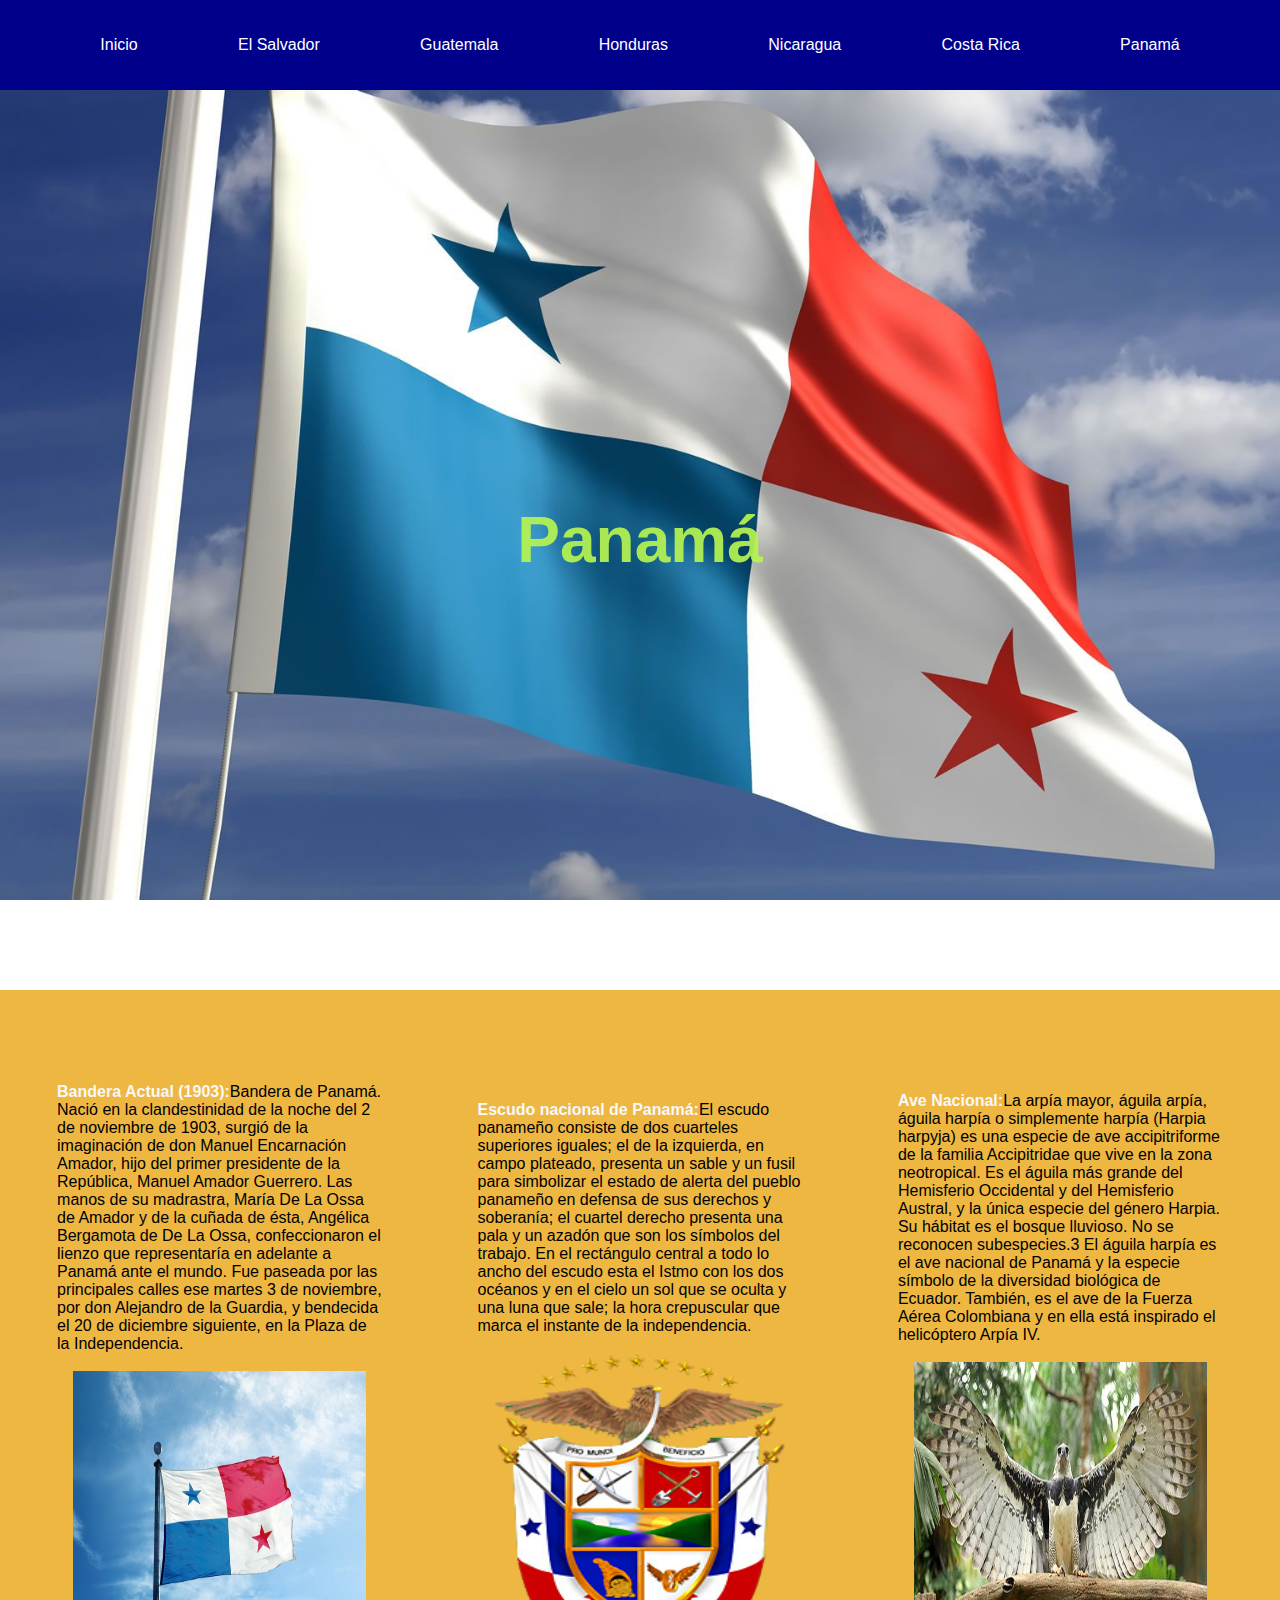
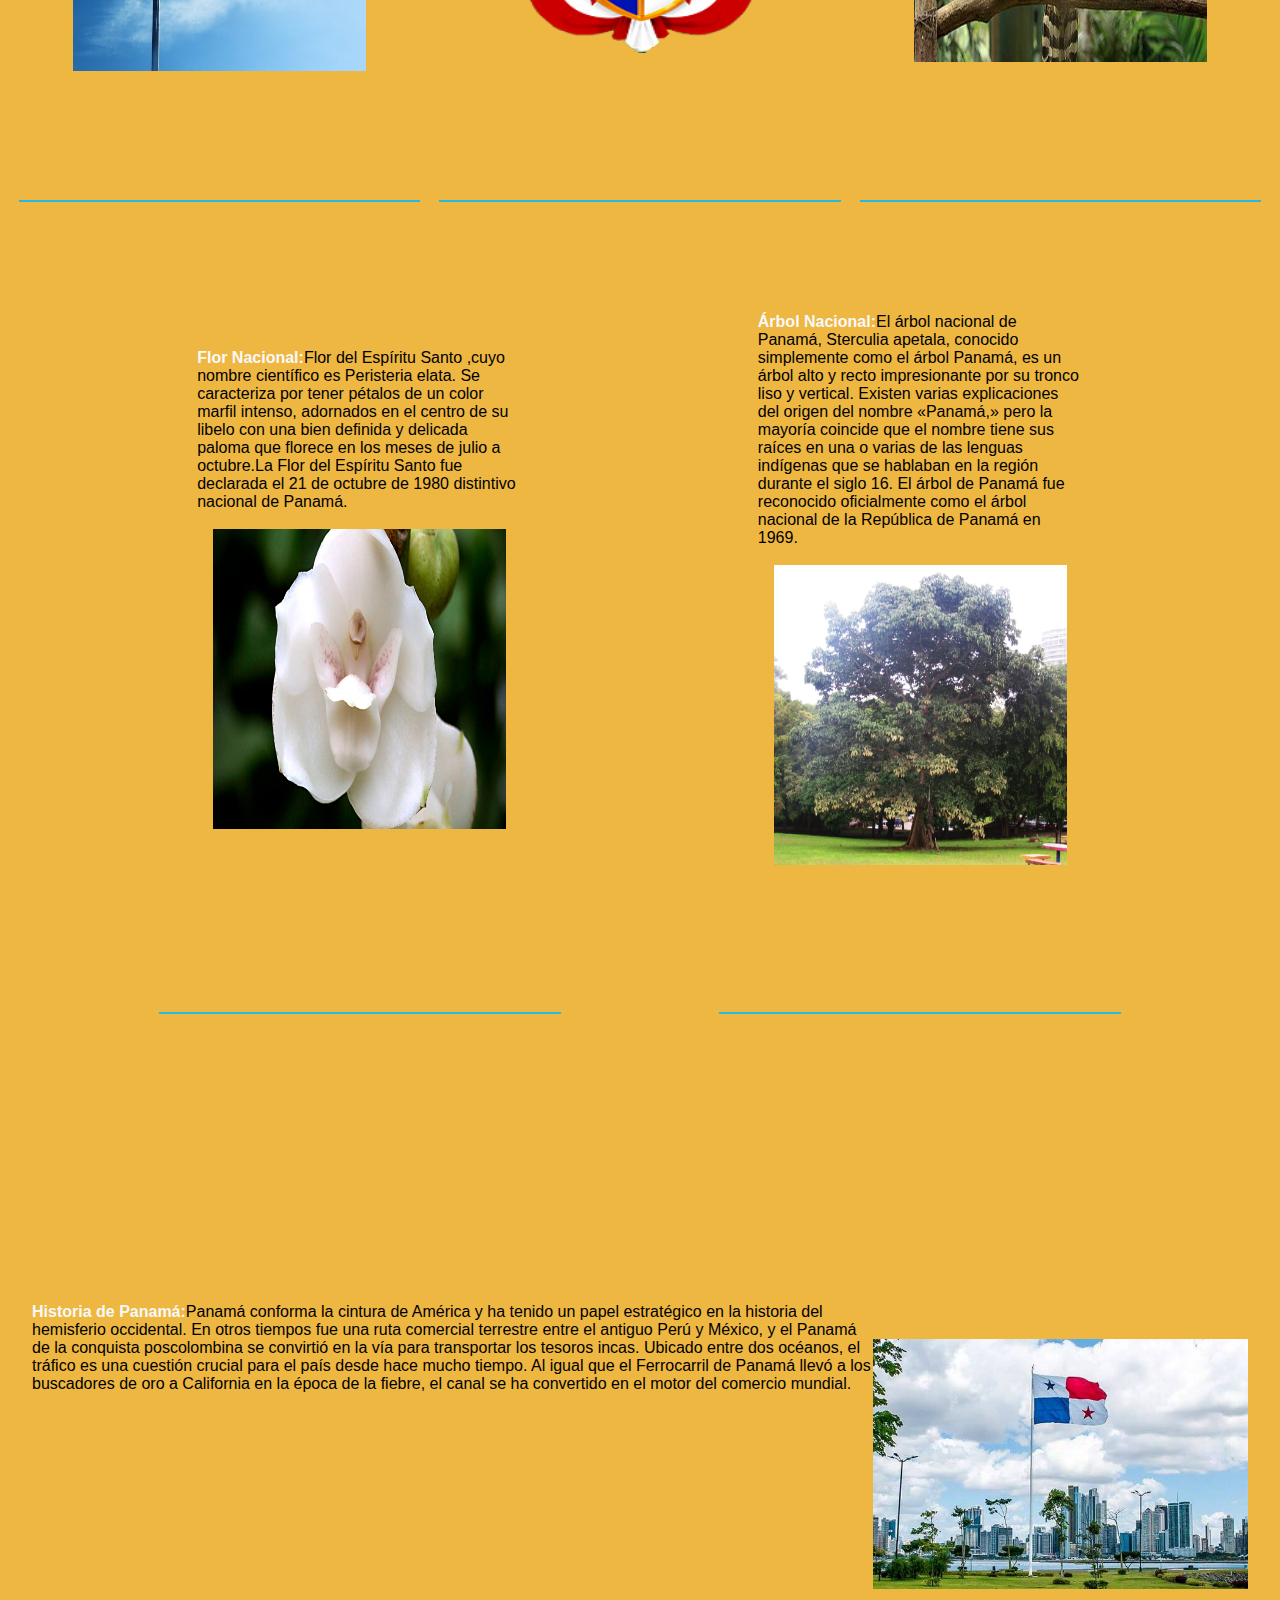
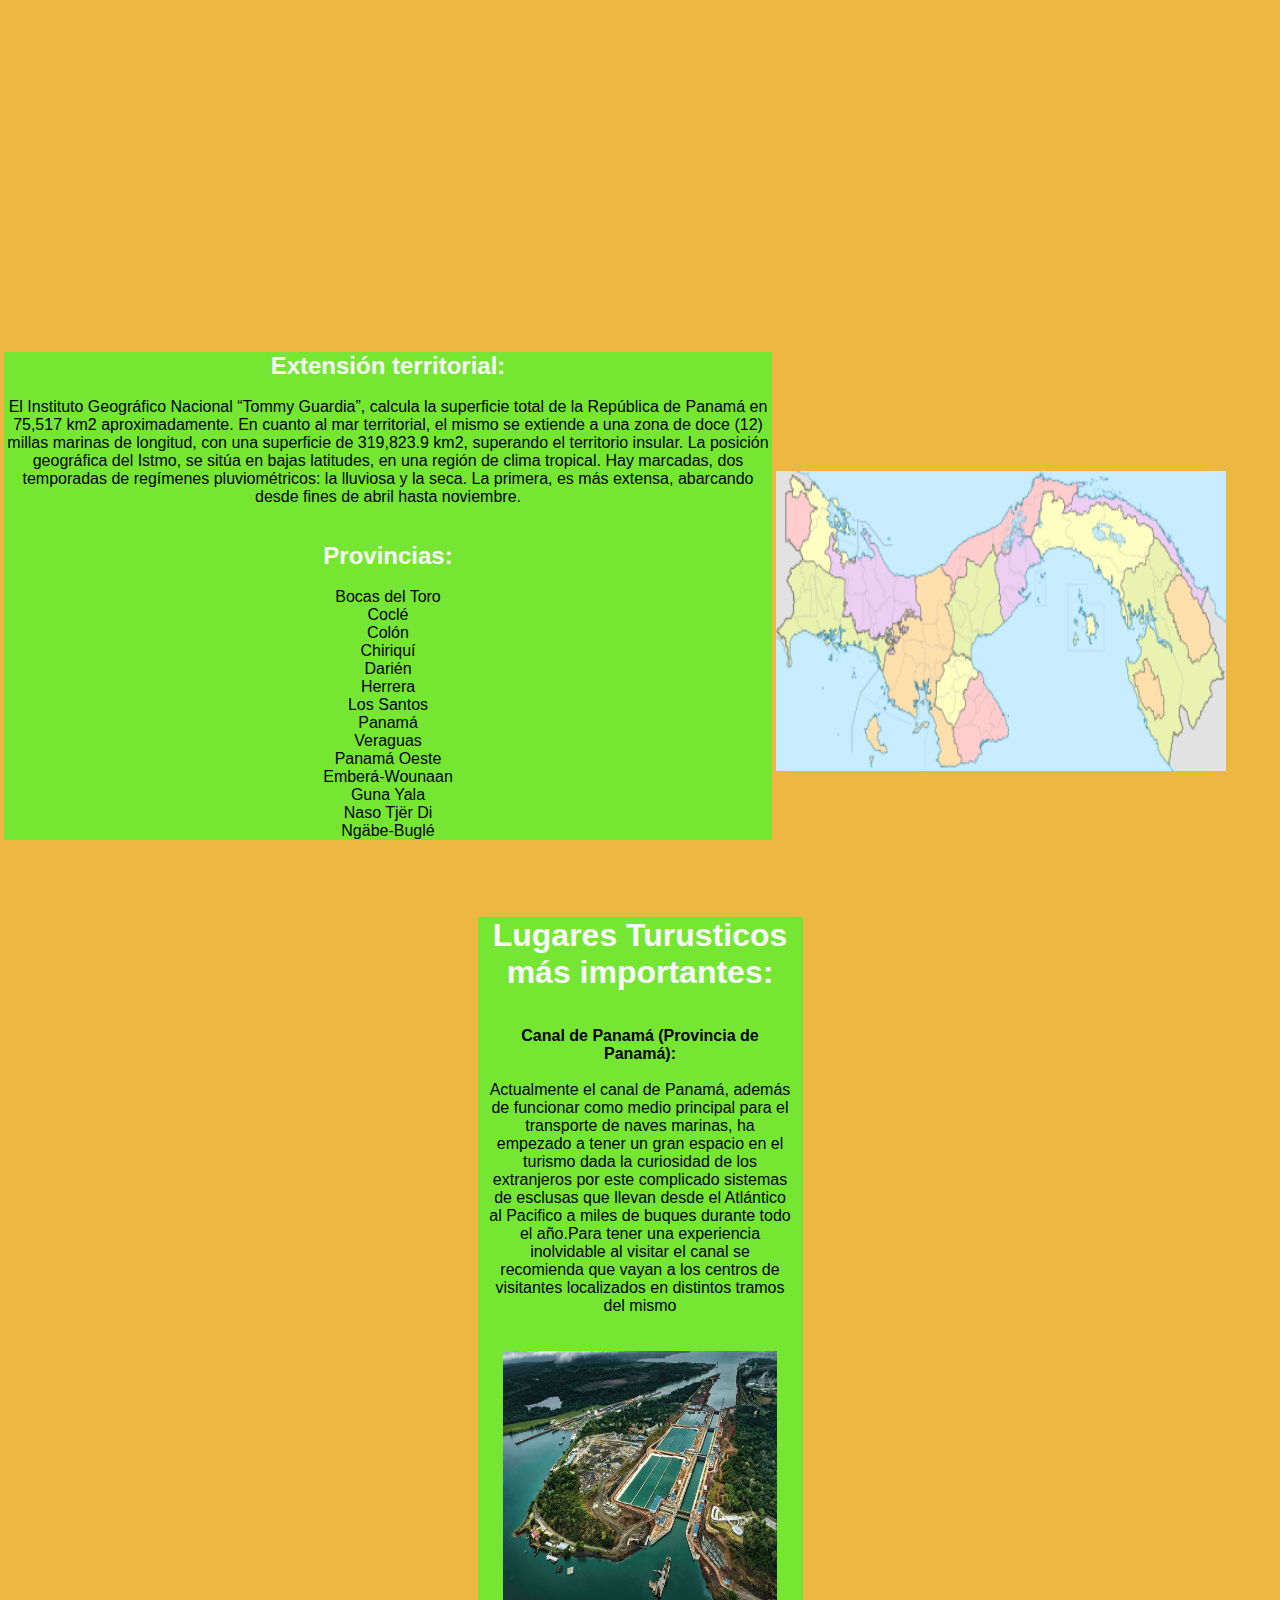
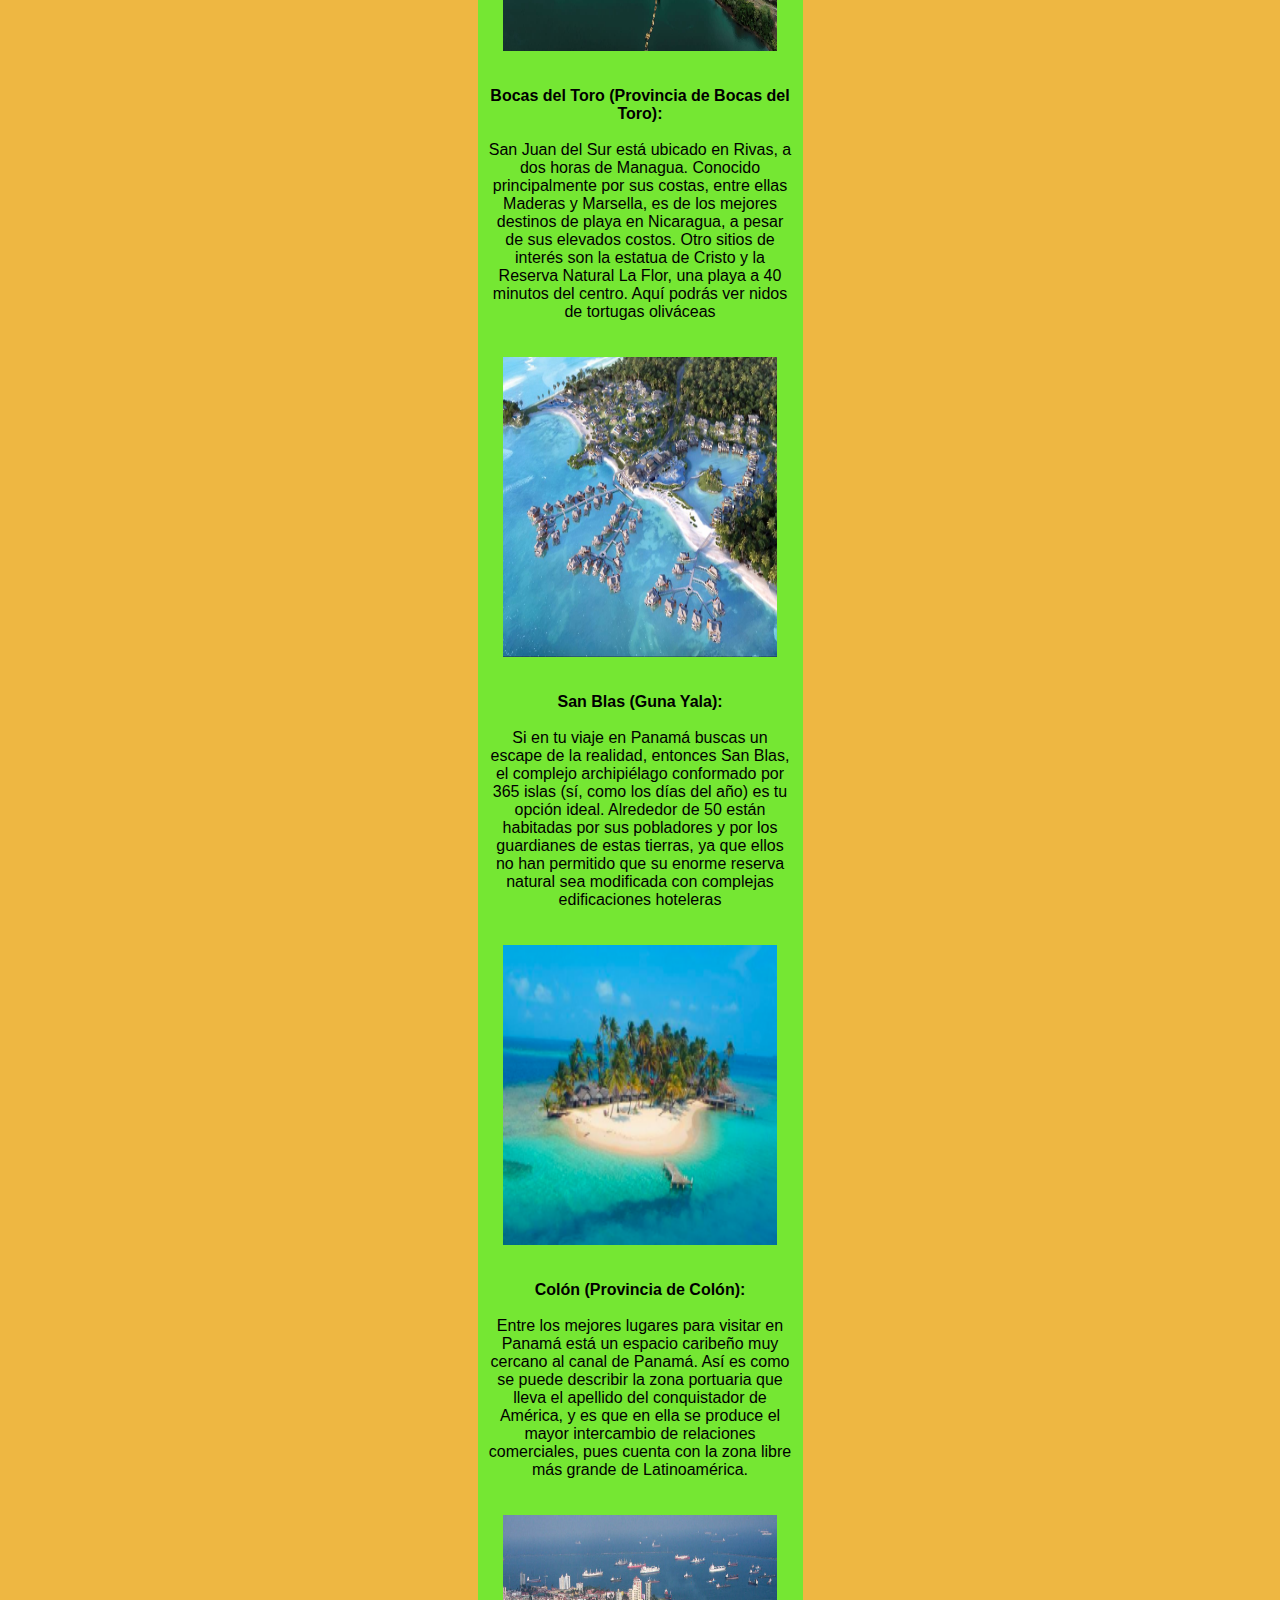
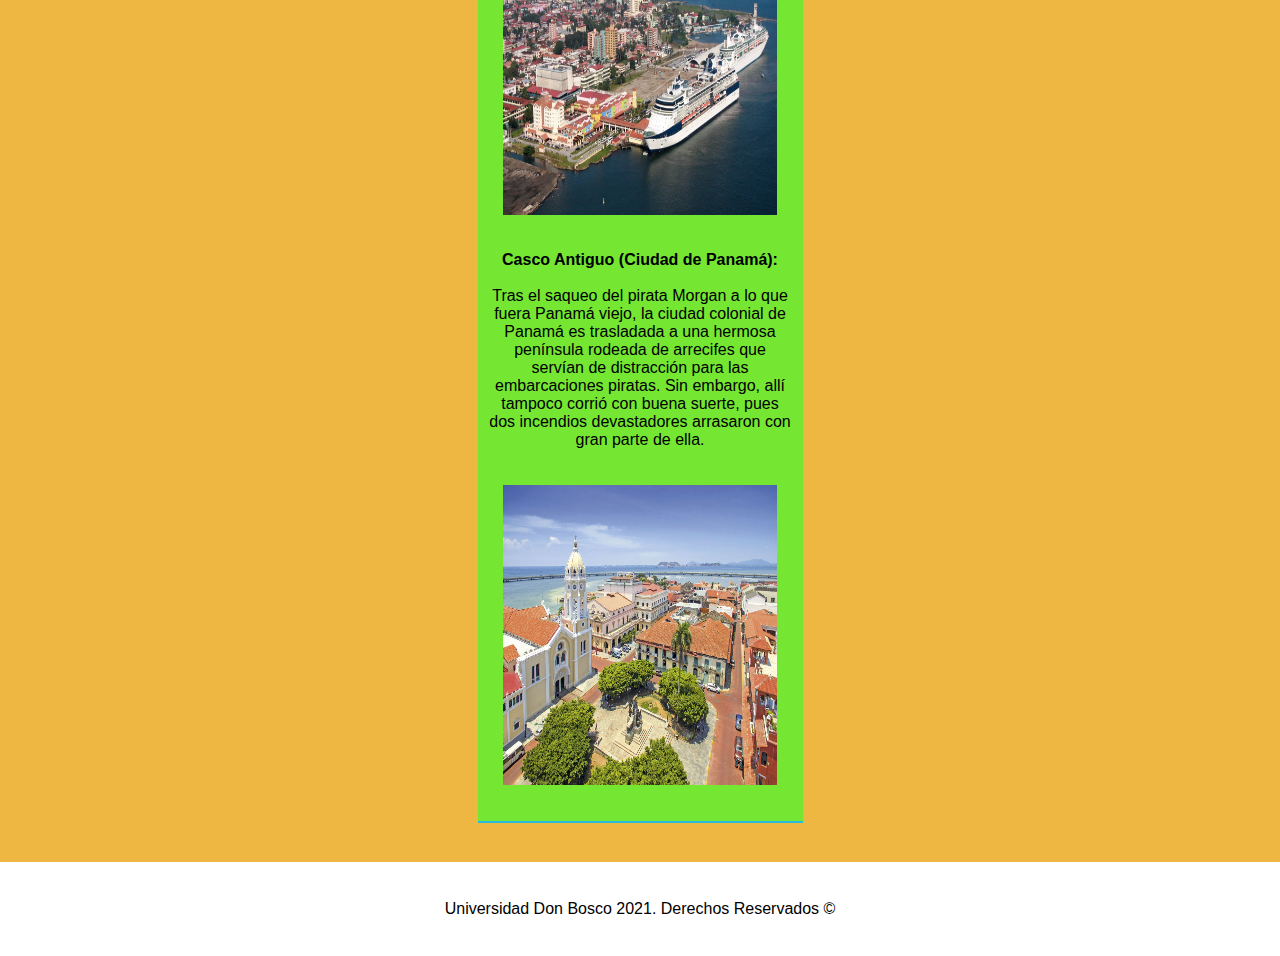
<file: panama.html>
<!DOCTYPE html>
<html lang="es">
    <head>
        <meta charset="UTF-8">
        <title>Panamá</title>
        <link   rel="stylesheet" type="text/css" href="css/pana.css">
        <link   rel="stylesheet" type="text/css" href="css/nav.css">

    </head>
    <body>    
            <nav id="menu">   
                <ul class="submenu">
                    <li class="limenu"><a href="index.html">Inicio</a></li>
                    <li class="limenu"><a href="el salvador.html">El Salvador</a></li>
                    <li class="limenu"><a href="guatemala.html">Guatemala</a></li>
                    <li class="limenu"><a href="honduras.html">Honduras</a></li>
                    <li class="limenu"><a href="nicaragua.html">Nicaragua</a></li>
                    <li class="limenu"><a href="costa_rica.html">Costa Rica</a></li>
                    <li class="limenu"><a href="panama.html">Panamá</a></li>   
                </ul>
            </nav>
        <header>
            <section>
                <h1>Panamá</h1>
            </section>
        </header>

        <section class="main">
            <div class="box">
                    <p><span><b>Bandera Actual (1903):</b></span>Bandera de Panamá. Nació en la clandestinidad de la noche del 2 de 
                        noviembre de 1903, surgió de la imaginación de don Manuel Encarnación Amador, hijo del primer presidente de la 
                        República, Manuel Amador Guerrero. Las manos de su madrastra, María De La Ossa de Amador y de la cuñada de ésta,
                         Angélica Bergamota de De La Ossa, confeccionaron el lienzo que representaría en adelante a Panamá ante el mundo.
                          Fue paseada por las principales calles ese martes 3 de noviembre, por don Alejandro de la Guardia, y bendecida 
                          el 20 de diciembre siguiente, en la Plaza de la Independencia.</p><br>
                         <img src="imagenes/bandepana.jpg" alt="bandera"> <br><br>
            </div>

            <div class="box">
                    <p><span><b>Escudo nacional de Panamá:</b></span>El escudo panameño consiste de dos cuarteles superiores iguales; el 
                        de la izquierda, en campo plateado, presenta un sable y un fusil para simbolizar el estado de alerta del pueblo 
                        panameño en defensa de sus derechos y soberanía; el cuartel derecho presenta una pala y un azadón que son los símbolos del trabajo.

                        En el rectángulo central a todo lo ancho del escudo esta el Istmo con los dos océanos y en el cielo un sol que se oculta 
                        y una luna que sale; la hora crepuscular que marca el instante de la independencia.
                    </p><br>
                        <img class="pic1" src="imagenes/escupana.png  " alt="escudo"> <br><br>
            </div>

            <div class="box">
                    <p><span><b>Ave Nacional:</b></span>La arpía mayor, águila arpía, águila harpía o simplemente harpía (Harpia harpyja) es una especie
                         de ave accipitriforme de la familia Accipitridae que vive en la zona neotropical. Es el águila más grande del Hemisferio Occidental 
                         y del Hemisferio Austral, y la única especie del género Harpia. Su hábitat es el bosque lluvioso. No se reconocen subespecies.3

                        El águila harpía es el ave nacional de Panamá y la especie símbolo de la diversidad biológica de Ecuador. También, es el ave de la 
                        Fuerza Aérea Colombiana y en ella está inspirado el helicóptero Arpía IV.</p><br>
                        <img src="imagenes/avepana.jpg" alt="ave"><br><br>
            </div>

            <div class="box"> 
                    <p><span><b>Flor Nacional:</b></span>Flor del Espíritu Santo ,cuyo nombre científico es Peristeria elata. Se caracteriza por tener 
                        pétalos de un color marfil intenso, adornados en el centro de su libelo con una bien definida y delicada paloma que florece en 
                        los meses de julio a octubre.La Flor del Espíritu Santo fue declarada el 21 de octubre de 1980 distintivo nacional de Panamá.</p><br>
                        <img src="imagenes/florpana.jpg" alt="flor"><br><br>
            </div>  
    
            <div class="box">
                    <p><span><b>Árbol Nacional:</b></span>El árbol nacional de Panamá, Sterculia apetala, conocido simplemente como el árbol Panamá, es un árbol 
                        alto y recto impresionante por su tronco liso y vertical. Existen varias explicaciones del origen del nombre «Panamá,» pero la mayoría 
                        coincide que el nombre tiene sus raíces en una o varias de las lenguas indígenas que se hablaban en la región durante el siglo 16.
                         El árbol de Panamá fue reconocido oficialmente como el árbol nacional de la República de Panamá en 1969. </p><br>
                         <img src="imagenes/arbolpana.jpg" alt="árbol"><br><br> 
            </div> 
            
            <article class="his">
                <div class="foti">
                    <p><span><b>Historia de Panamá:</b></span>Panamá conforma la cintura de América y ha tenido un papel estratégico en la historia del hemisferio occidental. 
                        En otros tiempos fue una ruta comercial terrestre entre el antiguo Perú y México, y el Panamá de la conquista poscolombina se convirtió en la vía para 
                        transportar los tesoros incas. Ubicado entre dos océanos, el tráfico es una cuestión crucial para el país desde hace mucho tiempo. 
                        Al igual que el Ferrocarril de Panamá llevó a los buscadores de oro a California en la época de la fiebre, el canal se ha convertido 
                        en el motor del comercio mundial.</p><br>
                        <img class="plus" src="imagenes/histopana.jpg" alt="historia"><br><br><br>  
                </div>
            </article>

            <div class="boxi">
                <h2><span><b>Extensión territorial:</b></span></h2><br>
    
                    <p>El Instituto Geográfico Nacional “Tommy Guardia”, calcula la superficie total de la República de Panamá en
                        75,517 km2 aproximadamente. En cuanto al mar territorial, el mismo se extiende a una zona de doce (12) millas
                        marinas de longitud, con una superficie de 319,823.9 km2,
                        superando el territorio insular.
                    
                        La posición geográfica del Istmo, se sitúa en bajas latitudes, en una región de clima tropical. Hay marcadas,
                        dos temporadas de regímenes pluviométricos: la lluviosa y la seca. La primera, es más extensa, abarcando
                        desde fines de abril hasta noviembre.</p><br><br>
                   
                    <h2><span><b>Provincias:</b></span></h2><br>
                    <ul>
                        <li>Bocas del Toro	</li>
                        <li>Coclé</li>
                        <li>Colón</li>
                        <li>Chiriquí</li>
                        <li>Darién</li>
                        <li>Herrera</li>
                        <li>Los Santos</li>
                        <li>Panamá</li>
                        <li>Veraguas</li>
                        <li>Panamá Oeste</li>
                        <li>Emberá-Wounaan</li>
                        <li>Guna Yala</li>
                        <li>Naso Tjër Di</li>
                        <li>Ngäbe-Buglé</li>
                    </ul>
            </div>

                        <div class="mov">
                            <img src="imagenes/mapana.png" alt="departamentos"><br><br>
                        </div>              

                        <article class="hay">
                            <div class="box">
                                    <h1> <span>Lugares Turusticos más importantes:</span></h1><br><br>
                                <p>
                                    <b>​Canal de Panamá (Provincia de Panamá):</b><br><br>
                                     Actualmente el canal de Panamá, además de funcionar como medio principal para el transporte de naves 
                                     marinas, ha empezado a tener un gran espacio en el turismo dada la curiosidad de los extranjeros por este
                                     complicado sistemas de esclusas que llevan desde el Atlántico al Pacifico a miles de buques durante todo
                                     el año.Para tener una experiencia inolvidable al visitar el canal se recomienda que vayan a los centros 
                                     de visitantes localizados en distintos tramos del mismo
                                </p><br><br>

                                <img src="imagenes/canapana.jpg" alt="canal de Panamá"><br><br>

                                     <p>
                                         <b>Bocas del Toro (Provincia de Bocas del Toro):</b><br><br>
                                         San Juan del Sur está ubicado en Rivas, a dos horas de Managua. Conocido principalmente por sus costas, entre ellas Maderas
                                          y Marsella, es de los mejores destinos de playa en Nicaragua, a pesar de sus elevados costos.

                                         Otro sitios de interés son la estatua de Cristo y la Reserva Natural La Flor, una playa a 40 minutos del centro. Aquí
                                          podrás ver nidos de tortugas oliváceas
                                     </p><br><br>

                                <img src="imagenes/bocaspana.jpg" alt="Bocas del toro"><br><br>

                                     <p>
                                         <b>San Blas (Guna Yala):</b><br><br>
                                         Si en tu viaje en Panamá buscas un escape de la realidad, entonces San Blas, el complejo archipiélago conformado por 365 islas
                                          (sí, como los días del año) es tu opción ideal.

                                         Alrededor de 50 están habitadas por sus pobladores y por los guardianes de estas tierras, ya que ellos no han permitido que su enorme reserva natural sea modificada con 
                                         complejas edificaciones hoteleras
                                     </p><br><br>

                                <img src="imagenes/sanpana.png" alt="san blas"><br><br>

                                     <p>
                                         <b>Colón (Provincia de Colón):</b><br><br>
                                         Entre los mejores lugares para visitar en Panamá está un espacio caribeño muy cercano al canal de Panamá.

                                         Así es como se puede describir la zona portuaria que lleva el apellido del conquistador de América, y es 
                                         que en ella se produce el mayor intercambio de relaciones comerciales, pues cuenta con la zona libre más grande 
                                         de Latinoamérica.
                                     </p><br><br>

                                <img src="imagenes/colonpana.jpg" alt="Colón"><br><br>

                                     <p>
                                         <b>Casco Antiguo (Ciudad de Panamá):</b><br><br>
                                         Tras el saqueo del pirata Morgan a lo que fuera Panamá viejo, la ciudad colonial de Panamá es trasladada a una hermosa
                                          península rodeada de arrecifes que servían de distracción para las embarcaciones piratas.

                                         Sin embargo, allí tampoco corrió con buena suerte, pues dos incendios devastadores arrasaron con gran
                                         parte de ella.
                                    </p><br><br>

                                <img src="imagenes/cascopana.jpg" alt="casco antiguo"><br><br>

                            </div>
                        </article>
            </div>

        </section>

        <footer>
            <p>Universidad Don Bosco 2021. Derechos Reservados &#169;</p>
        </footer>
        
    </body>

    </html>
</file>
<file: css/centro.css>
*{
    margin:0;
    padding: 0;
    font-family: sans-serif;
}

header{
    width: 100vw;
    min-height: 100vh;
    position: relative; 
    overflow: hidden;
    color: rgba(20, 227, 241, 0.925);
    text-align: center;
    display: flex;
    align-items: center;
    justify-content: center;
    background-image: url("../imagenes/cetro.jpg");
    background-attachment: fixed;
    background-position: center;
    background-size: cover;
    font-size: 200%;
}


.main{
    display: flex;
    flex-wrap: wrap;
    flex-direction: row;
}

body{
    background-color: lightseagreen;
}

.box{
    max-width: 325px;
    min-height: 90vh;
    display: flex;
    align-items: center;
    justify-content: center;
    flex-direction: row;
    flex-wrap: wrap;
    padding: 0% 3%;
    border-bottom: rgb(230, 28, 28) solid 2px;
}

.cajon{
    display: flex;
    flex-wrap: wrap;
    flex-direction: row;
    justify-content: center;
    align-items: center;
    min-height: 100vh;
    width: 80%;
}

img{
    width: 90%;
    height: 300px;
}

span{
    color: rgb(248, 248, 248);
}

aside{
    text-align: right;
    background-color: lightsalmon;
    width: 20%;
    display: flex;
    justify-content: center;
    align-items: center;
}

.his{
    min-height: 100vh;
    width: 95vw;
    display: flex;
    flex-wrap: wrap;
    flex-direction: column;
    justify-content: space-evenly;
    align-items: center;
}

.foti{
    display: flex;
    justify-content: center;
}

.plus{ 
    margin: 3% 0% ;
    max-width: 450px;
    max-height: 250px;
}

.mov{ 
    margin: 3% 0%;
    max-width: 500px;
    max-height: 250px;
}

.boxi{
    max-width: 60%;
    background-color: rgb(117, 231, 51);
    margin: 3% 0%;
    text-align: center;
}

.hay{
    max-width: 80%;
    background-color: rgb(117, 231, 51);
    margin: 3% 0%;
    text-align: center;
}
footer{
    text-align: center;
    padding: 3%;
}

ul{
    list-style: none;
}
</file>
<file: css/nav.css>
*{
    padding: 0%;
    margin: 0%;
    font-family: sans-serif;
}

#menu{
display: flex;
width: 100vw;
height: 10vh;
background-color: black;
color: white;
justify-content: space-evenly;
align-items: center;
flex-wrap: wrap;
flex-direction: row;
}

.submenu{
    display: flex;
width: 100vw;
height: 10vh;
background-color: darkblue;
color: white;
justify-content: space-evenly;
align-items: center;
flex-wrap: wrap;
flex-direction: row;
}

.limenu{
    list-style: none;
    
}
 
a{
    color: white; 
    text-decoration: none;
}
</file>
<file: css/costa.css>
*{
    margin:0;
    padding: 0;
    font-family: sans-serif;
}

header{
    width: 100vw;
    min-height: 100vh;
    position: relative; 
    overflow: hidden;
    color: rgba(81, 243, 243, 0.925);
    text-align: center;
    display: flex;
    align-items: center;
    justify-content: center;
    background-image: url("../imagenes/fondo2.jpeg");
    background-attachment: fixed;
    background-position: center;
    background-size: cover;
    font-size: 200%;
}


.main{
    display: flex;
    width: 100vw;
    min-height: 100vh;
    justify-content: space-evenly;
    align-items: center;
    flex-wrap: wrap;
    flex-direction: row;
    background-color: rgb(38, 42, 241);
}

.box{
    max-width: 325px;
    min-height: 90vh;
    display: flex;
    align-items: center;
    justify-content: center;
    flex-direction: column;
    flex-wrap: wrap;
    padding: 0% 3%;
    border-bottom: rgb(240, 30, 30) solid 2px;
}

img{
    width: 90%;
    height: 300px;
}

span{
    color: rgb(248, 248, 248);
}

.his{
    min-height: 100vh;
    width: 95vw;
    display: flex;
    flex-wrap: wrap;
    flex-direction: column;
    justify-content: space-evenly;
    align-items: center;
}

.foti{
    display: flex;
    justify-content: center;
}

.plus{ 
    margin: 3% 0% ;
    max-width: 450px;
    max-height: 250px;
}

.mov{ 
    margin: 3% 0%;
    max-width: 500px;
    max-height: 250px;
}

.boxi{
    max-width: 60%;
    background-color: rgb(230, 216, 33);
    margin: 3% 0%;
    text-align: center;
}

.hay{
    max-width: 80%;
    background-color: rgb(230, 216, 33);
    margin: 3% 0%;
    text-align: center;
}
footer{
    text-align: center;
    padding: 3%;
}

ul{
    list-style: none;
}
</file>
<file: css/toh.css>
*{
    margin:0;
    padding: 0;
    font-family: sans-serif;
}

header{
    width: 100vw;
    min-height: 100vh;
    position: relative; 
    overflow: hidden;
    color: rgba(23, 236, 243, 0.925);
    text-align: center;
    display: flex;
    align-items: center;
    justify-content: center;
    background-image: url("../imagenes/sv.jpg");
    background-attachment: fixed;
    background-position: center;
    background-size: cover;
    font-size: 200%;
}


.main{
    display: flex;
    width: 100vw;
    min-height: 100vh;
    justify-content: space-evenly;
    align-items: center;
    flex-wrap: wrap;
    flex-direction: row;
    background-color: skyblue;
}

.box{
    max-width: 325px;
    min-height: 90vh;
    display: flex;
    align-items: center;
    justify-content: center;
    flex-direction: column;
    flex-wrap: wrap;
    padding: 0% 3%;
    border-bottom: red solid 2px;
}

img{
    width: 90%;
    height: 300px;
}

span{
    color: yellow;
}

.his{
    min-height: 100vh;
    width: 95vw;
    display: flex;
    flex-wrap: wrap;
    flex-direction: column;
    justify-content: space-evenly;
    align-items: center;
}

.foti{
    display: flex;
    justify-content: center;
}

.plus{ 
    margin: 3% 0% ;
    max-width: 450px;
    max-height: 250px;
}

.mov{ 
    margin: 3% 0%;
    max-width: 500px;
    max-height: 250px;
}

.boxi{
    max-width: 60%;
    background-color: teal;
    margin: 3% 0%;
    text-align: center;
}

.hay{
    max-width: 80%;
    background-color: teal;
    margin: 3% 0%;
    text-align: center;
}
footer{
    text-align: center;
    padding: 3%;
}

ul{
    list-style: none;
}
</file>
<file: css/navio.css>
*{
    margin:0;
    padding: 0;
    font-family: sans-serif;
}

header{
    width: 100vw;
    min-height: 100vh;
    position: relative; 
    overflow: hidden;
    color: rgba(208, 228, 34, 0.925);
    text-align: center;
    display: flex;
    align-items: center;
    justify-content: center;
    background-image: url("../imagenes/bandeini.jpg");
    background-attachment: fixed;
    background-position: center;
    background-size: cover;
    font-size: 200%;
}


.main{
    display: flex;
    width: 100vw;
    min-height: 100vh;
    justify-content: space-evenly;
    align-items: center;
    flex-wrap: wrap;
    flex-direction: row;
    background-color: rgb(31, 230, 213);
}

.box{
    max-width: 325px;
    min-height: 90vh;
    display: flex;
    align-items: center;
    justify-content: center;
    flex-direction: column;
    flex-wrap: wrap;
    padding: 0% 3%;
    border-bottom: rgb(204, 238, 12) solid 2px;
}

img{
    width: 90%;
    height: 300px;
}

span{
    color: rgb(230, 31, 31);
}

.his{
    min-height: 100vh;
    width: 95vw;
    display: flex;
    flex-wrap: wrap;
    flex-direction: column;
    justify-content: space-evenly;
    align-items: center;
}

.foti{
    display: flex;
    justify-content: center;
}

.plus{ 
    margin: 3% 0% ;
    max-width: 450px;
    max-height: 250px;
}

.mov{ 
    margin: 3% 0%;
    max-width: 500px;
    max-height: 250px;
}

.boxi{
    max-width: 60%;
    background-color: rgb(69, 147, 236);
    margin: 3% 0%;
    text-align: center;
}

.hay{
    max-width: 80%;
    background-color: rgb(69, 147, 236);
    margin: 3% 0%;
    text-align: center;
}
footer{
    text-align: center;
    padding: 3%;
}

ul{
    list-style: none;
}
</file>
<file: css/hon.css>
*{
    margin:0;
    padding: 0;
    font-family: sans-serif;
}

header{
    width: 100vw;
    min-height: 100vh;
    position: relative; 
    overflow: hidden;
    color: rgba(144, 245, 29, 0.925);
    text-align: center;
    display: flex;
    align-items: center;
    justify-content: center;
    background-image: url("../imagenes/bander.png");
    background-attachment: fixed;
    background-position: center;
    background-size: cover;
    font-size: 200%;
}


.main{
    display: flex;
    width: 100vw;
    min-height: 100vh;
    justify-content: space-evenly;
    align-items: center;
    flex-wrap: wrap;
    flex-direction: row;
    background-color: rgb(219, 216, 51);
}

.box{
    max-width: 325px;
    min-height: 90vh;
    display: flex;
    align-items: center;
    justify-content: center;
    flex-direction: column;
    flex-wrap: wrap;
    padding: 0% 3%;
    border-bottom: rgb(243, 30, 137) solid 2px;
}

img{
    width: 90%;
    height: 300px;
}

span{
    color: rgb(25, 22, 206);
}

.his{
    min-height: 100vh;
    width: 95vw;
    display: flex;
    flex-wrap: wrap;
    flex-direction: column;
    justify-content: space-evenly;
    align-items: center;
}

.foti{
    display: flex;
    justify-content: center;
}

.plus{ 
    margin: 3% 0% ;
    max-width: 450px;
    max-height: 250px;
}

.mov{ 
    margin: 3% 0%;
    max-width: 500px;
    max-height: 250px;
}

.boxi{
    max-width: 60%;
    background-color: rgb(36, 187, 112);
    margin: 3% 0%;
    text-align: center;
}

.hay{
    max-width: 80%;
    background-color: rgb(6, 187, 112);
    margin: 3% 0%;
    text-align: center;
}
footer{
    text-align: center;
    padding: 3%;
}

ul{
    list-style: none;
}
</file>
<file: css/nica.css>
*{
    margin:0;
    padding: 0;
    font-family: sans-serif;
}

header{
    width: 100vw;
    min-height: 100vh;
    position: relative; 
    overflow: hidden;
    color: rgba(233, 48, 57, 0.925);
    text-align: center;
    display: flex;
    align-items: center;
    justify-content: center;
    background-image: url("../imagenes/badenicara.jpg");
    background-attachment: fixed;
    background-position: center;
    background-size: cover;
    font-size: 200%;
}


.main{
    display: flex;
    width: 100vw;
    min-height: 100vh;
    justify-content: space-evenly;
    align-items: center;
    flex-wrap: wrap;
    flex-direction: row;
    background-color: rgb(235, 86, 86);
}

.box{
    max-width: 325px;
    min-height: 90vh;
    display: flex;
    align-items: center;
    justify-content: center;
    flex-direction: column;
    flex-wrap: wrap;
    padding: 0% 3%;
    border-bottom: rgb(10, 14, 201) solid 2px;
}

img{
    width: 90%;
    height: 300px;
}

span{
    color: rgb(212, 211, 211);
}

.his{
    min-height: 100vh;
    width: 95vw;
    display: flex;
    flex-wrap: wrap;
    flex-direction: column;
    justify-content: space-evenly;
    align-items: center;
}

.foti{
    display: flex;
    justify-content: center;
}

.plus{ 
    margin: 3% 0% ;
    max-width: 450px;
    max-height: 250px;
}

.mov{ 
    margin: 3% 0%;
    max-width: 500px;
    max-height: 250px;
}

.boxi{
    max-width: 60%;
    background-color: rgb(14, 129, 150);
    margin: 3% 0%;
    text-align: center;
}

.hay{
    max-width: 80%;
    background-color: rgb(14, 129, 150);
    margin: 3% 0%;
    text-align: center;
}
footer{
    text-align: center;
    padding: 3%;
}

ul{
    list-style: none;
}
</file>
<file: css/pana.css>
*{
    margin:0;
    padding: 0;
    font-family: sans-serif;
}

header{
    width: 100vw;
    min-height: 100vh;
    position: relative; 
    overflow: hidden;
    color: rgba(181, 243, 81, 0.925);
    text-align: center;
    display: flex;
    align-items: center;
    justify-content: center;
    background-image: url("../imagenes/fondo.jpg");
    background-attachment: fixed;
    background-position: center;
    background-size: cover;
    font-size: 200%;
}


.main{
    display: flex;
    width: 100vw;
    min-height: 100vh;
    justify-content: space-evenly;
    align-items: center;
    flex-wrap: wrap;
    flex-direction: row;
    background-color: rgb(238, 183, 66);
}

.box{
    max-width: 325px;
    min-height: 90vh;
    display: flex;
    align-items: center;
    justify-content: center;
    flex-direction: column;
    flex-wrap: wrap;
    padding: 0% 3%;
    border-bottom: rgb(38, 186, 223) solid 2px;
}

img{
    width: 90%;
    height: 300px;
}

span{
    color: rgb(248, 248, 248);
}

.his{
    min-height: 100vh;
    width: 95vw;
    display: flex;
    flex-wrap: wrap;
    flex-direction: column;
    justify-content: space-evenly;
    align-items: center;
}

.foti{
    display: flex;
    justify-content: center;
}

.plus{ 
    margin: 3% 0% ;
    max-width: 450px;
    max-height: 250px;
}

.mov{ 
    margin: 3% 0%;
    max-width: 500px;
    max-height: 250px;
}

.boxi{
    max-width: 60%;
    background-color: rgb(117, 231, 51);
    margin: 3% 0%;
    text-align: center;
}

.hay{
    max-width: 80%;
    background-color: rgb(117, 231, 51);
    margin: 3% 0%;
    text-align: center;
}
footer{
    text-align: center;
    padding: 3%;
}

ul{
    list-style: none;
}
</file>
